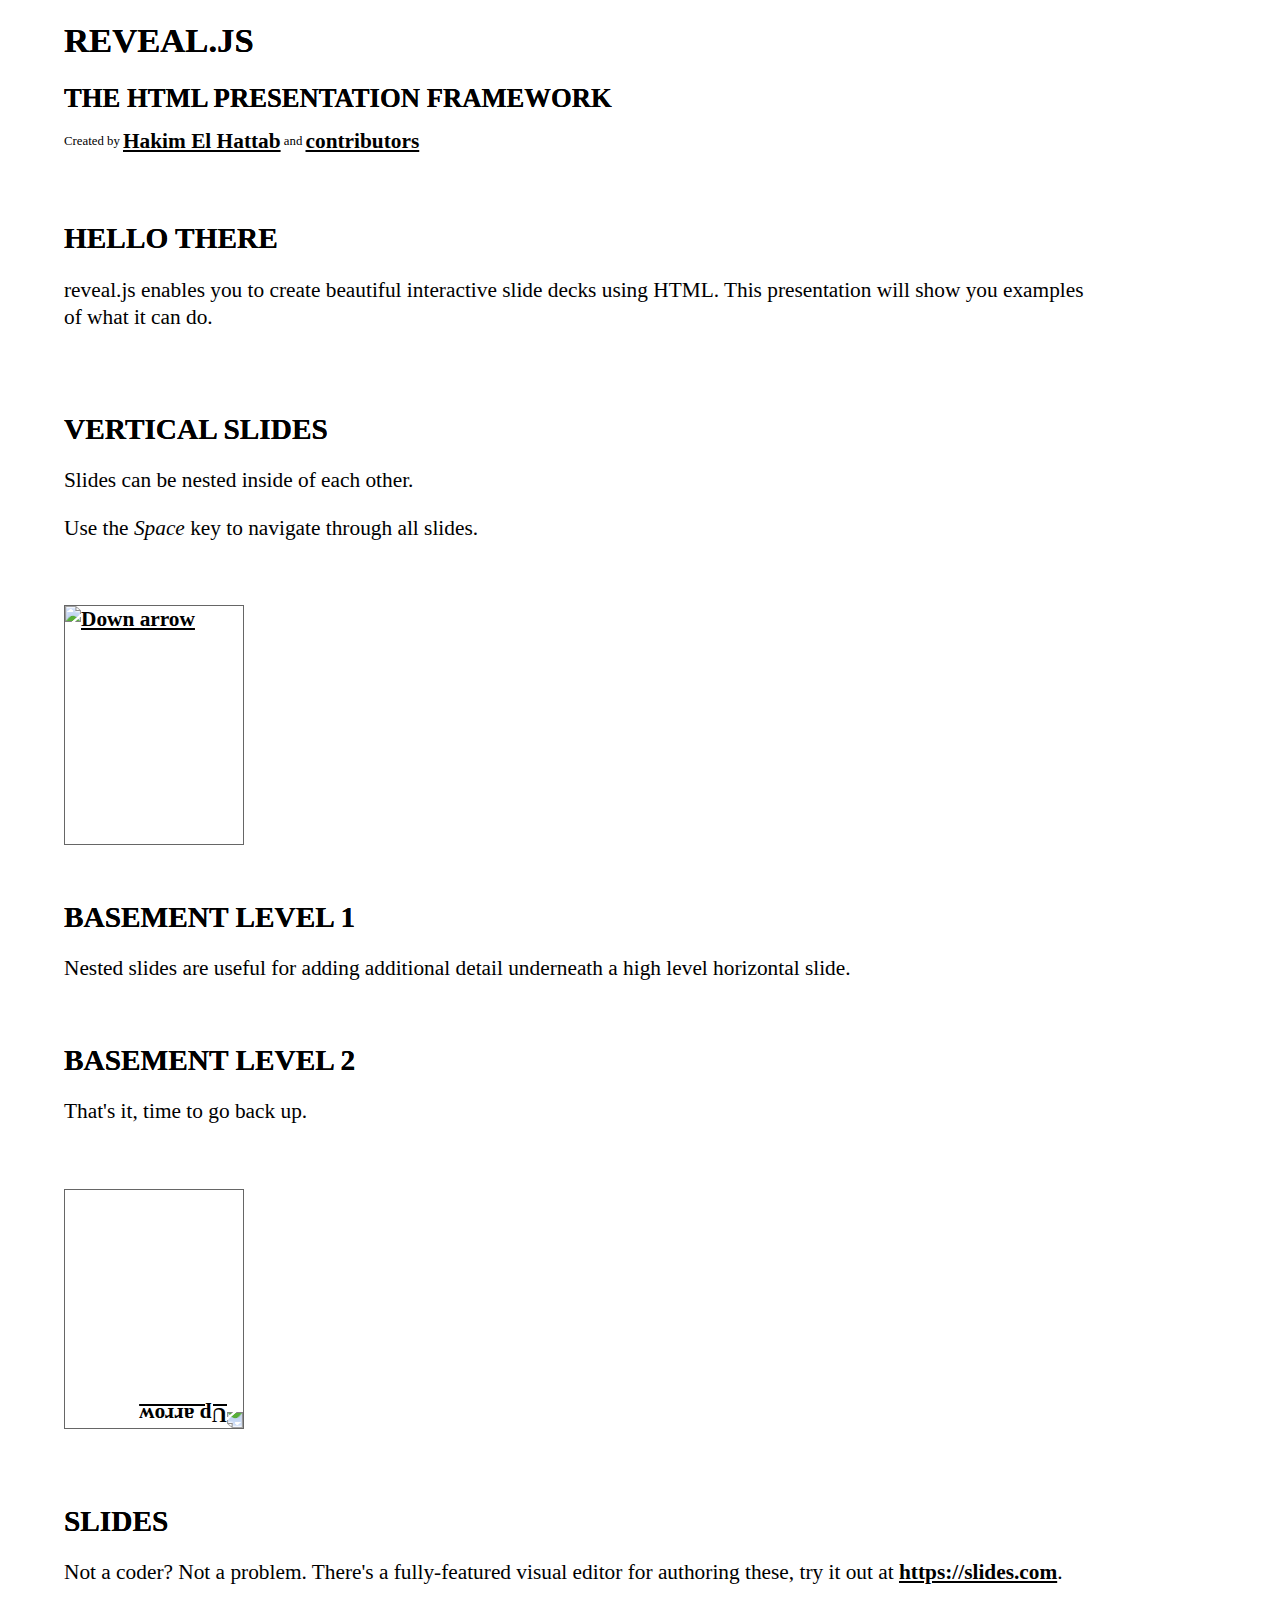
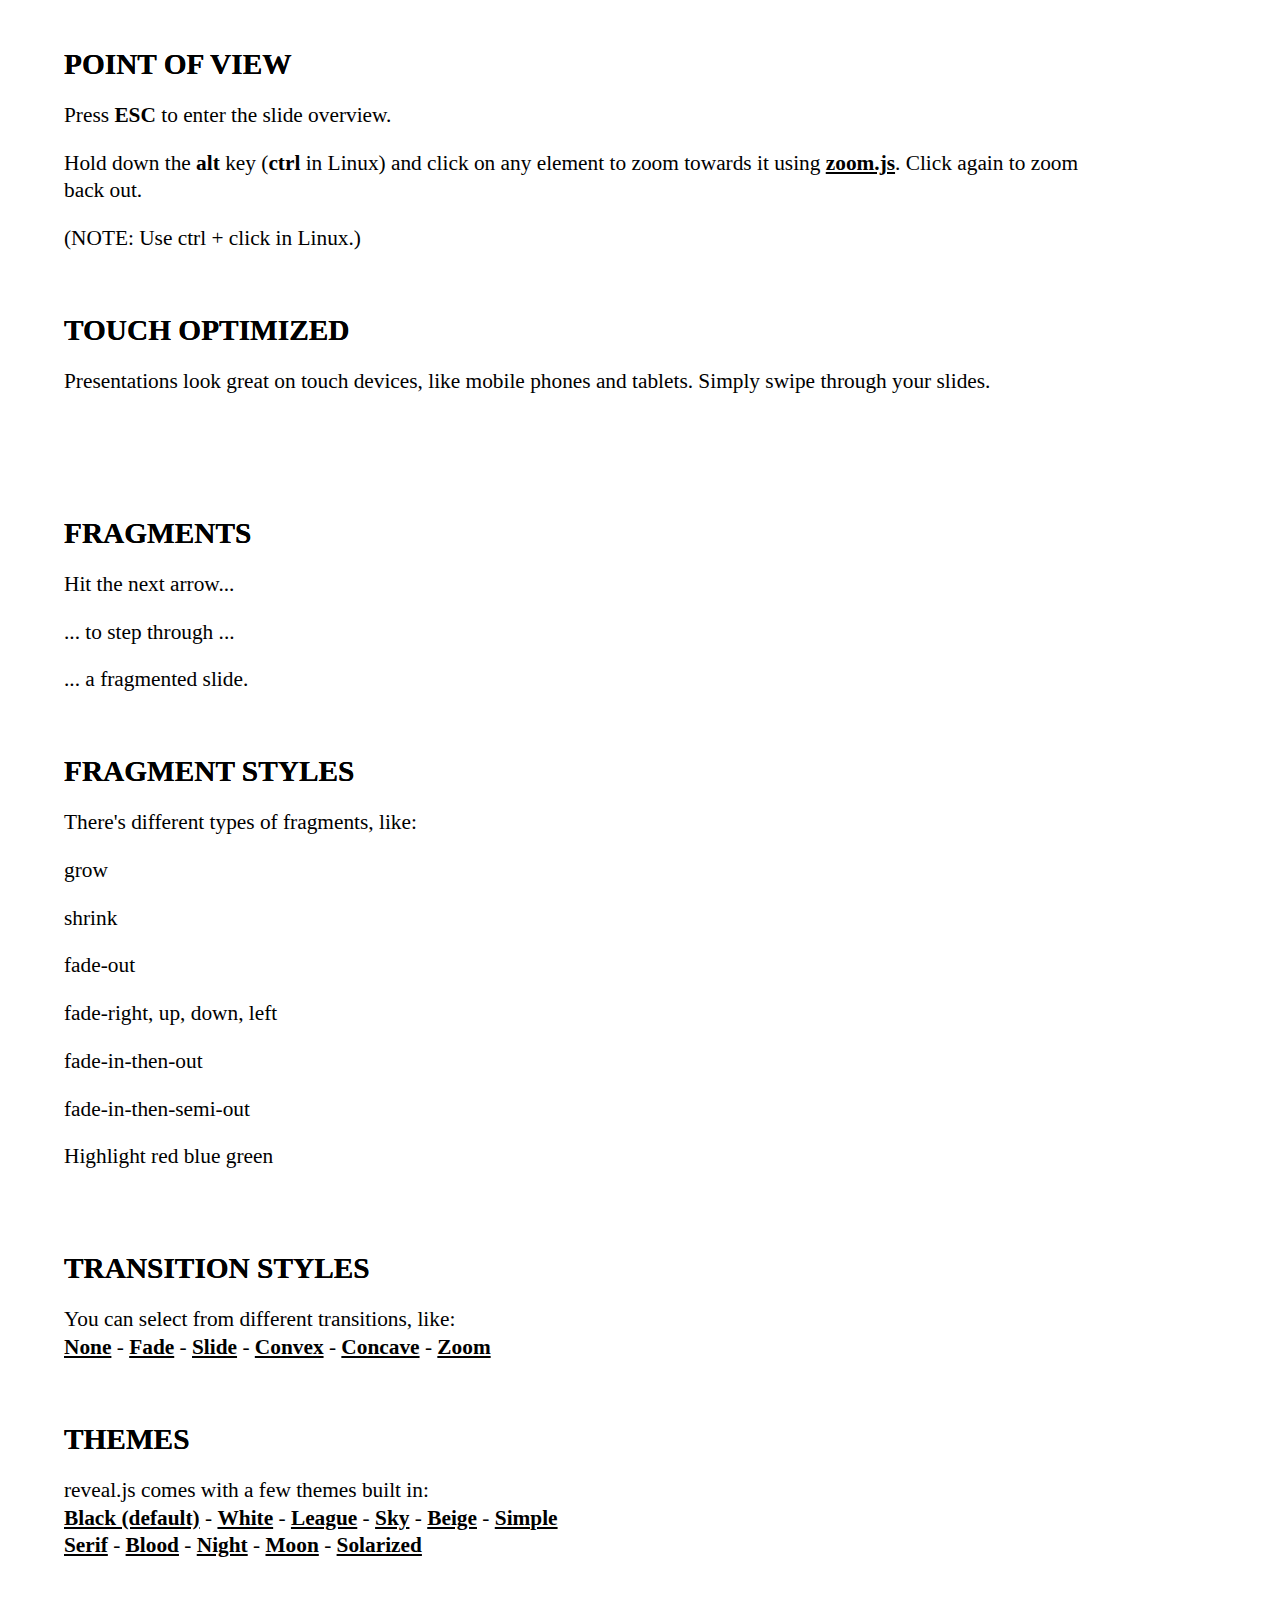
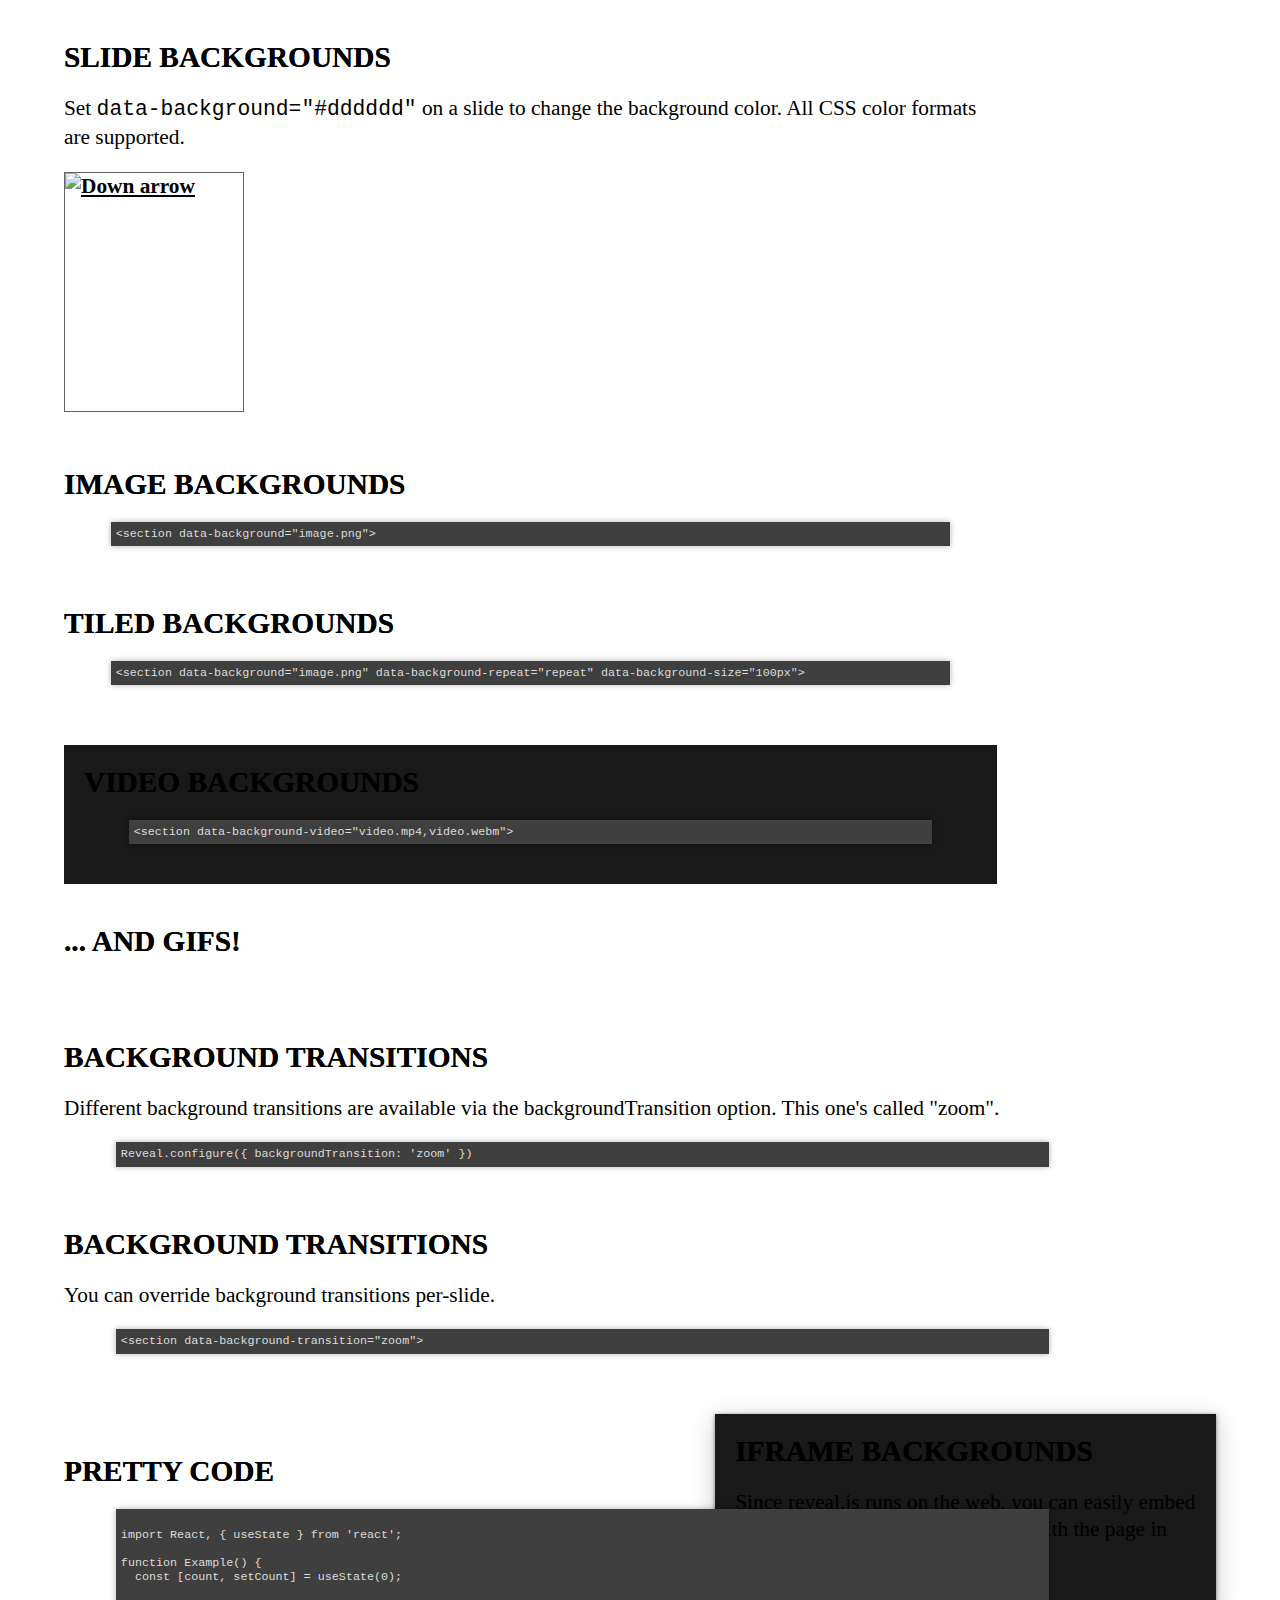
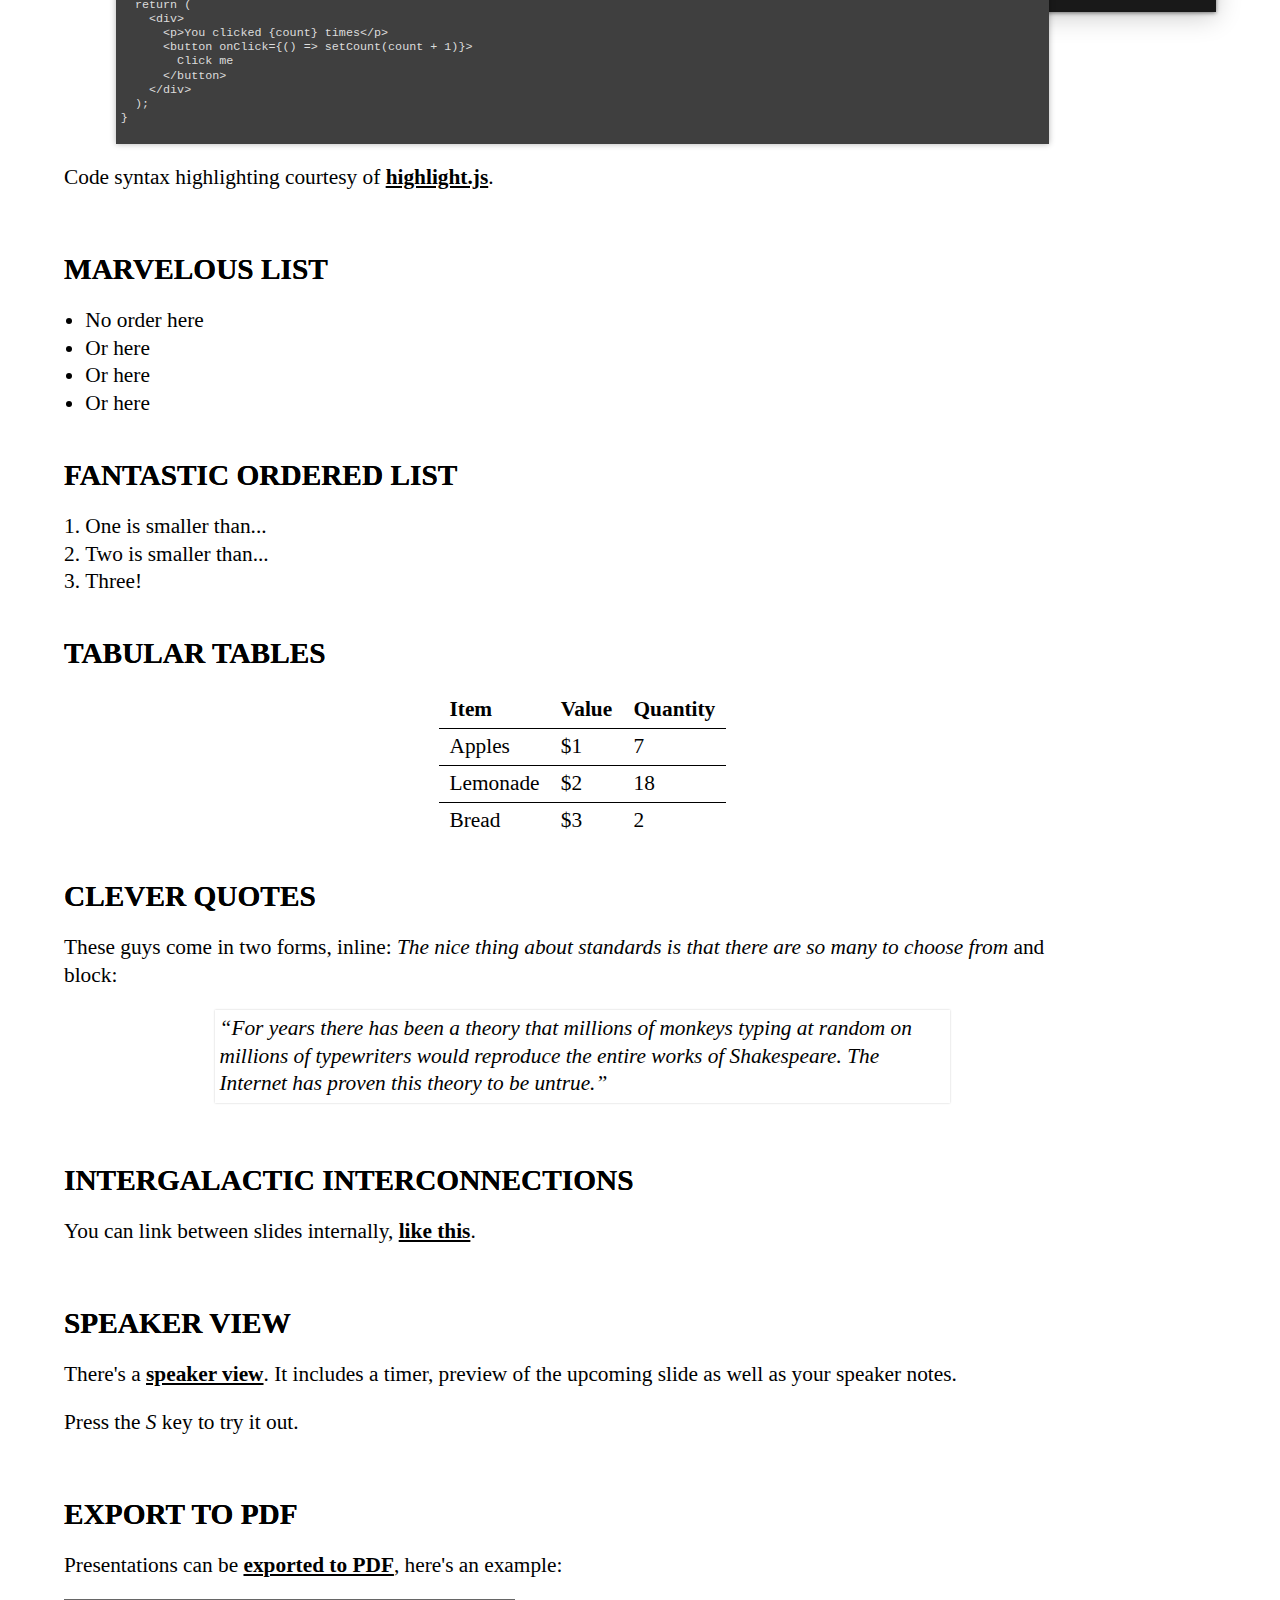
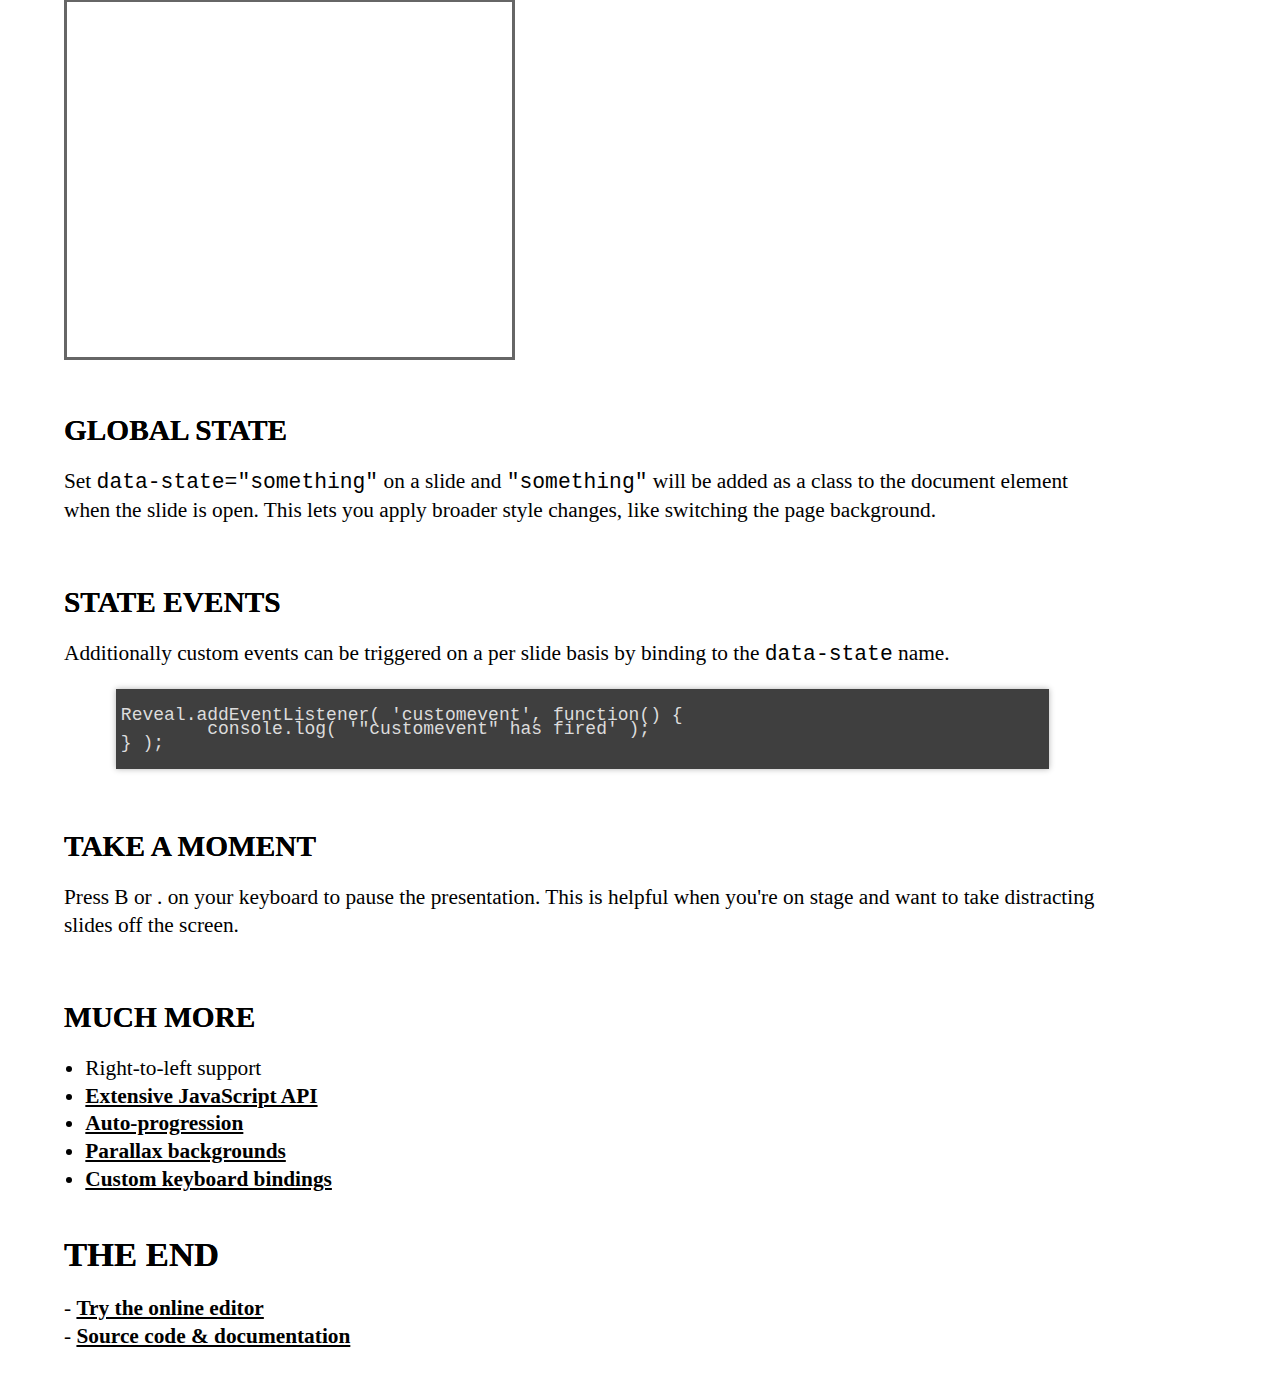
<file: demo.html>
<!doctype html>
<html lang="en">

	<head>
		<meta charset="utf-8">

		<title>reveal.js – The HTML Presentation Framework</title>

		<meta name="description" content="A framework for easily creating beautiful presentations using HTML">
		<meta name="author" content="Hakim El Hattab">

		<meta name="apple-mobile-web-app-capable" content="yes">
		<meta name="apple-mobile-web-app-status-bar-style" content="black-translucent">

		<meta name="viewport" content="width=device-width, initial-scale=1.0">

		<link rel="stylesheet" href="css/reset.css">
		<link rel="stylesheet" href="css/reveal.css">
		<link rel="stylesheet" href="css/theme/black.css" id="theme">

		<!-- Theme used for syntax highlighting of code -->
		<link rel="stylesheet" href="lib/css/monokai.css">

		<!-- Printing and PDF exports -->
		<script>
			var link = document.createElement( 'link' );
			link.rel = 'stylesheet';
			link.type = 'text/css';
			link.href = window.location.search.match( /print-pdf/gi ) ? 'css/print/pdf.css' : 'css/print/paper.css';
			document.getElementsByTagName( 'head' )[0].appendChild( link );
		</script>

		<!--[if lt IE 9]>
		<script src="lib/js/html5shiv.js"></script>
		<![endif]-->
	</head>

	<body>

		<div class="reveal">

			<!-- Any section element inside of this container is displayed as a slide -->
			<div class="slides">
				<section>
					<h1>Reveal.js</h1>
					<h3>The HTML Presentation Framework</h3>
					<p>
						<small>Created by <a href="http://hakim.se">Hakim El Hattab</a> and <a href="https://github.com/hakimel/reveal.js/graphs/contributors">contributors</a></small>
					</p>
				</section>

				<section>
					<h2>Hello There</h2>
					<p>
						reveal.js enables you to create beautiful interactive slide decks using HTML. This presentation will show you examples of what it can do.
					</p>
				</section>

				<!-- Example of nested vertical slides -->
				<section>
					<section>
						<h2>Vertical Slides</h2>
						<p>Slides can be nested inside of each other.</p>
						<p>Use the <em>Space</em> key to navigate through all slides.</p>
						<br>
						<a href="#" class="navigate-down">
							<img width="178" height="238" data-src="https://s3.amazonaws.com/hakim-static/reveal-js/arrow.png" alt="Down arrow">
						</a>
					</section>
					<section>
						<h2>Basement Level 1</h2>
						<p>Nested slides are useful for adding additional detail underneath a high level horizontal slide.</p>
					</section>
					<section>
						<h2>Basement Level 2</h2>
						<p>That's it, time to go back up.</p>
						<br>
						<a href="#/2">
							<img width="178" height="238" data-src="https://s3.amazonaws.com/hakim-static/reveal-js/arrow.png" alt="Up arrow" style="transform: rotate(180deg); -webkit-transform: rotate(180deg);">
						</a>
					</section>
				</section>

				<section>
					<h2>Slides</h2>
					<p>
						Not a coder? Not a problem. There's a fully-featured visual editor for authoring these, try it out at <a href="https://slides.com" target="_blank">https://slides.com</a>.
					</p>
				</section>

				<section>
					<h2>Point of View</h2>
					<p>
						Press <strong>ESC</strong> to enter the slide overview.
					</p>
					<p>
						Hold down the <strong>alt</strong> key (<strong>ctrl</strong> in Linux) and click on any element to zoom towards it using <a href="http://lab.hakim.se/zoom-js">zoom.js</a>. Click again to zoom back out.
					</p>
					<p>
						(NOTE: Use ctrl + click in Linux.)
					</p>
				</section>

				<section>
					<h2>Touch Optimized</h2>
					<p>
						Presentations look great on touch devices, like mobile phones and tablets. Simply swipe through your slides.
					</p>
				</section>

				<section data-markdown>
					<script type="text/template">
						## Markdown support

						Write content using inline or external Markdown.
						Instructions and more info available in the [readme](https://github.com/hakimel/reveal.js#markdown).

						```
						<section data-markdown>
						  ## Markdown support

						  Write content using inline or external Markdown.
						  Instructions and more info available in the [readme](https://github.com/hakimel/reveal.js#markdown).
						</section>
						```
					</script>
				</section>

				<section>
					<section id="fragments">
						<h2>Fragments</h2>
						<p>Hit the next arrow...</p>
						<p class="fragment">... to step through ...</p>
						<p><span class="fragment">... a</span> <span class="fragment">fragmented</span> <span class="fragment">slide.</span></p>

						<aside class="notes">
							This slide has fragments which are also stepped through in the notes window.
						</aside>
					</section>
					<section>
						<h2>Fragment Styles</h2>
						<p>There's different types of fragments, like:</p>
						<p class="fragment grow">grow</p>
						<p class="fragment shrink">shrink</p>
						<p class="fragment fade-out">fade-out</p>
						<p>
							<span style="display: inline-block;" class="fragment fade-right">fade-right, </span>
							<span style="display: inline-block;" class="fragment fade-up">up, </span>
							<span style="display: inline-block;" class="fragment fade-down">down, </span>
							<span style="display: inline-block;" class="fragment fade-left">left</span>
						</p>
						<p class="fragment fade-in-then-out">fade-in-then-out</p>
						<p class="fragment fade-in-then-semi-out">fade-in-then-semi-out</p>
						<p>Highlight <span class="fragment highlight-red">red</span> <span class="fragment highlight-blue">blue</span> <span class="fragment highlight-green">green</span></p>
					</section>
				</section>

				<section id="transitions">
					<h2>Transition Styles</h2>
					<p>
						You can select from different transitions, like: <br>
						<a href="?transition=none#/transitions">None</a> -
						<a href="?transition=fade#/transitions">Fade</a> -
						<a href="?transition=slide#/transitions">Slide</a> -
						<a href="?transition=convex#/transitions">Convex</a> -
						<a href="?transition=concave#/transitions">Concave</a> -
						<a href="?transition=zoom#/transitions">Zoom</a>
					</p>
				</section>

				<section id="themes">
					<h2>Themes</h2>
					<p>
						reveal.js comes with a few themes built in: <br>
						<!-- Hacks to swap themes after the page has loaded. Not flexible and only intended for the reveal.js demo deck. -->
						<a href="#" onclick="document.getElementById('theme').setAttribute('href','css/theme/black.css'); return false;">Black (default)</a> -
						<a href="#" onclick="document.getElementById('theme').setAttribute('href','css/theme/white.css'); return false;">White</a> -
						<a href="#" onclick="document.getElementById('theme').setAttribute('href','css/theme/league.css'); return false;">League</a> -
						<a href="#" onclick="document.getElementById('theme').setAttribute('href','css/theme/sky.css'); return false;">Sky</a> -
						<a href="#" onclick="document.getElementById('theme').setAttribute('href','css/theme/beige.css'); return false;">Beige</a> -
						<a href="#" onclick="document.getElementById('theme').setAttribute('href','css/theme/simple.css'); return false;">Simple</a> <br>
						<a href="#" onclick="document.getElementById('theme').setAttribute('href','css/theme/serif.css'); return false;">Serif</a> -
						<a href="#" onclick="document.getElementById('theme').setAttribute('href','css/theme/blood.css'); return false;">Blood</a> -
						<a href="#" onclick="document.getElementById('theme').setAttribute('href','css/theme/night.css'); return false;">Night</a> -
						<a href="#" onclick="document.getElementById('theme').setAttribute('href','css/theme/moon.css'); return false;">Moon</a> -
						<a href="#" onclick="document.getElementById('theme').setAttribute('href','css/theme/solarized.css'); return false;">Solarized</a>
					</p>
				</section>

				<section>
					<section data-background="#dddddd">
						<h2>Slide Backgrounds</h2>
						<p>
							Set <code>data-background="#dddddd"</code> on a slide to change the background color. All CSS color formats are supported.
						</p>
						<a href="#" class="navigate-down">
							<img width="178" height="238" data-src="https://s3.amazonaws.com/hakim-static/reveal-js/arrow.png" alt="Down arrow">
						</a>
					</section>
					<section data-background="https://s3.amazonaws.com/hakim-static/reveal-js/image-placeholder.png">
						<h2>Image Backgrounds</h2>
						<pre><code class="hljs html">&lt;section data-background="image.png"&gt;</code></pre>
					</section>
					<section data-background="https://s3.amazonaws.com/hakim-static/reveal-js/image-placeholder.png" data-background-repeat="repeat" data-background-size="100px">
						<h2>Tiled Backgrounds</h2>
						<pre><code class="hljs html" style="word-wrap: break-word;">&lt;section data-background="image.png" data-background-repeat="repeat" data-background-size="100px"&gt;</code></pre>
					</section>
					<section data-background-video="https://s3.amazonaws.com/static.slid.es/site/homepage/v1/homepage-video-editor.mp4,https://s3.amazonaws.com/static.slid.es/site/homepage/v1/homepage-video-editor.webm" data-background-color="#000000">
						<div style="background-color: rgba(0, 0, 0, 0.9); color: #fff; padding: 20px;">
							<h2>Video Backgrounds</h2>
							<pre><code class="hljs html" style="word-wrap: break-word;">&lt;section data-background-video="video.mp4,video.webm"&gt;</code></pre>
						</div>
					</section>
					<section data-background="http://i.giphy.com/90F8aUepslB84.gif">
						<h2>... and GIFs!</h2>
					</section>
				</section>

				<section data-transition="slide" data-background="#4d7e65" data-background-transition="zoom">
					<h2>Background Transitions</h2>
					<p>
						Different background transitions are available via the backgroundTransition option. This one's called "zoom".
					</p>
					<pre><code class="hljs javascript">Reveal.configure({ backgroundTransition: 'zoom' })</code></pre>
				</section>

				<section data-transition="slide" data-background="#b5533c" data-background-transition="zoom">
					<h2>Background Transitions</h2>
					<p>
						You can override background transitions per-slide.
					</p>
					<pre><code class="hljs html" style="word-wrap: break-word;">&lt;section data-background-transition="zoom"&gt;</code></pre>
				</section>

				<section data-background-iframe="https://hakim.se" data-background-interactive>
					<div style="position: absolute; width: 40%; right: 0; box-shadow: 0 1px 4px rgba(0,0,0,0.5), 0 5px 25px rgba(0,0,0,0.2); background-color: rgba(0, 0, 0, 0.9); color: #fff; padding: 20px; font-size: 20px; text-align: left;">
						<h2>Iframe Backgrounds</h2>
						<p>Since reveal.js runs on the web, you can easily embed other web content. Try interacting with the page in the background.</p>
					</div>
				</section>

				<section>
					<h2>Pretty Code</h2>
					<pre><code class="hljs" data-trim data-line-numbers="4|9|4,8-11">
import React, { useState } from 'react';

function Example() {
  const [count, setCount] = useState(0);

  return (
    &lt;div&gt;
      &lt;p&gt;You clicked {count} times&lt;/p&gt;
      &lt;button onClick={() =&gt; setCount(count + 1)}&gt;
        Click me
      &lt;/button&gt;
    &lt;/div&gt;
  );
}
					</code></pre>
					<p>Code syntax highlighting courtesy of <a href="http://softwaremaniacs.org/soft/highlight/en/description/">highlight.js</a>.</p>
				</section>

				<section>
					<h2>Marvelous List</h2>
					<ul>
						<li>No order here</li>
						<li>Or here</li>
						<li>Or here</li>
						<li>Or here</li>
					</ul>
				</section>

				<section>
					<h2>Fantastic Ordered List</h2>
					<ol>
						<li>One is smaller than...</li>
						<li>Two is smaller than...</li>
						<li>Three!</li>
					</ol>
				</section>

				<section>
					<h2>Tabular Tables</h2>
					<table>
						<thead>
							<tr>
								<th>Item</th>
								<th>Value</th>
								<th>Quantity</th>
							</tr>
						</thead>
						<tbody>
							<tr>
								<td>Apples</td>
								<td>$1</td>
								<td>7</td>
							</tr>
							<tr>
								<td>Lemonade</td>
								<td>$2</td>
								<td>18</td>
							</tr>
							<tr>
								<td>Bread</td>
								<td>$3</td>
								<td>2</td>
							</tr>
						</tbody>
					</table>
				</section>

				<section>
					<h2>Clever Quotes</h2>
					<p>
						These guys come in two forms, inline: <q cite="http://searchservervirtualization.techtarget.com/definition/Our-Favorite-Technology-Quotations">The nice thing about standards is that there are so many to choose from</q> and block:
					</p>
					<blockquote cite="http://searchservervirtualization.techtarget.com/definition/Our-Favorite-Technology-Quotations">
						&ldquo;For years there has been a theory that millions of monkeys typing at random on millions of typewriters would
						reproduce the entire works of Shakespeare. The Internet has proven this theory to be untrue.&rdquo;
					</blockquote>
				</section>

				<section>
					<h2>Intergalactic Interconnections</h2>
					<p>
						You can link between slides internally,
						<a href="#/2/3">like this</a>.
					</p>
				</section>

				<section>
					<h2>Speaker View</h2>
					<p>There's a <a href="https://github.com/hakimel/reveal.js#speaker-notes">speaker view</a>. It includes a timer, preview of the upcoming slide as well as your speaker notes.</p>
					<p>Press the <em>S</em> key to try it out.</p>

					<aside class="notes">
						Oh hey, these are some notes. They'll be hidden in your presentation, but you can see them if you open the speaker notes window (hit 's' on your keyboard).
					</aside>
				</section>

				<section>
					<h2>Export to PDF</h2>
					<p>Presentations can be <a href="https://github.com/hakimel/reveal.js#pdf-export">exported to PDF</a>, here's an example:</p>
					<iframe data-src="https://www.slideshare.net/slideshow/embed_code/42840540" width="445" height="355" frameborder="0" marginwidth="0" marginheight="0" scrolling="no" style="border:3px solid #666; margin-bottom:5px; max-width: 100%;" allowfullscreen> </iframe>
				</section>

				<section>
					<h2>Global State</h2>
					<p>
						Set <code>data-state="something"</code> on a slide and <code>"something"</code>
						will be added as a class to the document element when the slide is open. This lets you
						apply broader style changes, like switching the page background.
					</p>
				</section>

				<section data-state="customevent">
					<h2>State Events</h2>
					<p>
						Additionally custom events can be triggered on a per slide basis by binding to the <code>data-state</code> name.
					</p>
					<pre><code class="javascript" data-trim contenteditable style="font-size: 18px;">
Reveal.addEventListener( 'customevent', function() {
	console.log( '"customevent" has fired' );
} );
					</code></pre>
				</section>

				<section>
					<h2>Take a Moment</h2>
					<p>
						Press B or . on your keyboard to pause the presentation. This is helpful when you're on stage and want to take distracting slides off the screen.
					</p>
				</section>

				<section>
					<h2>Much more</h2>
					<ul>
						<li>Right-to-left support</li>
						<li><a href="https://github.com/hakimel/reveal.js#api">Extensive JavaScript API</a></li>
						<li><a href="https://github.com/hakimel/reveal.js#auto-sliding">Auto-progression</a></li>
						<li><a href="https://github.com/hakimel/reveal.js#parallax-background">Parallax backgrounds</a></li>
						<li><a href="https://github.com/hakimel/reveal.js#keyboard-bindings">Custom keyboard bindings</a></li>
					</ul>
				</section>

				<section style="text-align: left;">
					<h1>THE END</h1>
					<p>
						- <a href="https://slides.com">Try the online editor</a> <br>
						- <a href="https://github.com/hakimel/reveal.js">Source code &amp; documentation</a>
					</p>
				</section>

			</div>

		</div>

		<script src="js/reveal.js"></script>

		<script>

			// More info https://github.com/hakimel/reveal.js#configuration
			Reveal.initialize({
				controls: true,
				progress: true,
				center: true,
				hash: true,

				transition: 'slide', // none/fade/slide/convex/concave/zoom

				// More info https://github.com/hakimel/reveal.js#dependencies
				dependencies: [
					{ src: 'plugin/markdown/marked.js', condition: function() { return !!document.querySelector( '[data-markdown]' ); } },
					{ src: 'plugin/markdown/markdown.js', condition: function() { return !!document.querySelector( '[data-markdown]' ); } },
					{ src: 'plugin/highlight/highlight.js' },
					{ src: 'plugin/search/search.js', async: true },
					{ src: 'plugin/zoom-js/zoom.js', async: true },
					{ src: 'plugin/notes/notes.js', async: true }
				]
			});

		</script>

	</body>
</html>
</file>
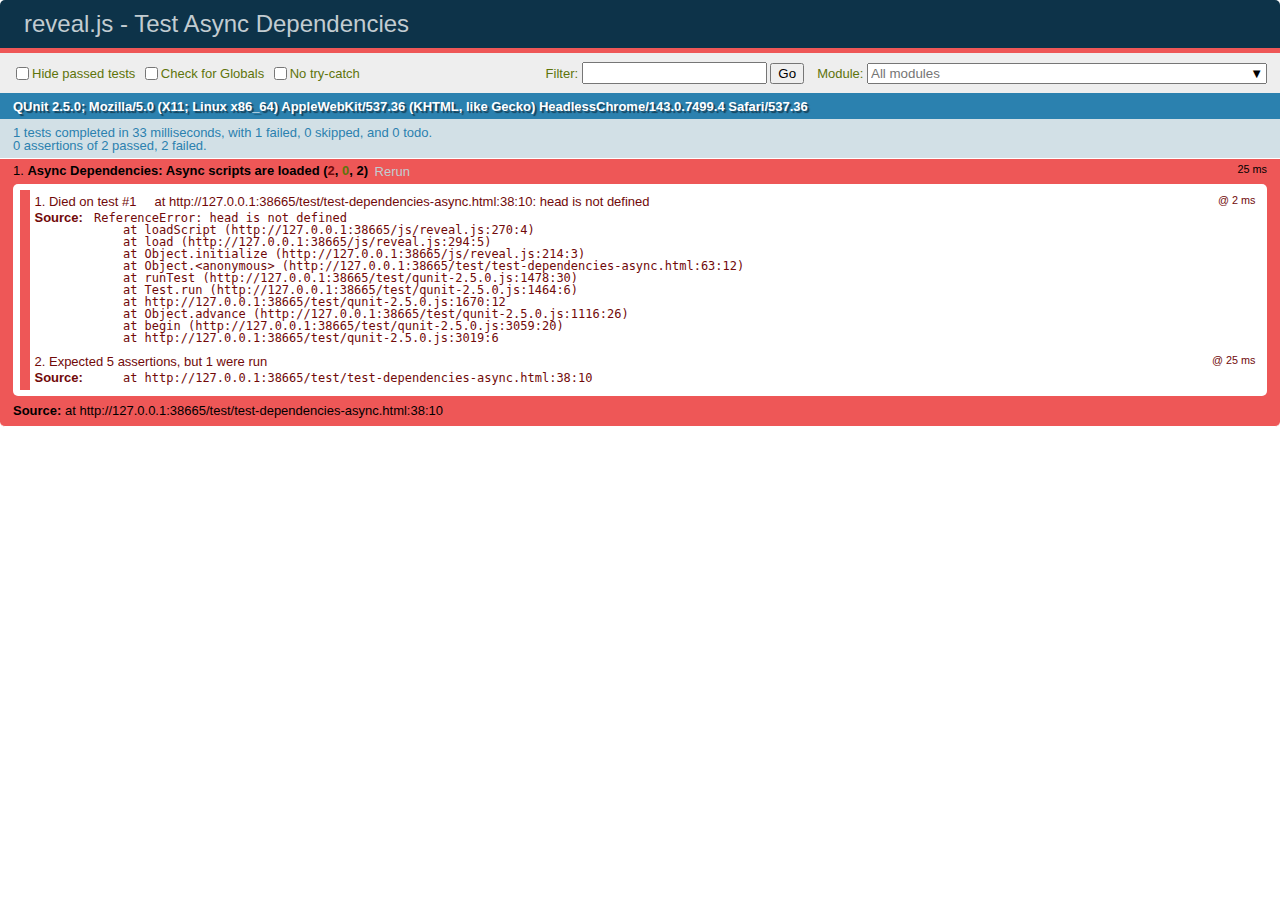
<file: test/test-dependencies-async.html>
<!doctype html>
<html lang="en">

	<head>
		<meta charset="utf-8">

		<title>reveal.js - Test Async Dependencies</title>

		<link rel="stylesheet" href="../css/reveal.css">
		<link rel="stylesheet" href="qunit-2.5.0.css">
	</head>

	<body style="overflow: auto;">

		<div id="qunit"></div>
		<div id="qunit-fixture"></div>

		<div class="reveal" style="display: none;">

			<div class="slides">

				<section>Slide content</section>

			</div>

		</div>

		<script src="../js/reveal.js"></script>
		<script src="qunit-2.5.0.js"></script>

		<script>
			var	externalScriptSequence = '';
			var scriptCount = 0;

			QUnit.config.autostart = false;
			QUnit.module( 'Async Dependencies' );

			QUnit.test( 'Async scripts are loaded', function( assert ) {
				assert.expect( 5 );
				var done = assert.async( 5 );

				function callback( event ) {
					if( externalScriptSequence.length === 1 ) {
						assert.ok( externalScriptSequence === 'A', 'first callback was sync script' );
						done();
					}
					else {
						assert.ok( true, 'async script loaded' );
						done();
					}

					if( externalScriptSequence.length === 4 ) {
						assert.ok( 	externalScriptSequence.indexOf( 'A' ) !== -1 &&
									externalScriptSequence.indexOf( 'B' ) !== -1 &&
									externalScriptSequence.indexOf( 'C' ) !== -1 &&
									externalScriptSequence.indexOf( 'D' ) !== -1, 'four unique scripts were loaded' );
						done();
					}

					scriptCount ++;
				}

				Reveal.initialize({
					dependencies: [
						{ src: 'assets/external-script-a.js', async: false, callback: callback },
						{ src: 'assets/external-script-b.js', async: true, callback: callback },
						{ src: 'assets/external-script-c.js', async: true, callback: callback },
						{ src: 'assets/external-script-d.js', async: true, callback: callback }
					]
				});
			});

			QUnit.start();

		</script>

	</body>
</html>
</file>
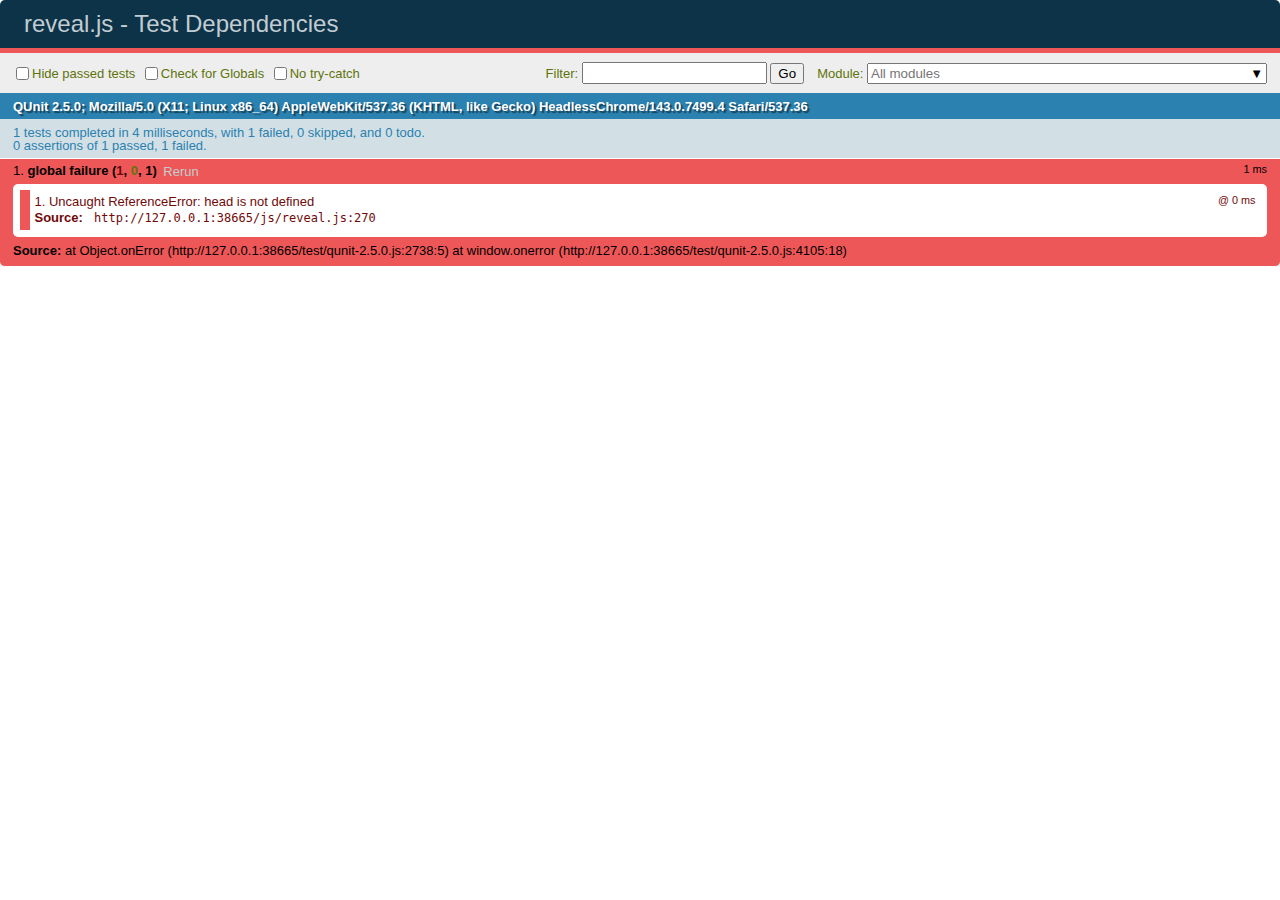
<file: test/test-dependencies.html>
<!doctype html>
<html lang="en">

	<head>
		<meta charset="utf-8">

		<title>reveal.js - Test Dependencies</title>

		<link rel="stylesheet" href="../css/reveal.css">
		<link rel="stylesheet" href="qunit-2.5.0.css">
	</head>

	<body style="overflow: auto;">

		<div id="qunit"></div>
		<div id="qunit-fixture"></div>

		<div class="reveal" style="display: none;">

			<div class="slides">

				<section>Slide content</section>

			</div>

		</div>

		<script src="../js/reveal.js"></script>
		<script src="qunit-2.5.0.js"></script>

		<script>
			window.externalScriptSequence = '';

			Reveal.addEventListener( 'ready', function() {

				QUnit.module( 'Dependencies' );

				QUnit.test( 'Load synchronous scripts', function( assert ) {
					assert.strictEqual( window.externalScriptSequence, 'ABC', 'Loaded and executed in order' );
				});

			} );

			Reveal.initialize({
				dependencies: [
					{ src: 'assets/external-script-a.js' },
					{ src: 'assets/external-script-b.js' },
					{ src: 'assets/external-script-c.js' }
				]
			});
		</script>

	</body>
</html>
</file>
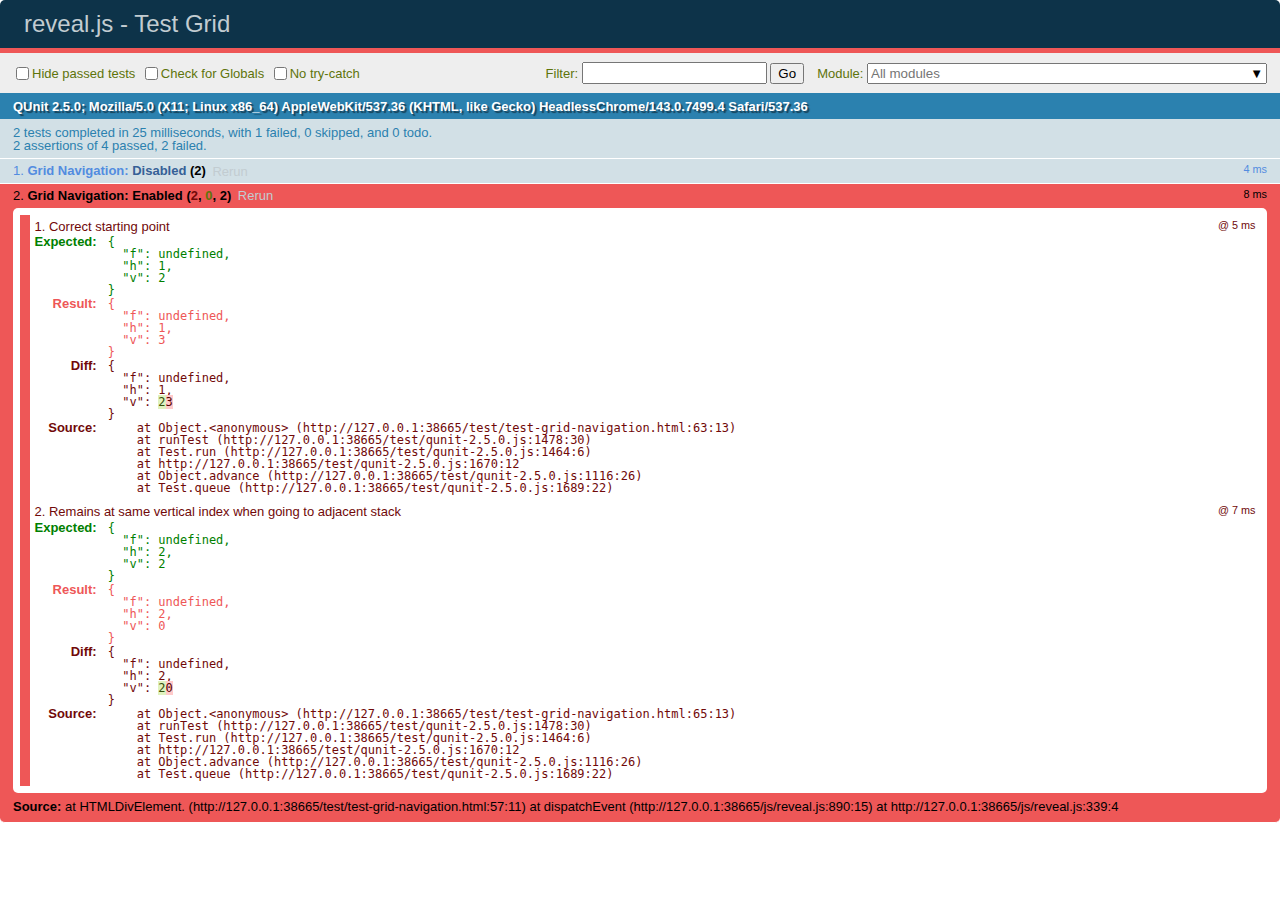
<file: test/test-grid-navigation.html>
<!doctype html>
<html lang="en">

	<head>
		<meta charset="utf-8">

		<title>reveal.js - Test Grid</title>

		<link rel="stylesheet" href="../css/reveal.css">
		<link rel="stylesheet" href="qunit-2.5.0.css">
	</head>

	<body style="overflow: auto;">

		<div id="qunit"></div>
		<div id="qunit-fixture"></div>

		<div class="reveal" style="display: none;">

			<div class="slides">

				<section>0</section>
				<section>
					<section>1.1</section>
					<section>1.2</section>
					<section>1.3</section>
					<section>1.4</section>
				</section>
				<section>
					<section>2.1</section>
					<section>2.2</section>
					<section>2.3</section>
					<section>2.4</section>
				</section>

			</div>

		</div>

		<script src="../js/reveal.js"></script>
		<script src="qunit-2.5.0.js"></script>

		<script>
			Reveal.addEventListener( 'ready', function() {

				QUnit.module( 'Grid Navigation' );

				QUnit.test( 'Disabled', function( assert ) {
					Reveal.right();
					Reveal.down();
					Reveal.down();
					assert.deepEqual( Reveal.getIndices(), { h: 1, v: 2, f: undefined }, 'Correct starting point' );
					Reveal.right();
					assert.deepEqual( Reveal.getIndices(), { h: 2, v: 0, f: undefined }, 'Moves to top when going to adjacent stack' );
				});

				QUnit.test( 'Enabled', function( assert ) {
					Reveal.configure({ navigationMode: 'grid' });
					Reveal.slide( 0, 0 );
					Reveal.right();
					Reveal.down();
					Reveal.down();
					assert.deepEqual( Reveal.getIndices(), { h: 1, v: 2, f: undefined }, 'Correct starting point' );
					Reveal.right();
					assert.deepEqual( Reveal.getIndices(), { h: 2, v: 2, f: undefined }, 'Remains at same vertical index when going to adjacent stack' );
				});

			} );

			Reveal.initialize();
		</script>

	</body>
</html>
</file>
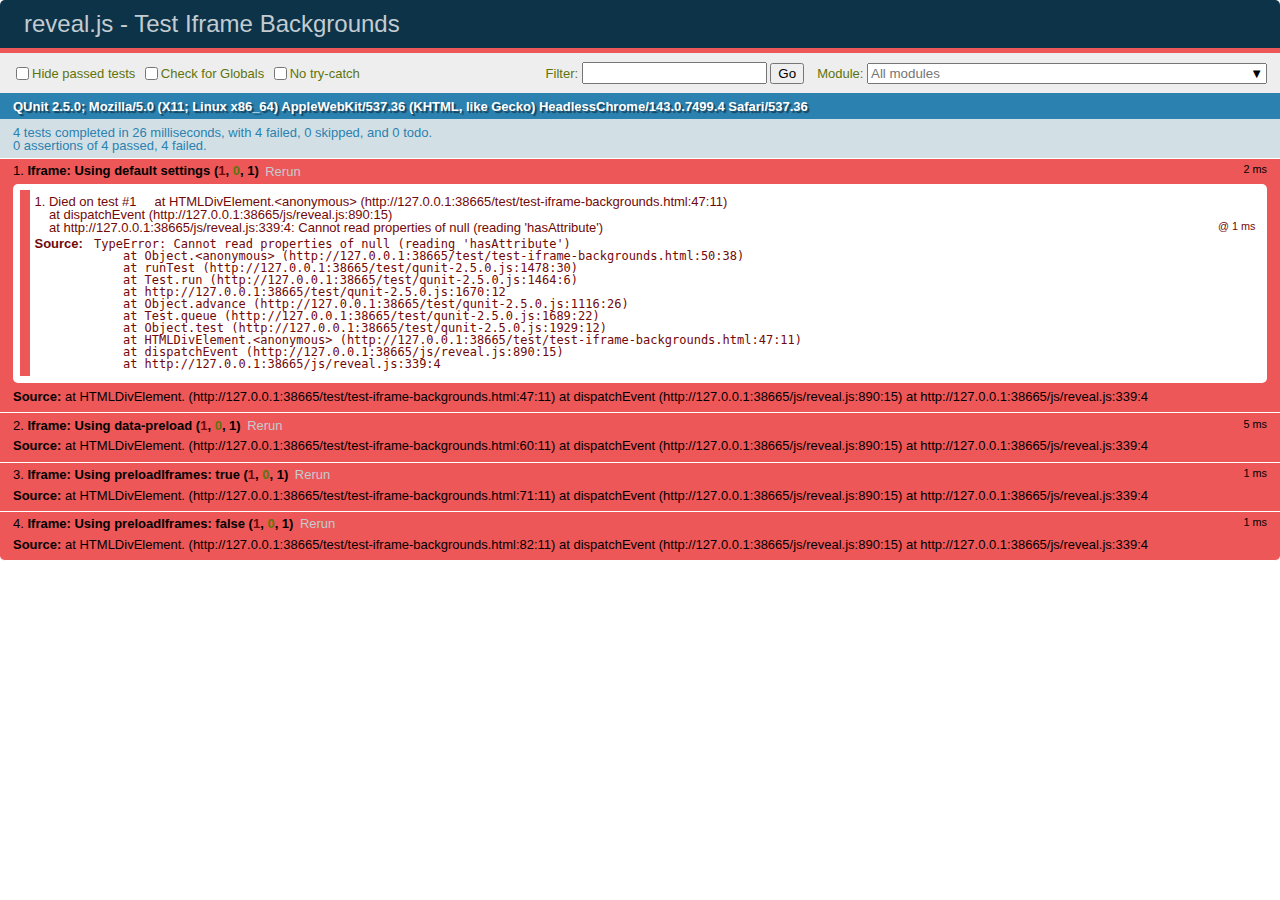
<file: test/test-iframe-backgrounds.html>
<!doctype html>
<html lang="en">

	<head>
		<meta charset="utf-8">

		<title>reveal.js - Test Iframe Backgrounds</title>

		<link rel="stylesheet" href="../css/reveal.css">
		<link rel="stylesheet" href="qunit-2.5.0.css">
	</head>

	<body style="overflow: auto;">

		<div id="qunit"></div>
		<div id="qunit-fixture"></div>

		<div class="reveal" style="display: none;">

			<div class="slides">

				<section data-background-iframe="#1">1</section>
				<section data-background-iframe="#2">2</section>
				<section data-background-iframe="#3" data-preload>3</section>
				<section data-background-iframe="#4">4</section>
				<section data-background-iframe="#5">5</section>
				<section data-background-iframe="#6">6</section>

			</div>

		</div>

		<script src="../js/reveal.js"></script>
		<script src="qunit-2.5.0.js"></script>

		<script>


			Reveal.addEventListener( 'ready', function() {

				function getIframe( index ) {
					return document.querySelectorAll( '.slide-background' )[index].querySelector( 'iframe' );
				}

				QUnit.module( 'Iframe' );

				QUnit.test( 'Using default settings', function( assert ) {

					Reveal.slide(0);
					assert.strictEqual( getIframe(1).hasAttribute( 'src' ), false, 'not preloaded when within viewDistance' );

					Reveal.slide(1);
					assert.strictEqual( getIframe(1).hasAttribute( 'src' ), true, 'loaded when slide becomes visible' );

					Reveal.slide(0);
					assert.strictEqual( getIframe(1).hasAttribute( 'src' ), false, 'unloaded when slide becomes invisible' );

				});

				QUnit.test( 'Using data-preload', function( assert ) {

					Reveal.slide(1);
					assert.strictEqual( getIframe(2).hasAttribute( 'src' ), true, 'preloaded within viewDistance' );
					assert.strictEqual( getIframe(1).hasAttribute( 'src' ), true, 'loaded when slide becomes visible' );

					Reveal.slide(0);
					assert.strictEqual( getIframe(3).hasAttribute( 'src' ), false, 'unloads outside of viewDistance' );

				});

				QUnit.test( 'Using preloadIframes: true', function( assert ) {

					Reveal.configure({ preloadIframes: true });

					Reveal.slide(1);
					assert.strictEqual( getIframe(0).hasAttribute( 'src' ), true, 'preloaded within viewDistance' );
					assert.strictEqual( getIframe(1).hasAttribute( 'src' ), true, 'preloaded within viewDistance' );
					assert.strictEqual( getIframe(2).hasAttribute( 'src' ), true, 'preloaded within viewDistance' );

				});

				QUnit.test( 'Using preloadIframes: false', function( assert ) {

					Reveal.configure({ preloadIframes: false });

					Reveal.slide(0);
					assert.strictEqual( getIframe(1).hasAttribute( 'src' ), false, 'not preloaded within viewDistance' );
					assert.strictEqual( getIframe(2).hasAttribute( 'src' ), false, 'not preloaded within viewDistance' );

					Reveal.slide(1);
					assert.strictEqual( getIframe(1).hasAttribute( 'src' ), true, 'loaded when slide becomes visible' );


				});

			} );

			Reveal.initialize({
				viewDistance: 3
			});
		</script>

	</body>
</html>
</file>
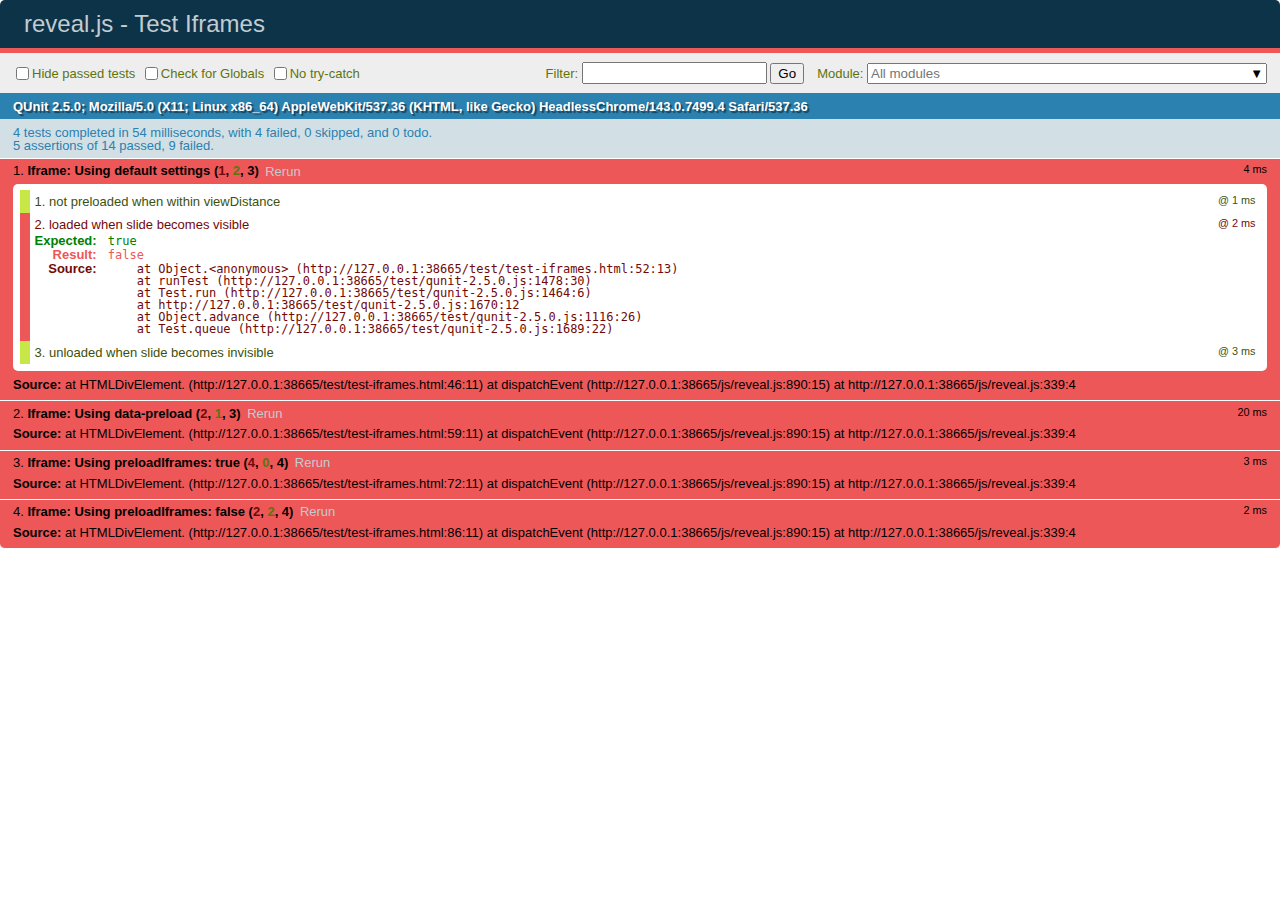
<file: test/test-iframes.html>
<!doctype html>
<html lang="en">

	<head>
		<meta charset="utf-8">

		<title>reveal.js - Test Iframes</title>

		<link rel="stylesheet" href="../css/reveal.css">
		<link rel="stylesheet" href="qunit-2.5.0.css">
	</head>

	<body style="overflow: auto;">

		<div id="qunit"></div>
		<div id="qunit-fixture"></div>

		<div class="reveal" style="display: none;">

			<div class="slides">

				<section>1</section>
				<section>2</section>
				<section>
					<iframe class="default-iframe" data-src="#"></iframe>
					<iframe class="preload-iframe" data-src="#" data-preload></iframe>
				</section>

			</div>

		</div>

		<script src="../js/reveal.js"></script>
		<script src="qunit-2.5.0.js"></script>

		<script>


			Reveal.addEventListener( 'ready', function() {

				var defaultIframe = document.querySelector( '.default-iframe' ),
					preloadIframe = document.querySelector( '.preload-iframe' );

				QUnit.module( 'Iframe' );

				QUnit.test( 'Using default settings', function( assert ) {

					Reveal.slide(1);
					assert.strictEqual( defaultIframe.hasAttribute( 'src' ), false, 'not preloaded when within viewDistance' );

					Reveal.slide(2);
					assert.strictEqual( defaultIframe.hasAttribute( 'src' ), true, 'loaded when slide becomes visible' );

					Reveal.slide(1);
					assert.strictEqual( defaultIframe.hasAttribute( 'src' ), false, 'unloaded when slide becomes invisible' );

				});

				QUnit.test( 'Using data-preload', function( assert ) {

					Reveal.slide(1);
					assert.strictEqual( preloadIframe.hasAttribute( 'src' ), true, 'preloaded within viewDistance' );

					Reveal.slide(2);
					assert.strictEqual( preloadIframe.hasAttribute( 'src' ), true, 'loaded when slide becoems visible' );

					Reveal.slide(0);
					assert.strictEqual( preloadIframe.hasAttribute( 'src' ), false, 'unloads outside of viewDistance' );

				});

				QUnit.test( 'Using preloadIframes: true', function( assert ) {

					Reveal.configure({ preloadIframes: true });

					Reveal.slide(1);
					assert.strictEqual( defaultIframe.hasAttribute( 'src' ), true, 'preloaded within viewDistance' );
					assert.strictEqual( preloadIframe.hasAttribute( 'src' ), true, 'preloaded within viewDistance' );

					Reveal.slide(2);
					assert.strictEqual( defaultIframe.hasAttribute( 'src' ), true, 'loaded when slide becomes visible' );
					assert.strictEqual( preloadIframe.hasAttribute( 'src' ), true, 'loaded when slide becomes visible' );

				});

				QUnit.test( 'Using preloadIframes: false', function( assert ) {

					Reveal.configure({ preloadIframes: false });

					Reveal.slide(0);
					assert.strictEqual( defaultIframe.hasAttribute( 'src' ), false, 'not preloaded within viewDistance' );
					assert.strictEqual( preloadIframe.hasAttribute( 'src' ), false, 'not preloaded within viewDistance' );

					Reveal.slide(2);
					assert.strictEqual( defaultIframe.hasAttribute( 'src' ), true, 'loaded when slide becomes visible' );
					assert.strictEqual( preloadIframe.hasAttribute( 'src' ), true, 'loaded when slide becomes visible' );

				});

			} );

			Reveal.initialize({
				viewDistance: 2
			});
		</script>

	</body>
</html>
</file>
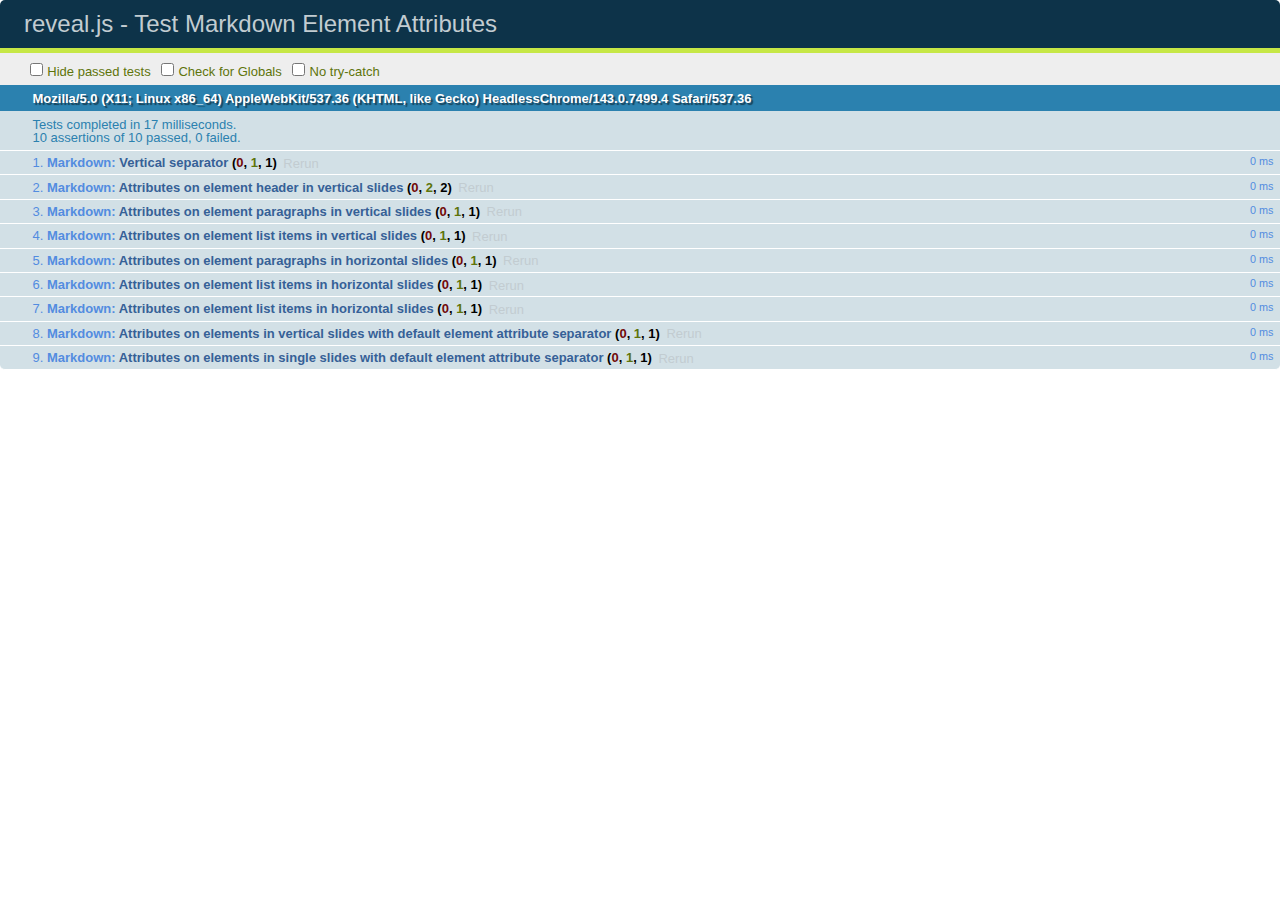
<file: test/test-markdown-element-attributes.html>
<!doctype html>
<html lang="en">

	<head>
		<meta charset="utf-8">

		<title>reveal.js - Test Markdown Element Attributes</title>

		<link rel="stylesheet" href="../css/reveal.min.css">
		<link rel="stylesheet" href="qunit-1.12.0.css">
	</head>

	<body style="overflow: auto;">

		<div id="qunit"></div>
		<div id="qunit-fixture"></div>

		<div class="reveal" style="display: none;">

			<div class="slides">

				<!-- <section data-markdown="example.md" data-separator="^\n\n\n" data-vertical="^\n\n"></section> -->

				<!-- Slides are separated by newline + three dashes + newline, vertical slides identical but two dashes -->
				<section data-markdown data-separator="^\n---\n$" data-vertical="^\n--\n$" data-element-attributes="{_\s*?([^}]+?)}">>
					<script type="text/template">
						## Slide 1.1
						<!-- {_class="fragment fade-out" data-fragment-index="1"} -->

						--

						## Slide 1.2
						<!-- {_class="fragment shrink"} -->

						Paragraph 1
						<!-- {_class="fragment grow"} -->

						Paragraph 2
						<!-- {_class="fragment grow"} -->

						- list item 1 <!-- {_class="fragment roll-in"} -->
						- list item 2 <!-- {_class="fragment roll-in"} -->
						- list item 3 <!-- {_class="fragment roll-in"} -->


						---

						## Slide 2


						Paragraph 1.2  
						multi-line <!-- {_class="fragment highlight-red"} -->

						Paragraph 2.2 <!-- {_class="fragment highlight-red"} -->

						Paragraph 2.3 <!-- {_class="fragment highlight-red"} -->

						Paragraph 2.4 <!-- {_class="fragment highlight-red"} -->

						- list item 1 <!-- {_class="fragment highlight-green"} -->
						- list item 2<!-- {_class="fragment highlight-green"} -->
						- list item 3<!-- {_class="fragment highlight-green"} -->
						- list item 4
						<!-- {_class="fragment highlight-green"} -->
						- list item 5<!-- {_class="fragment highlight-green"} -->

						Test

						![Example Picture](examples/assets/image2.png)
						<!-- {_class="reveal stretch"} -->

					</script>
				</section>



				<section 	data-markdown data-separator="^\n\n\n"
									data-vertical="^\n\n"
									data-notes="^Note:"
									data-charset="utf-8">
					<script type="text/template">
						# Test attributes in Markdown with default separator
						## Slide 1 Def <!-- .element: class="fragment highlight-red" data-fragment-index="1" -->


						## Slide 2 Def
						<!-- .element: class="fragment highlight-red" -->

					</script>
				</section>

				<section data-markdown>
				  <script type="text/template">
					## Hello world
					A paragraph
					<!-- .element: class="fragment highlight-blue" -->
				  </script>
				</section>

				<section data-markdown>
				  <script type="text/template">
					## Hello world

					Multiple  
					Line
					<!-- .element: class="fragment highlight-blue" -->
				  </script>
				</section>

				<section data-markdown>
				  <script type="text/template">
					## Hello world

					Test<!-- .element: class="fragment highlight-blue" -->

					More Test
				  </script>
				</section>


			</div>

		</div>

		<script src="../lib/js/head.min.js"></script>
		<script src="../js/reveal.min.js"></script>
		<script src="../plugin/markdown/marked.js"></script>
		<script src="../plugin/markdown/markdown.js"></script>
		<script src="qunit-1.12.0.js"></script>

		<script src="test-markdown-element-attributes.js"></script>

	</body>
</html>
</file>
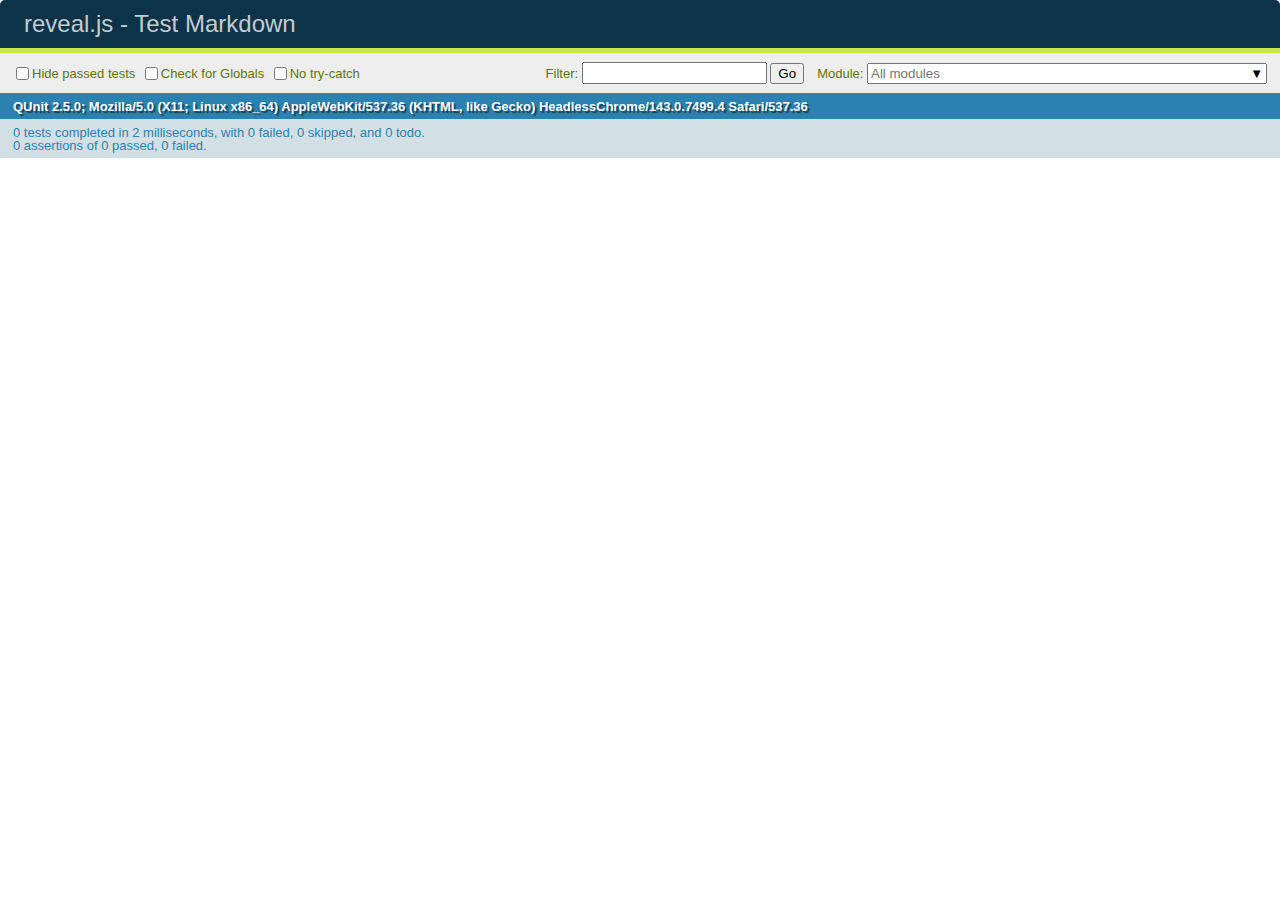
<file: test/test-markdown-external.html>
<!doctype html>
<html lang="en">

	<head>
		<meta charset="utf-8">

		<title>reveal.js - Test Markdown</title>

		<link rel="stylesheet" href="../css/reveal.css">
		<link rel="stylesheet" href="qunit-2.5.0.css">
	</head>

	<body style="overflow: auto;">

		<div id="qunit"></div>
		<div id="qunit-fixture"></div>

		<div class="reveal" style="display: none;">

			<div class="slides">
				<!-- <section data-markdown="simple.md" data-separator="^\r?\n\r?\n\r?\n" data-separator-vertical="^\r?\n\r?\n"></section> -->
			</div>

		</div>

		<script src="../js/reveal.js"></script>
		<script src="../plugin/highlight/highlight.js"></script>
		<script src="../plugin/markdown/marked.js"></script>
		<script src="../plugin/markdown/markdown.js"></script>
		<script src="qunit-2.5.0.js"></script>

		<!-- <script src="test-markdown-external.js"></script> -->

		<!-- Test disabled 28/2/2019 by Hakim – Markdown plugin needs to be updated to load extenal files asycnhronously -->

	</body>
</html>
</file>
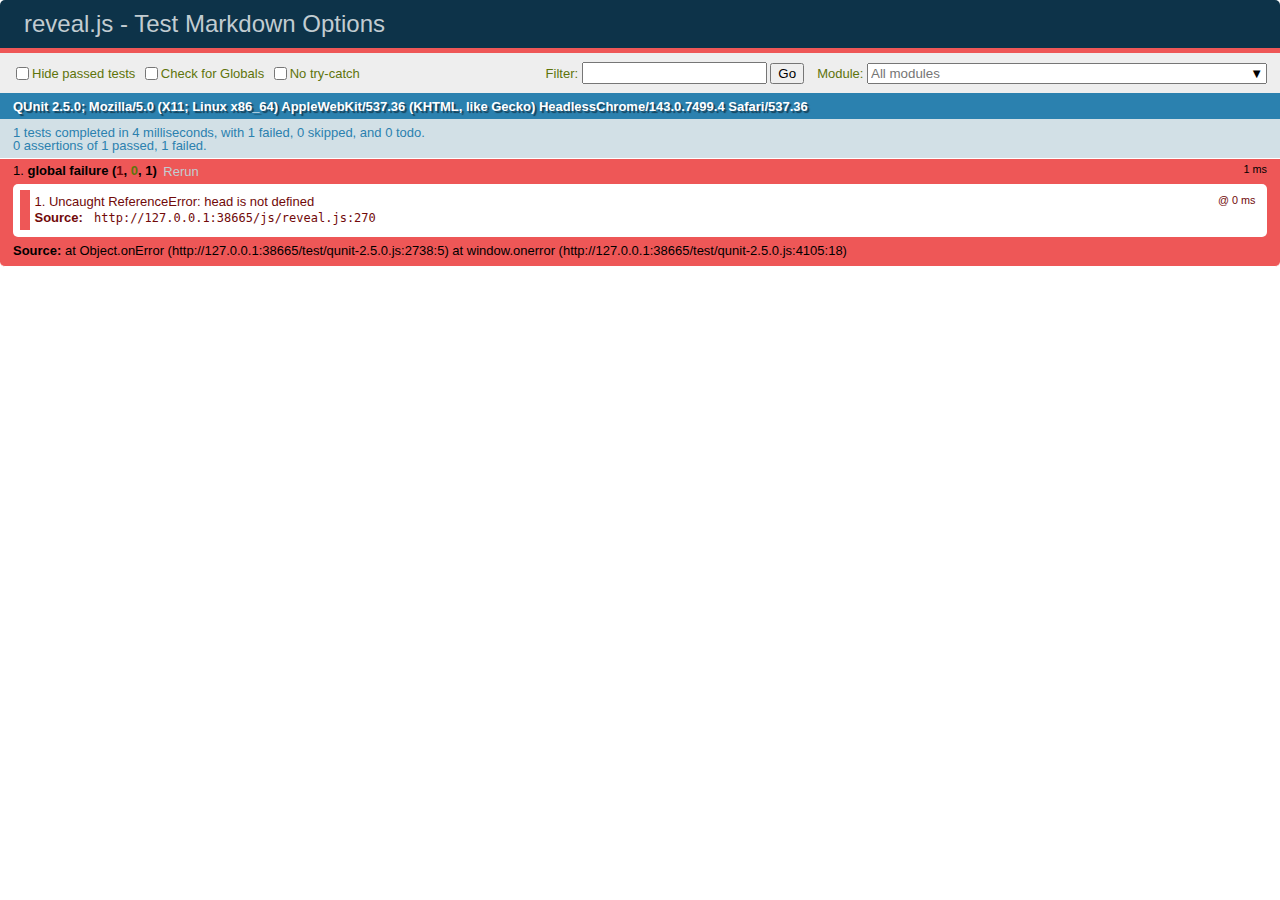
<file: test/test-markdown-options.html>
<!doctype html>
<html lang="en">

	<head>
		<meta charset="utf-8">

		<title>reveal.js - Test Markdown Options</title>

		<link rel="stylesheet" href="../css/reveal.css">
		<link rel="stylesheet" href="qunit-2.5.0.css">
	</head>

	<body style="overflow: auto;">

		<div id="qunit"></div>
		<div id="qunit-fixture"></div>

		<div class="reveal" style="display: none;">

			<div class="slides">

				<section data-markdown>
					<script type="text/template">
						## Testing Markdown Options

						This "slide" should contain 'smart' quotes.
					</script>
				</section>

			</div>

		</div>

		<script src="../js/reveal.js"></script>
		<script src="qunit-2.5.0.js"></script>

		<script src="test-markdown-options.js"></script>

	</body>
</html>
</file>
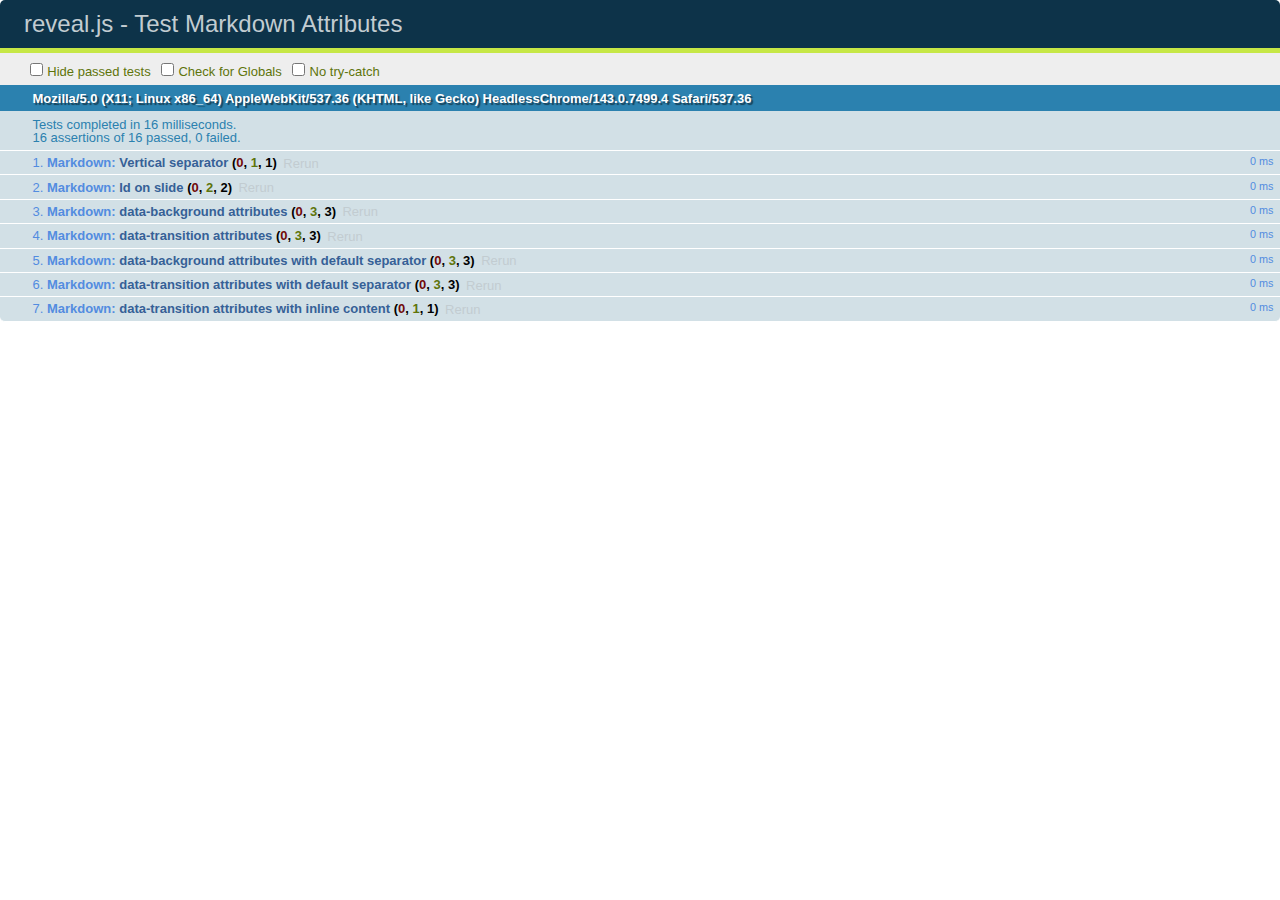
<file: test/test-markdown-slide-attributes.html>
<!doctype html>
<html lang="en">

	<head>
		<meta charset="utf-8">

		<title>reveal.js - Test Markdown Attributes</title>

		<link rel="stylesheet" href="../css/reveal.min.css">
		<link rel="stylesheet" href="qunit-1.12.0.css">
	</head>

	<body style="overflow: auto;">

		<div id="qunit"></div>
		<div id="qunit-fixture"></div>

		<div class="reveal" style="display: none;">

			<div class="slides">

				<!-- <section data-markdown="example.md" data-separator="^\n\n\n" data-vertical="^\n\n"></section> -->

				<!-- Slides are separated by three lines, vertical slides by two lines, attributes are one any line starting with (spaces and) two dashes -->
				<section 	data-markdown data-separator="^\n\n\n"
									data-vertical="^\n\n"
									data-notes="^Note:"
									data-attributes="--\s(.*?)$"
									data-charset="utf-8">
					<script type="text/template">
						# Test attributes in Markdown
						## Slide 1



						## Slide 2
						<!-- -- id="slide2" data-transition="zoom" data-background="#A0C66B" -->


						## Slide 2.1
						<!-- -- data-background="#ff0000" data-transition="fade" -->


						## Slide 2.2
						[Link to Slide2](#/slide2)



						## Slide 3
						<!-- -- data-transition="zoom" data-background="#C6916B" -->



						## Slide 4
					</script>
				</section>

				<section 	data-markdown data-separator="^\n\n\n"
									data-vertical="^\n\n"
									data-notes="^Note:"
									data-charset="utf-8">
					<script type="text/template">
						# Test attributes in Markdown with default separator
						## Slide 1 Def



						## Slide 2 Def
						<!-- .slide: id="slide2def" data-transition="concave" data-background="#A7C66B" -->


						## Slide 2.1 Def
						<!-- .slide: data-background="#f70000" data-transition="page" -->


						## Slide 2.2 Def
						[Link to Slide2](#/slide2def)



						## Slide 3 Def
						<!-- .slide: data-transition="concave" data-background="#C7916B" -->



						## Slide 4
					</script>
				</section>

				<section data-markdown>
					<script type="text/template">
						<!-- .slide: data-background="#ff0000" -->
						## Hello world
					</script>
				</section>

				<section data-markdown>
					<script type="text/template">
						## Hello world
						<!-- .slide: data-background="#ff0000" -->
					</script>
				</section>

				<section data-markdown>
					<script type="text/template">
						## Hello world

						Test
						<!-- .slide: data-background="#ff0000" -->

						More Test
					</script>
				</section>

			</div>

		</div>

		<script src="../lib/js/head.min.js"></script>
		<script src="../js/reveal.min.js"></script>
		<script src="../plugin/markdown/marked.js"></script>
		<script src="../plugin/markdown/markdown.js"></script>
		<script src="qunit-1.12.0.js"></script>

		<script src="test-markdown-slide-attributes.js"></script>

	</body>
</html>
</file>
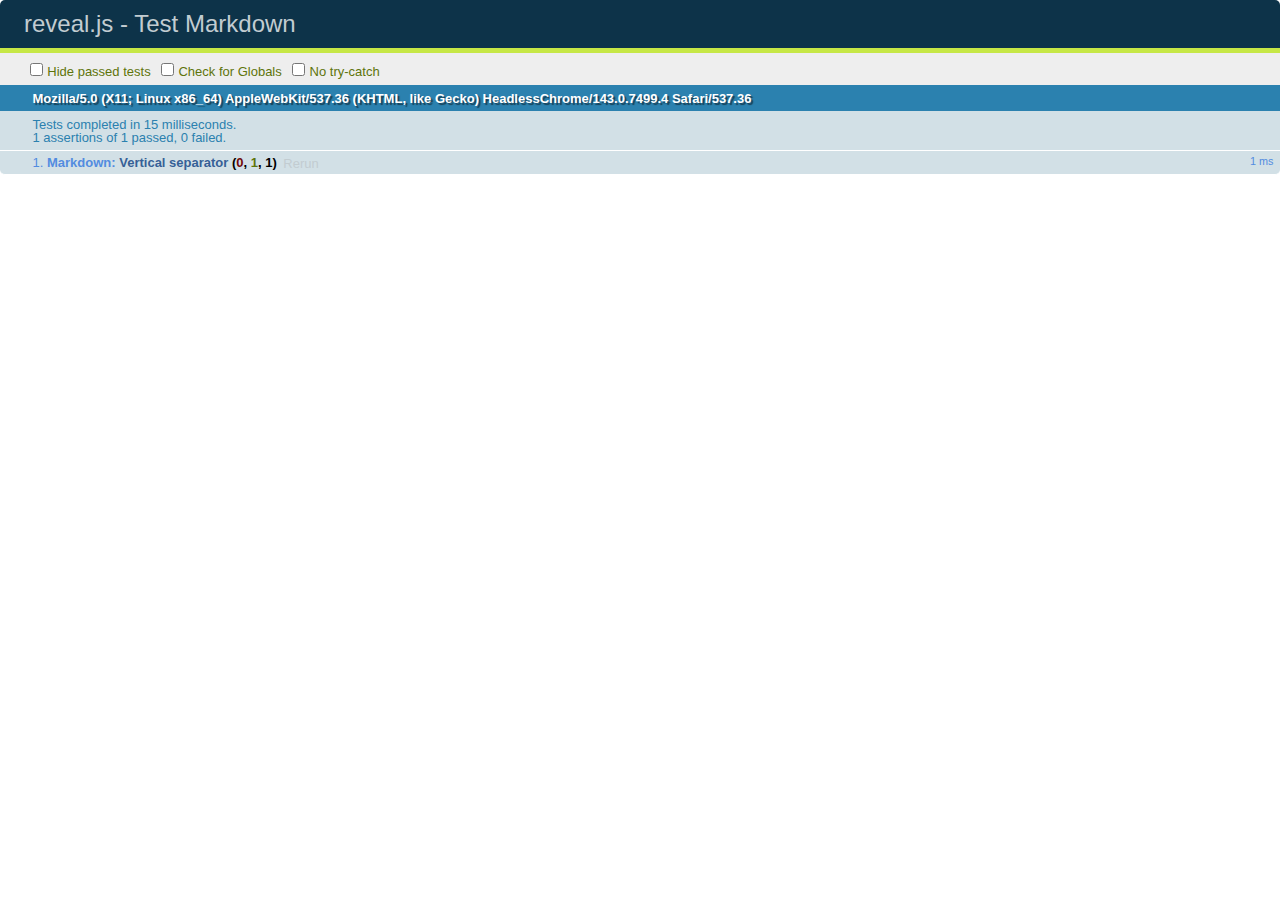
<file: test/test-markdown.html>
<!doctype html>
<html lang="en">

	<head>
		<meta charset="utf-8">

		<title>reveal.js - Test Markdown</title>

		<link rel="stylesheet" href="../css/reveal.min.css">
		<link rel="stylesheet" href="qunit-1.12.0.css">
	</head>

	<body style="overflow: auto;">

		<div id="qunit"></div>
  		<div id="qunit-fixture"></div>

		<div class="reveal" style="display: none;">

			<div class="slides">

				<!-- <section data-markdown="example.md" data-separator="^\n\n\n" data-vertical="^\n\n"></section> -->

				<!-- Slides are separated by newline + three dashes + newline, vertical slides identical but two dashes -->
				<section data-markdown data-separator="^\n---\n$" data-vertical="^\n--\n$">
					<script type="text/template">
						## Slide 1.1

						--

						## Slide 1.2

						---

						## Slide 2
					</script>
				</section>

			</div>

		</div>

		<script src="../lib/js/head.min.js"></script>
		<script src="../js/reveal.min.js"></script>
		<script src="../plugin/markdown/marked.js"></script>
		<script src="../plugin/markdown/markdown.js"></script>
		<script src="qunit-1.12.0.js"></script>

		<script src="test-markdown.js"></script>

	</body>
</html>
</file>
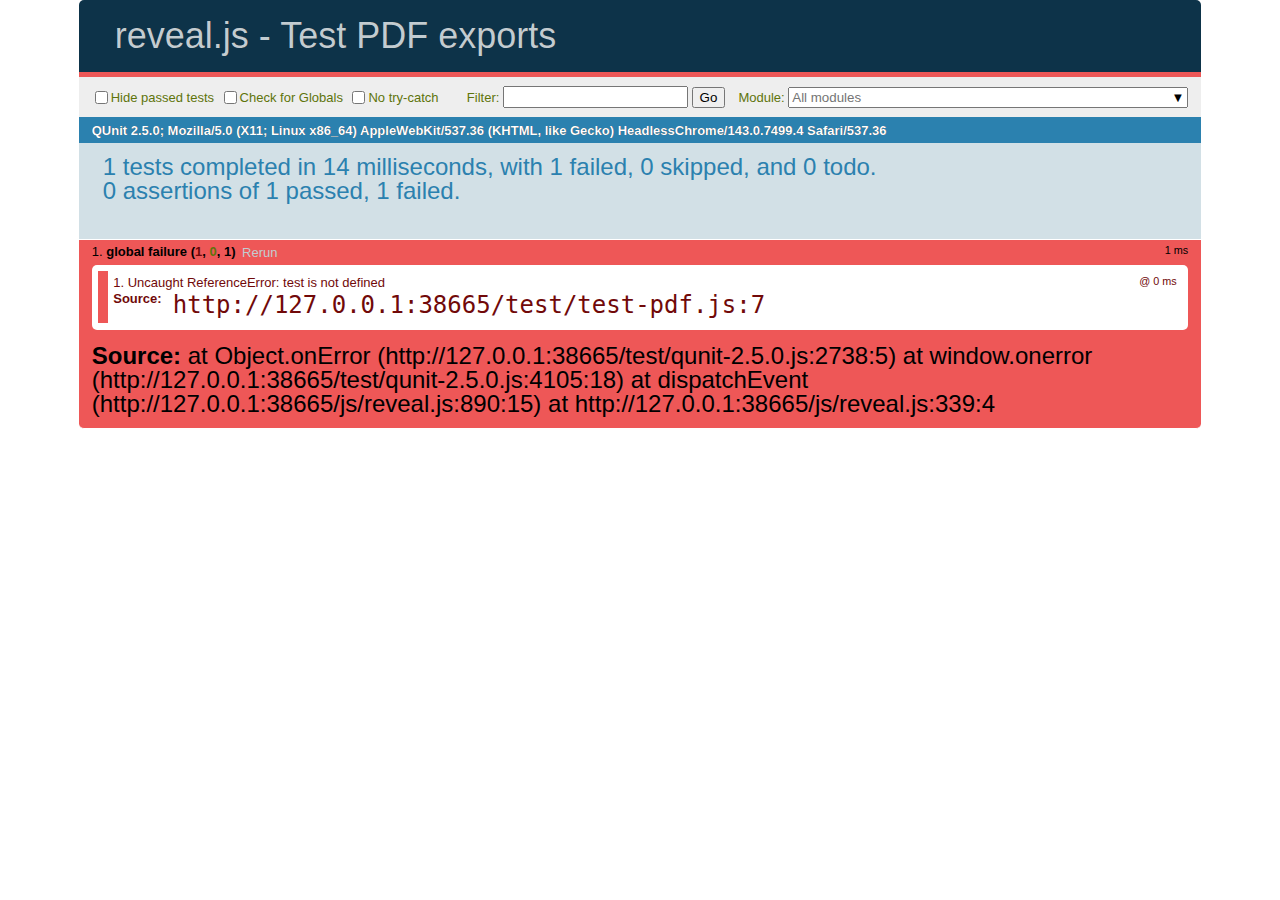
<file: test/test-pdf.html>
<!doctype html>
<html lang="en">

	<head>
		<meta charset="utf-8">

		<title>reveal.js - Test PDF exports</title>

		<link rel="stylesheet" href="../css/reveal.css">
		<link rel="stylesheet" href="../css/print/pdf.css">
		<link rel="stylesheet" href="qunit-2.5.0.css">
	</head>

	<body style="overflow: auto;">

		<div id="qunit"></div>
  		<div id="qunit-fixture"></div>

		<div class="reveal" style="display: none;">

			<div class="slides">

				<section>
					<h1>1</h1>
					<img data-src="">
				</section>

				<section>
					<section>
						<h1>2.1</h1>
					</section>
					<section>
						<h1>2.2</h1>
					</section>
					<section>
						<h1>2.3</h1>
					</section>
				</section>

				<section id="fragment-slides">
					<section>
						<h1>3.1</h1>
						<ul>
							<li class="fragment">4.1</li>
							<li class="fragment">4.2</li>
							<li class="fragment">4.3</li>
						</ul>
					</section>

					<section>
						<h1>3.2</h1>
						<ul>
							<li class="fragment" data-fragment-index="0">4.1</li>
							<li class="fragment" data-fragment-index="0">4.2</li>
						</ul>
					</section>

					<section>
						<h1>3.3</h1>
						<ul>
							<li class="fragment" data-fragment-index="1">3.3.1</li>
							<li class="fragment" data-fragment-index="4">3.3.2</li>
							<li class="fragment" data-fragment-index="4">3.3.3</li>
						</ul>
					</section>
				</section>

				<section>
					<h1>4</h1>
				</section>

			</div>

		</div>

		<script src="../js/reveal.js"></script>
		<script src="qunit-2.5.0.js"></script>

		<script src="test-pdf.js"></script>

	</body>
</html>
</file>
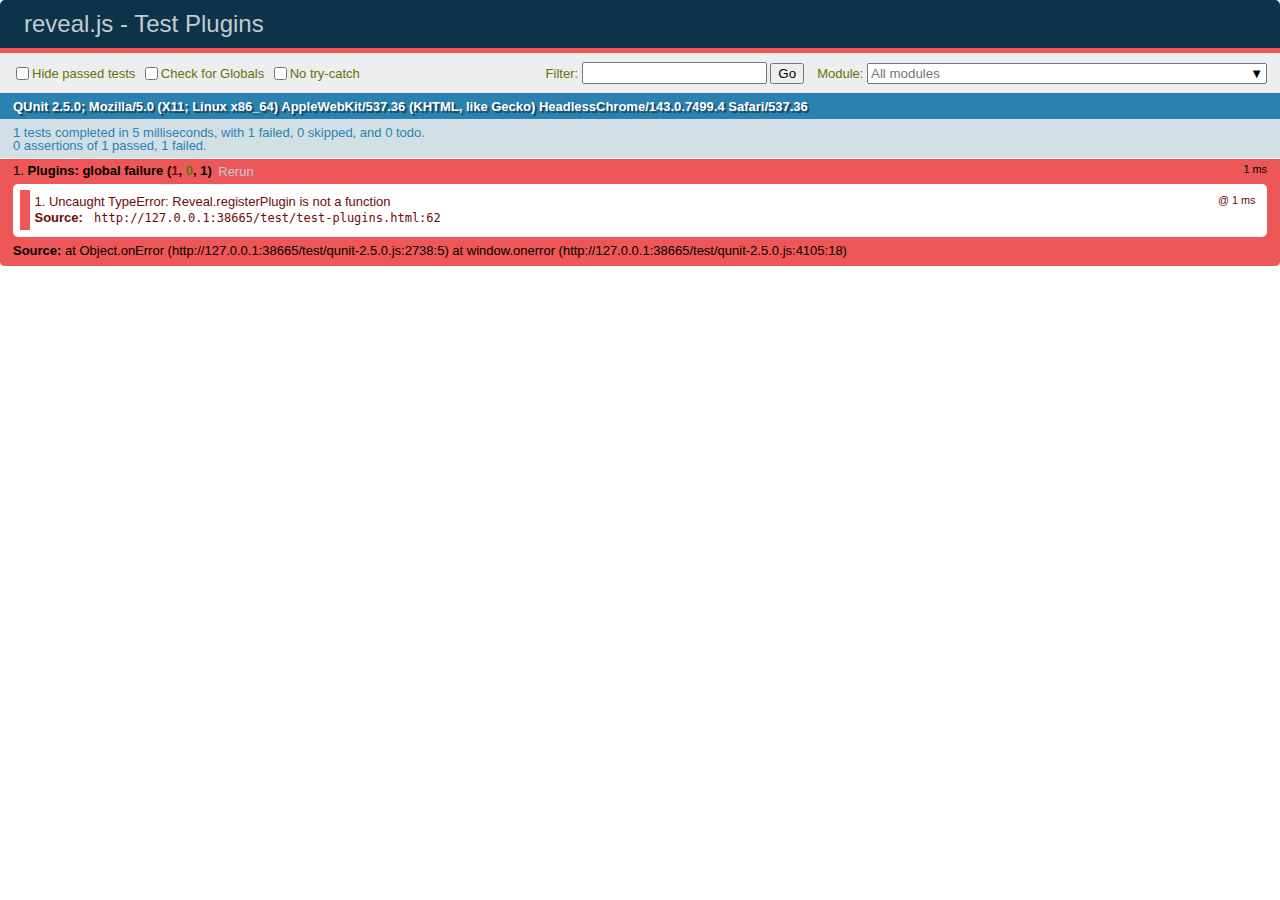
<file: test/test-plugins.html>
<!doctype html>
<html lang="en">

	<head>
		<meta charset="utf-8">

		<title>reveal.js - Test Plugins</title>

		<link rel="stylesheet" href="../css/reveal.css">
		<link rel="stylesheet" href="qunit-2.5.0.css">
	</head>

	<body style="overflow: auto;">

		<div id="qunit"></div>
		<div id="qunit-fixture"></div>

		<div class="reveal" style="display: none;">

			<div class="slides">

				<section>Slide content</section>

			</div>

		</div>

		<script src="../js/reveal.js"></script>
		<script src="qunit-2.5.0.js"></script>

		<script>

			QUnit.module( 'Plugins' );

			var initCounter = { PluginB: 0, PluginC: 0, PluginD: 0 };

			// Plugin with no init method
			var PluginA = {};

			// Plugin with init method
			var PluginB = { init: function() {
				initCounter['PluginB'] += 1;
			} };

			// Async plugin with init method
			var PluginC = { init: function() {
				return new Promise(function( resolve ) {
					setTimeout( () => {
						initCounter['PluginC'] += 1;
						resolve();
					}, 1000 );
				});
			} };

			// Plugin initialized after reveal.js is ready
			var PluginD = { init: function() {
				initCounter['PluginD'] += 1;
			} };

			var PluginE = {};

			Reveal.registerPlugin( 'PluginA', PluginA );
			Reveal.registerPlugin( 'PluginB', PluginB );
			Reveal.registerPlugin( 'PluginC', PluginC );

			Reveal.initialize();

			QUnit.test( 'Can initialize synchronously', function( assert ) {
				assert.strictEqual( initCounter['PluginB'], 1 );

				Reveal.registerPlugin( 'PluginB', PluginB );

				assert.strictEqual( initCounter['PluginB'], 1, 'prevents duplicate registration' );
			});

			QUnit.test( 'Can initialize asynchronously', function( assert ) {
				assert.expect( 3 );
				var done = assert.async( 2 );

				assert.strictEqual( initCounter['PluginC'], 0, 'async plugin not immediately initialized' );

				Reveal.addEventListener( 'ready', function() {
					assert.strictEqual( initCounter['PluginC'], 1, 'finsihed initializing when reveal.js dispatches "ready"' );
					done();

					Reveal.registerPlugin( 'PluginD', PluginD );
					assert.strictEqual( initCounter['PluginD'], 1, 'plugin registered after reveal.js is ready still initiailizes' );
					done();
				});
			} );

			QUnit.test( 'Can check if plugin is registered', function( assert ) {
				assert.strictEqual( Reveal.hasPlugin( 'PluginA' ), true );
				assert.strictEqual( Reveal.hasPlugin( 'PluginE' ), false );
				Reveal.registerPlugin( 'PluginE', PluginE );
				assert.strictEqual( Reveal.hasPlugin( 'PluginE' ), true );
			} );

			QUnit.test( 'Can retrieve plugin instance', function( assert ) {
				assert.strictEqual( Reveal.getPlugin( 'PluginB' ), PluginB );
			} );
		</script>

	</body>
</html>
</file>
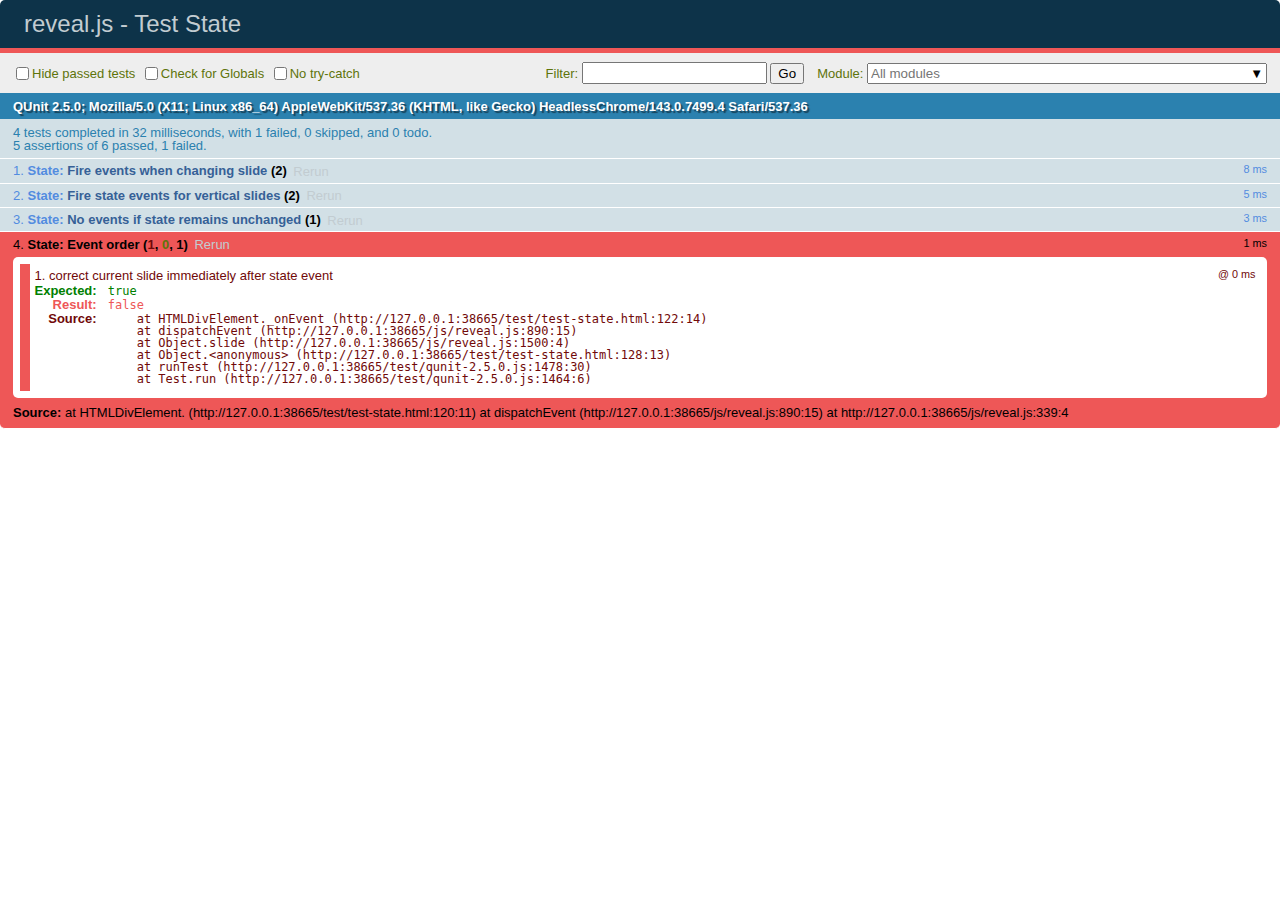
<file: test/test-state.html>
<!doctype html>
<html lang="en">

	<head>
		<meta charset="utf-8">

		<title>reveal.js - Test State</title>

		<link rel="stylesheet" href="../css/reveal.css">
		<link rel="stylesheet" href="qunit-2.5.0.css">
	</head>

	<body style="overflow: auto;">

		<div id="qunit"></div>
		<div id="qunit-fixture"></div>

		<div class="reveal" style="display: none;">

			<div class="slides">

				<section>No state</section>
				<section id="slide2" data-state="state1">State 1</section>
				<section data-state="state1">State 1</section>
				<section data-state="state2">State 2</section>
				<section>
					<section>No state</section>
					<section data-state="state1">State 1</section>
					<section data-state="state3">State 3</section>
					<section>No state</section>
				</section>
				<section>No state</section>

			</div>

		</div>

		<script src="../js/reveal.js"></script>
		<script src="qunit-2.5.0.js"></script>

		<script>


			Reveal.addEventListener( 'ready', function() {

				QUnit.module( 'State' );

				QUnit.test( 'Fire events when changing slide', function( assert ) {
					assert.expect( 2 );
					var state1 = assert.async();
					var state2 = assert.async();

					var _onState1 = function( event ) {
						assert.ok( true, 'state1 fired' );
						state1();
					}

					var _onState2 = function( event ) {
						assert.ok( true, 'state2 fired' );
						state2();
					}

					Reveal.addEventListener( 'state1', _onState1 );
					Reveal.addEventListener( 'state2', _onState2 );

					Reveal.slide( 1 );
					Reveal.slide( 3 );

					Reveal.removeEventListener( 'state1', _onState1 );
					Reveal.removeEventListener( 'state2', _onState2 );
				});

				QUnit.test( 'Fire state events for vertical slides', function( assert ) {
					assert.expect( 2 );
					var done = assert.async( 2 );

					var _onState1 = function( event ) {
						assert.ok( true, 'state1 fired' );
						done();
					}

					var _onState3 = function( event ) {
						assert.ok( true, 'state3 fired' );
						done();
					}

					Reveal.addEventListener( 'state1', _onState1 );
					Reveal.addEventListener( 'state3', _onState3 );

					Reveal.slide( 0 );
					Reveal.slide( 4, 1 );
					Reveal.slide( 4, 2 );

					Reveal.removeEventListener( 'state1', _onState1 );
					Reveal.removeEventListener( 'state3', _onState3 );
				});

				QUnit.test( 'No events if state remains unchanged', function( assert ) {
					var stateChanges = 0;

					var _onEvent = function( event ) {
						stateChanges += 1;
					}

					Reveal.addEventListener( 'state1', _onEvent );

					Reveal.slide( 0 );      // no state
					Reveal.slide( 1 );      // state1
					Reveal.slide( 2 );      // state1
					Reveal.prev();          // state1
					Reveal.next();          // state1
					Reveal.slide( 4, 1 );   // state1
					Reveal.slide( 0 );      // no state

					Reveal.removeEventListener( 'state1', _onEvent );

					assert.strictEqual( stateChanges, 1, 'no event was fired when going to slide with same state' );
				});

				QUnit.test( 'Event order', function( assert ) {
					var _onEvent = function( event ) {
						assert.ok( Reveal.getCurrentSlide() == document.querySelector( '#slide2' ), 'correct current slide immediately after state event' );
					}

					Reveal.addEventListener( 'state1', _onEvent );

					Reveal.slide( 0 );
					Reveal.slide( 1 );

					Reveal.removeEventListener( 'state1', _onEvent );
				});

			} );

			Reveal.initialize();
		</script>

	</body>
</html>
</file>
<file: css/reveal.css>
@charset "UTF-8";

/*!
 * reveal.js
 * http://lab.hakim.se/reveal-js
 * MIT licensed
 *
 * Copyright (C) 2013 Hakim El Hattab, http://hakim.se
 */


/*********************************************
 * RESET STYLES
 *********************************************/

html, body, .reveal div, .reveal span, .reveal applet, .reveal object, .reveal iframe,
.reveal h1, .reveal h2, .reveal h3, .reveal h4, .reveal h5, .reveal h6, .reveal p, .reveal blockquote, .reveal pre,
.reveal a, .reveal abbr, .reveal acronym, .reveal address, .reveal big, .reveal cite, .reveal code,
.reveal del, .reveal dfn, .reveal em, .reveal img, .reveal ins, .reveal kbd, .reveal q, .reveal s, .reveal samp,
.reveal small, .reveal strike, .reveal strong, .reveal sub, .reveal sup, .reveal tt, .reveal var,
.reveal b, .reveal u, .reveal i, .reveal center,
.reveal dl, .reveal dt, .reveal dd, .reveal ol, .reveal ul, .reveal li,
.reveal fieldset, .reveal form, .reveal label, .reveal legend,
.reveal table, .reveal caption, .reveal tbody, .reveal tfoot, .reveal thead, .reveal tr, .reveal th, .reveal td,
.reveal article, .reveal aside, .reveal canvas, .reveal details, .reveal embed,
.reveal figure, .reveal figcaption, .reveal footer, .reveal header, .reveal hgroup,
.reveal menu, .reveal nav, .reveal output, .reveal ruby, .reveal section, .reveal summary,
.reveal time, .reveal mark, .reveal audio, video {
	margin: 0;
	padding: 0;
	border: 0;
	font-size: 100%;
	font: inherit;
	vertical-align: baseline;
}

.reveal article, .reveal aside, .reveal details, .reveal figcaption, .reveal figure,
.reveal footer, .reveal header, .reveal hgroup, .reveal menu, .reveal nav, .reveal section {
	display: block;
}


/*********************************************
 * GLOBAL STYLES
 *********************************************/

html,
body {
	width: 100%;
	height: 100%;
	overflow: hidden;
}

body {
	position: relative;
	line-height: 1;
}

::selection {
	background: #FF5E99;
	color: #fff;
	text-shadow: none;
}


/*********************************************
 * HEADERS
 *********************************************/

.reveal h1,
.reveal h2,
.reveal h3,
.reveal h4,
.reveal h5,
.reveal h6 {
	-webkit-hyphens: auto;
	   -moz-hyphens: auto;
	        hyphens: auto;

	word-wrap: break-word;
	line-height: 1;
}

.reveal h1 { font-size: 3.77em; }
.reveal h2 { font-size: 2.11em;	}
.reveal h3 { font-size: 1.55em;	}
.reveal h4 { font-size: 1em;	}


/*********************************************
 * VIEW FRAGMENTS
 *********************************************/

.reveal .slides section .fragment {
	opacity: 0;

	-webkit-transition: all .2s ease;
	   -moz-transition: all .2s ease;
	    -ms-transition: all .2s ease;
	     -o-transition: all .2s ease;
	        transition: all .2s ease;
}
	.reveal .slides section .fragment.visible {
		opacity: 1;
	}

.reveal .slides section .fragment.grow {
	opacity: 1;
}
	.reveal .slides section .fragment.grow.visible {
		-webkit-transform: scale( 1.3 );
		   -moz-transform: scale( 1.3 );
		    -ms-transform: scale( 1.3 );
		     -o-transform: scale( 1.3 );
		        transform: scale( 1.3 );
	}

.reveal .slides section .fragment.shrink {
	opacity: 1;
}
	.reveal .slides section .fragment.shrink.visible {
		-webkit-transform: scale( 0.7 );
		   -moz-transform: scale( 0.7 );
		    -ms-transform: scale( 0.7 );
		     -o-transform: scale( 0.7 );
		        transform: scale( 0.7 );
	}

.reveal .slides section .fragment.zoom-in {
	opacity: 0;

	-webkit-transform: scale( 0.1 );
	   -moz-transform: scale( 0.1 );
	    -ms-transform: scale( 0.1 );
	     -o-transform: scale( 0.1 );
	        transform: scale( 0.1 );
}

	.reveal .slides section .fragment.zoom-in.visible {
		opacity: 1;

		-webkit-transform: scale( 1 );
		   -moz-transform: scale( 1 );
		    -ms-transform: scale( 1 );
		     -o-transform: scale( 1 );
		        transform: scale( 1 );
	}

.reveal .slides section .fragment.roll-in {
	opacity: 0;

	-webkit-transform: rotateX( 90deg );
	   -moz-transform: rotateX( 90deg );
	    -ms-transform: rotateX( 90deg );
	     -o-transform: rotateX( 90deg );
	        transform: rotateX( 90deg );
}
	.reveal .slides section .fragment.roll-in.visible {
		opacity: 1;

		-webkit-transform: rotateX( 0 );
		   -moz-transform: rotateX( 0 );
		    -ms-transform: rotateX( 0 );
		     -o-transform: rotateX( 0 );
		        transform: rotateX( 0 );
	}

.reveal .slides section .fragment.fade-out {
	opacity: 1;
}
	.reveal .slides section .fragment.fade-out.visible {
		opacity: 0;
	}

.reveal .slides section .fragment.semi-fade-out {
	opacity: 1;
}
	.reveal .slides section .fragment.semi-fade-out.visible {
		opacity: 0.5;
	}

.reveal .slides section .fragment.current-visible {
	opacity:0;
}

.reveal .slides section .fragment.current-visible.current-fragment {
	opacity:1;
}

.reveal .slides section .fragment.highlight-red,
.reveal .slides section .fragment.highlight-current-red,
.reveal .slides section .fragment.highlight-green,
.reveal .slides section .fragment.highlight-current-green,
.reveal .slides section .fragment.highlight-blue,
.reveal .slides section .fragment.highlight-current-blue {
	opacity: 1;
}
	.reveal .slides section .fragment.highlight-red.visible {
		color: #ff2c2d
	}
	.reveal .slides section .fragment.highlight-green.visible {
		color: #17ff2e;
	}
	.reveal .slides section .fragment.highlight-blue.visible {
		color: #1b91ff;
	}

.reveal .slides section .fragment.highlight-current-red.current-fragment {
	color: #ff2c2d
}
.reveal .slides section .fragment.highlight-current-green.current-fragment {
	color: #17ff2e;
}
.reveal .slides section .fragment.highlight-current-blue.current-fragment {
	color: #1b91ff;
}


/*********************************************
 * DEFAULT ELEMENT STYLES
 *********************************************/

/* Fixes issue in Chrome where italic fonts did not appear when printing to PDF */
.reveal:after {
  content: '';
  font-style: italic;
}

.reveal iframe {
	z-index: 1;
}

/* Ensure certain elements are never larger than the slide itself */
.reveal img,
.reveal video,
.reveal iframe {
	max-width: 95%;
	max-height: 95%;
}

/** Prevents layering issues in certain browser/transition combinations */
.reveal a {
	position: relative;
}

.reveal strong,
.reveal b {
	font-weight: bold;
}

.reveal em,
.reveal i {
	font-style: italic;
}

.reveal ol,
.reveal ul {
	display: inline-block;

	text-align: left;
	margin: 0 0 0 1em;
}

.reveal ol {
	list-style-type: decimal;
}

.reveal ul {
	list-style-type: disc;
}

.reveal ul ul {
	list-style-type: square;
}

.reveal ul ul ul {
	list-style-type: circle;
}

.reveal ul ul,
.reveal ul ol,
.reveal ol ol,
.reveal ol ul {
	display: block;
	margin-left: 40px;
}

.reveal p {
	margin-bottom: 10px;
	line-height: 1.2em;
}

.reveal q,
.reveal blockquote {
	quotes: none;
}

.reveal blockquote {
	display: block;
	position: relative;
	width: 70%;
	margin: 5px auto;
	padding: 5px;

	font-style: italic;
	background: rgba(255, 255, 255, 0.05);
	box-shadow: 0px 0px 2px rgba(0,0,0,0.2);
}
	.reveal blockquote p:first-child,
	.reveal blockquote p:last-child {
		display: inline-block;
	}

.reveal q {
	font-style: italic;
}

.reveal pre {
	display: block;
	position: relative;
	width: 90%;
	margin: 15px auto;

	text-align: left;
	font-size: 0.55em;
	font-family: monospace;
	line-height: 1.2em;

	word-wrap: break-word;

	box-shadow: 0px 0px 6px rgba(0,0,0,0.3);
}
.reveal code {
	font-family: monospace;
}
.reveal pre code {
	padding: 5px;
	overflow: auto;
	max-height: 400px;
	word-wrap: normal;
}
.reveal pre.stretch code {
	height: 100%;
	max-height: 100%;

	-webkit-box-sizing: border-box;
	   -moz-box-sizing: border-box;
	        box-sizing: border-box;
}

.reveal table th,
.reveal table td {
	text-align: left;
	padding-right: .3em;
}

.reveal table th {
	font-weight: bold;
}

.reveal sup {
	vertical-align: super;
}
.reveal sub {
	vertical-align: sub;
}

.reveal small {
	display: inline-block;
	font-size: 0.6em;
	line-height: 1.2em;
	vertical-align: top;
}

.reveal small * {
	vertical-align: top;
}

.reveal .stretch {
	max-width: none;
	max-height: none;
}


/*********************************************
 * CONTROLS
 *********************************************/

.reveal .controls {
	display: none;
	position: fixed;
	width: 110px;
	height: 110px;
	z-index: 30;
	right: 10px;
	bottom: 10px;
}

.reveal .controls div {
	position: absolute;
	opacity: 0.05;
	width: 0;
	height: 0;
	border: 12px solid transparent;

	-moz-transform: scale(.9999);

	-webkit-transition: all 0.2s ease;
	   -moz-transition: all 0.2s ease;
	    -ms-transition: all 0.2s ease;
	     -o-transition: all 0.2s ease;
	        transition: all 0.2s ease;
}

.reveal .controls div.enabled {
	opacity: 0.7;
	cursor: pointer;
}

.reveal .controls div.enabled:active {
	margin-top: 1px;
}

	.reveal .controls div.navigate-left {
		top: 42px;

		border-right-width: 22px;
		border-right-color: #eee;
	}
		.reveal .controls div.navigate-left.fragmented {
			opacity: 0.3;
		}

	.reveal .controls div.navigate-right {
		left: 74px;
		top: 42px;

		border-left-width: 22px;
		border-left-color: #eee;
	}
		.reveal .controls div.navigate-right.fragmented {
			opacity: 0.3;
		}

	.reveal .controls div.navigate-up {
		left: 42px;

		border-bottom-width: 22px;
		border-bottom-color: #eee;
	}
		.reveal .controls div.navigate-up.fragmented {
			opacity: 0.3;
		}

	.reveal .controls div.navigate-down {
		left: 42px;
		top: 74px;

		border-top-width: 22px;
		border-top-color: #eee;
	}
		.reveal .controls div.navigate-down.fragmented {
			opacity: 0.3;
		}


/*********************************************
 * PROGRESS BAR
 *********************************************/

.reveal .progress {
	position: fixed;
	display: none;
	height: 3px;
	width: 100%;
	bottom: 0;
	left: 0;
	z-index: 10;
}
	.reveal .progress:after {
		content: '';
		display: 'block';
		position: absolute;
		height: 20px;
		width: 100%;
		top: -20px;
	}
	.reveal .progress span {
		display: block;
		height: 100%;
		width: 0px;

		-webkit-transition: width 800ms cubic-bezier(0.260, 0.860, 0.440, 0.985);
		   -moz-transition: width 800ms cubic-bezier(0.260, 0.860, 0.440, 0.985);
		    -ms-transition: width 800ms cubic-bezier(0.260, 0.860, 0.440, 0.985);
		     -o-transition: width 800ms cubic-bezier(0.260, 0.860, 0.440, 0.985);
		        transition: width 800ms cubic-bezier(0.260, 0.860, 0.440, 0.985);
	}

/*********************************************
 * SLIDE NUMBER
 *********************************************/

.reveal .slide-number {
	position: fixed;
	display: block;
	right: 15px;
	bottom: 15px;
	opacity: 0.5;
	z-index: 31;
	font-size: 12px;
}

/*********************************************
 * SLIDES
 *********************************************/

.reveal {
	position: relative;
	width: 100%;
	height: 100%;

	-ms-touch-action: none;
}

.reveal .slides {
	position: absolute;
	width: 100%;
	height: 100%;
	left: 50%;
	top: 50%;

	overflow: visible;
	z-index: 1;
	text-align: center;

	-webkit-transition: -webkit-perspective .4s ease;
	   -moz-transition: -moz-perspective .4s ease;
	    -ms-transition: -ms-perspective .4s ease;
	     -o-transition: -o-perspective .4s ease;
	        transition: perspective .4s ease;

	-webkit-perspective: 600px;
	   -moz-perspective: 600px;
	    -ms-perspective: 600px;
	        perspective: 600px;

	-webkit-perspective-origin: 0px -100px;
	   -moz-perspective-origin: 0px -100px;
	    -ms-perspective-origin: 0px -100px;
	        perspective-origin: 0px -100px;
}

.reveal .slides>section {
	-ms-perspective: 600px;
}

.reveal .slides>section,
.reveal .slides>section>section {
	display: none;
	position: absolute;
	width: 100%;
	padding: 20px 0px;

	z-index: 10;
	line-height: 1.2em;
	font-weight: inherit;

	-webkit-transform-style: preserve-3d;
	   -moz-transform-style: preserve-3d;
	    -ms-transform-style: preserve-3d;
	        transform-style: preserve-3d;

	-webkit-transition: -webkit-transform-origin 800ms cubic-bezier(0.260, 0.860, 0.440, 0.985),
						-webkit-transform 800ms cubic-bezier(0.260, 0.860, 0.440, 0.985),
						visibility 800ms cubic-bezier(0.260, 0.860, 0.440, 0.985),
						opacity 800ms cubic-bezier(0.260, 0.860, 0.440, 0.985);
	   -moz-transition: -moz-transform-origin 800ms cubic-bezier(0.260, 0.860, 0.440, 0.985),
						-moz-transform 800ms cubic-bezier(0.260, 0.860, 0.440, 0.985),
						visibility 800ms cubic-bezier(0.260, 0.860, 0.440, 0.985),
						opacity 800ms cubic-bezier(0.260, 0.860, 0.440, 0.985);
	    -ms-transition: -ms-transform-origin 800ms cubic-bezier(0.260, 0.860, 0.440, 0.985),
						-ms-transform 800ms cubic-bezier(0.260, 0.860, 0.440, 0.985),
						visibility 800ms cubic-bezier(0.260, 0.860, 0.440, 0.985),
						opacity 800ms cubic-bezier(0.260, 0.860, 0.440, 0.985);
	     -o-transition: -o-transform-origin 800ms cubic-bezier(0.260, 0.860, 0.440, 0.985),
						-o-transform 800ms cubic-bezier(0.260, 0.860, 0.440, 0.985),
						visibility 800ms cubic-bezier(0.260, 0.860, 0.440, 0.985),
						opacity 800ms cubic-bezier(0.260, 0.860, 0.440, 0.985);
	        transition: transform-origin 800ms cubic-bezier(0.260, 0.860, 0.440, 0.985),
						transform 800ms cubic-bezier(0.260, 0.860, 0.440, 0.985),
						visibility 800ms cubic-bezier(0.260, 0.860, 0.440, 0.985),
						opacity 800ms cubic-bezier(0.260, 0.860, 0.440, 0.985);
}

/* Global transition speed settings */
.reveal[data-transition-speed="fast"] .slides section {
	-webkit-transition-duration: 400ms;
	   -moz-transition-duration: 400ms;
	    -ms-transition-duration: 400ms;
	        transition-duration: 400ms;
}
.reveal[data-transition-speed="slow"] .slides section {
	-webkit-transition-duration: 1200ms;
	   -moz-transition-duration: 1200ms;
	    -ms-transition-duration: 1200ms;
	        transition-duration: 1200ms;
}

/* Slide-specific transition speed overrides */
.reveal .slides section[data-transition-speed="fast"] {
	-webkit-transition-duration: 400ms;
	   -moz-transition-duration: 400ms;
	    -ms-transition-duration: 400ms;
	        transition-duration: 400ms;
}
.reveal .slides section[data-transition-speed="slow"] {
	-webkit-transition-duration: 1200ms;
	   -moz-transition-duration: 1200ms;
	    -ms-transition-duration: 1200ms;
	        transition-duration: 1200ms;
}

.reveal .slides>section {
	left: -50%;
	top: -50%;
}

.reveal .slides>section.stack {
	padding-top: 0;
	padding-bottom: 0;
}

.reveal .slides>section.present,
.reveal .slides>section>section.present {
	display: block;
	z-index: 11;
	opacity: 1;
}

.reveal.center,
.reveal.center .slides,
.reveal.center .slides section {
	min-height: auto !important;
}

/* Don't allow interaction with invisible slides */
.reveal .slides>section.future,
.reveal .slides>section>section.future,
.reveal .slides>section.past,
.reveal .slides>section>section.past {
	pointer-events: none;
}

.reveal.overview .slides>section,
.reveal.overview .slides>section>section {
	pointer-events: auto;
}



/*********************************************
 * DEFAULT TRANSITION
 *********************************************/

.reveal .slides>section[data-transition=default].past,
.reveal .slides>section.past {
	display: block;
	opacity: 0;

	-webkit-transform: translate3d(-100%, 0, 0) rotateY(-90deg) translate3d(-100%, 0, 0);
	   -moz-transform: translate3d(-100%, 0, 0) rotateY(-90deg) translate3d(-100%, 0, 0);
	    -ms-transform: translate3d(-100%, 0, 0) rotateY(-90deg) translate3d(-100%, 0, 0);
	        transform: translate3d(-100%, 0, 0) rotateY(-90deg) translate3d(-100%, 0, 0);
}
.reveal .slides>section[data-transition=default].future,
.reveal .slides>section.future {
	display: block;
	opacity: 0;

	-webkit-transform: translate3d(100%, 0, 0) rotateY(90deg) translate3d(100%, 0, 0);
	   -moz-transform: translate3d(100%, 0, 0) rotateY(90deg) translate3d(100%, 0, 0);
	    -ms-transform: translate3d(100%, 0, 0) rotateY(90deg) translate3d(100%, 0, 0);
	        transform: translate3d(100%, 0, 0) rotateY(90deg) translate3d(100%, 0, 0);
}

.reveal .slides>section>section[data-transition=default].past,
.reveal .slides>section>section.past {
	display: block;
	opacity: 0;

	-webkit-transform: translate3d(0, -300px, 0) rotateX(70deg) translate3d(0, -300px, 0);
	   -moz-transform: translate3d(0, -300px, 0) rotateX(70deg) translate3d(0, -300px, 0);
	    -ms-transform: translate3d(0, -300px, 0) rotateX(70deg) translate3d(0, -300px, 0);
	        transform: translate3d(0, -300px, 0) rotateX(70deg) translate3d(0, -300px, 0);
}
.reveal .slides>section>section[data-transition=default].future,
.reveal .slides>section>section.future {
	display: block;
	opacity: 0;

	-webkit-transform: translate3d(0, 300px, 0) rotateX(-70deg) translate3d(0, 300px, 0);
	   -moz-transform: translate3d(0, 300px, 0) rotateX(-70deg) translate3d(0, 300px, 0);
	    -ms-transform: translate3d(0, 300px, 0) rotateX(-70deg) translate3d(0, 300px, 0);
	        transform: translate3d(0, 300px, 0) rotateX(-70deg) translate3d(0, 300px, 0);
}


/*********************************************
 * CONCAVE TRANSITION
 *********************************************/

.reveal .slides>section[data-transition=concave].past,
.reveal.concave  .slides>section.past {
	-webkit-transform: translate3d(-100%, 0, 0) rotateY(90deg) translate3d(-100%, 0, 0);
	   -moz-transform: translate3d(-100%, 0, 0) rotateY(90deg) translate3d(-100%, 0, 0);
	    -ms-transform: translate3d(-100%, 0, 0) rotateY(90deg) translate3d(-100%, 0, 0);
	        transform: translate3d(-100%, 0, 0) rotateY(90deg) translate3d(-100%, 0, 0);
}
.reveal .slides>section[data-transition=concave].future,
.reveal.concave .slides>section.future {
	-webkit-transform: translate3d(100%, 0, 0) rotateY(-90deg) translate3d(100%, 0, 0);
	   -moz-transform: translate3d(100%, 0, 0) rotateY(-90deg) translate3d(100%, 0, 0);
	    -ms-transform: translate3d(100%, 0, 0) rotateY(-90deg) translate3d(100%, 0, 0);
	        transform: translate3d(100%, 0, 0) rotateY(-90deg) translate3d(100%, 0, 0);
}

.reveal .slides>section>section[data-transition=concave].past,
.reveal.concave .slides>section>section.past {
	-webkit-transform: translate3d(0, -80%, 0) rotateX(-70deg) translate3d(0, -80%, 0);
	   -moz-transform: translate3d(0, -80%, 0) rotateX(-70deg) translate3d(0, -80%, 0);
	    -ms-transform: translate3d(0, -80%, 0) rotateX(-70deg) translate3d(0, -80%, 0);
	        transform: translate3d(0, -80%, 0) rotateX(-70deg) translate3d(0, -80%, 0);
}
.reveal .slides>section>section[data-transition=concave].future,
.reveal.concave .slides>section>section.future {
	-webkit-transform: translate3d(0, 80%, 0) rotateX(70deg) translate3d(0, 80%, 0);
	   -moz-transform: translate3d(0, 80%, 0) rotateX(70deg) translate3d(0, 80%, 0);
	    -ms-transform: translate3d(0, 80%, 0) rotateX(70deg) translate3d(0, 80%, 0);
	        transform: translate3d(0, 80%, 0) rotateX(70deg) translate3d(0, 80%, 0);
}


/*********************************************
 * ZOOM TRANSITION
 *********************************************/

.reveal .slides>section[data-transition=zoom],
.reveal.zoom .slides>section {
	-webkit-transition-timing-function: ease;
	   -moz-transition-timing-function: ease;
	    -ms-transition-timing-function: ease;
	     -o-transition-timing-function: ease;
	        transition-timing-function: ease;
}

.reveal .slides>section[data-transition=zoom].past,
.reveal.zoom .slides>section.past {
	opacity: 0;
	visibility: hidden;

	-webkit-transform: scale(16);
	   -moz-transform: scale(16);
	    -ms-transform: scale(16);
	     -o-transform: scale(16);
	        transform: scale(16);
}
.reveal .slides>section[data-transition=zoom].future,
.reveal.zoom .slides>section.future {
	opacity: 0;
	visibility: hidden;

	-webkit-transform: scale(0.2);
	   -moz-transform: scale(0.2);
	    -ms-transform: scale(0.2);
	     -o-transform: scale(0.2);
	        transform: scale(0.2);
}

.reveal .slides>section>section[data-transition=zoom].past,
.reveal.zoom .slides>section>section.past {
	-webkit-transform: translate(0, -150%);
	   -moz-transform: translate(0, -150%);
	    -ms-transform: translate(0, -150%);
	     -o-transform: translate(0, -150%);
	        transform: translate(0, -150%);
}
.reveal .slides>section>section[data-transition=zoom].future,
.reveal.zoom .slides>section>section.future {
	-webkit-transform: translate(0, 150%);
	   -moz-transform: translate(0, 150%);
	    -ms-transform: translate(0, 150%);
	     -o-transform: translate(0, 150%);
	        transform: translate(0, 150%);
}


/*********************************************
 * LINEAR TRANSITION
 *********************************************/

.reveal.linear section {
	-webkit-backface-visibility: hidden;
	   -moz-backface-visibility: hidden;
	    -ms-backface-visibility: hidden;
	        backface-visibility: hidden;
}

.reveal .slides>section[data-transition=linear].past,
.reveal.linear .slides>section.past {
	-webkit-transform: translate(-150%, 0);
	   -moz-transform: translate(-150%, 0);
	    -ms-transform: translate(-150%, 0);
	     -o-transform: translate(-150%, 0);
	        transform: translate(-150%, 0);
}
.reveal .slides>section[data-transition=linear].future,
.reveal.linear .slides>section.future {
	-webkit-transform: translate(150%, 0);
	   -moz-transform: translate(150%, 0);
	    -ms-transform: translate(150%, 0);
	     -o-transform: translate(150%, 0);
	        transform: translate(150%, 0);
}

.reveal .slides>section>section[data-transition=linear].past,
.reveal.linear .slides>section>section.past {
	-webkit-transform: translate(0, -150%);
	   -moz-transform: translate(0, -150%);
	    -ms-transform: translate(0, -150%);
	     -o-transform: translate(0, -150%);
	        transform: translate(0, -150%);
}
.reveal .slides>section>section[data-transition=linear].future,
.reveal.linear .slides>section>section.future {
	-webkit-transform: translate(0, 150%);
	   -moz-transform: translate(0, 150%);
	    -ms-transform: translate(0, 150%);
	     -o-transform: translate(0, 150%);
	        transform: translate(0, 150%);
}


/*********************************************
 * CUBE TRANSITION
 *********************************************/

.reveal.cube .slides {
	-webkit-perspective: 1300px;
	   -moz-perspective: 1300px;
	    -ms-perspective: 1300px;
	        perspective: 1300px;
}

.reveal.cube .slides section {
	padding: 30px;
	min-height: 700px;

	-webkit-backface-visibility: hidden;
	   -moz-backface-visibility: hidden;
	    -ms-backface-visibility: hidden;
	        backface-visibility: hidden;

	-webkit-box-sizing: border-box;
	   -moz-box-sizing: border-box;
	        box-sizing: border-box;
}
	.reveal.center.cube .slides section {
		min-height: auto;
	}
	.reveal.cube .slides section:not(.stack):before {
		content: '';
		position: absolute;
		display: block;
		width: 100%;
		height: 100%;
		left: 0;
		top: 0;
		background: rgba(0,0,0,0.1);
		border-radius: 4px;

		-webkit-transform: translateZ( -20px );
		   -moz-transform: translateZ( -20px );
		    -ms-transform: translateZ( -20px );
		     -o-transform: translateZ( -20px );
		        transform: translateZ( -20px );
	}
	.reveal.cube .slides section:not(.stack):after {
		content: '';
		position: absolute;
		display: block;
		width: 90%;
		height: 30px;
		left: 5%;
		bottom: 0;
		background: none;
		z-index: 1;

		border-radius: 4px;
		box-shadow: 0px 95px 25px rgba(0,0,0,0.2);

		-webkit-transform: translateZ(-90px) rotateX( 65deg );
		   -moz-transform: translateZ(-90px) rotateX( 65deg );
		    -ms-transform: translateZ(-90px) rotateX( 65deg );
		     -o-transform: translateZ(-90px) rotateX( 65deg );
		        transform: translateZ(-90px) rotateX( 65deg );
	}

.reveal.cube .slides>section.stack {
	padding: 0;
	background: none;
}

.reveal.cube .slides>section.past {
	-webkit-transform-origin: 100% 0%;
	   -moz-transform-origin: 100% 0%;
	    -ms-transform-origin: 100% 0%;
	        transform-origin: 100% 0%;

	-webkit-transform: translate3d(-100%, 0, 0) rotateY(-90deg);
	   -moz-transform: translate3d(-100%, 0, 0) rotateY(-90deg);
	    -ms-transform: translate3d(-100%, 0, 0) rotateY(-90deg);
	        transform: translate3d(-100%, 0, 0) rotateY(-90deg);
}

.reveal.cube .slides>section.future {
	-webkit-transform-origin: 0% 0%;
	   -moz-transform-origin: 0% 0%;
	    -ms-transform-origin: 0% 0%;
	        transform-origin: 0% 0%;

	-webkit-transform: translate3d(100%, 0, 0) rotateY(90deg);
	   -moz-transform: translate3d(100%, 0, 0) rotateY(90deg);
	    -ms-transform: translate3d(100%, 0, 0) rotateY(90deg);
	        transform: translate3d(100%, 0, 0) rotateY(90deg);
}

.reveal.cube .slides>section>section.past {
	-webkit-transform-origin: 0% 100%;
	   -moz-transform-origin: 0% 100%;
	    -ms-transform-origin: 0% 100%;
	        transform-origin: 0% 100%;

	-webkit-transform: translate3d(0, -100%, 0) rotateX(90deg);
	   -moz-transform: translate3d(0, -100%, 0) rotateX(90deg);
	    -ms-transform: translate3d(0, -100%, 0) rotateX(90deg);
	        transform: translate3d(0, -100%, 0) rotateX(90deg);
}

.reveal.cube .slides>section>section.future {
	-webkit-transform-origin: 0% 0%;
	   -moz-transform-origin: 0% 0%;
	    -ms-transform-origin: 0% 0%;
	        transform-origin: 0% 0%;

	-webkit-transform: translate3d(0, 100%, 0) rotateX(-90deg);
	   -moz-transform: translate3d(0, 100%, 0) rotateX(-90deg);
	    -ms-transform: translate3d(0, 100%, 0) rotateX(-90deg);
	        transform: translate3d(0, 100%, 0) rotateX(-90deg);
}


/*********************************************
 * PAGE TRANSITION
 *********************************************/

.reveal.page .slides {
	-webkit-perspective-origin: 0% 50%;
	   -moz-perspective-origin: 0% 50%;
	    -ms-perspective-origin: 0% 50%;
	        perspective-origin: 0% 50%;

	-webkit-perspective: 3000px;
	   -moz-perspective: 3000px;
	    -ms-perspective: 3000px;
	        perspective: 3000px;
}

.reveal.page .slides section {
	padding: 30px;
	min-height: 700px;

	-webkit-box-sizing: border-box;
	   -moz-box-sizing: border-box;
	        box-sizing: border-box;
}
	.reveal.page .slides section.past {
		z-index: 12;
	}
	.reveal.page .slides section:not(.stack):before {
		content: '';
		position: absolute;
		display: block;
		width: 100%;
		height: 100%;
		left: 0;
		top: 0;
		background: rgba(0,0,0,0.1);

		-webkit-transform: translateZ( -20px );
		   -moz-transform: translateZ( -20px );
		    -ms-transform: translateZ( -20px );
		     -o-transform: translateZ( -20px );
		        transform: translateZ( -20px );
	}
	.reveal.page .slides section:not(.stack):after {
		content: '';
		position: absolute;
		display: block;
		width: 90%;
		height: 30px;
		left: 5%;
		bottom: 0;
		background: none;
		z-index: 1;

		border-radius: 4px;
		box-shadow: 0px 95px 25px rgba(0,0,0,0.2);

		-webkit-transform: translateZ(-90px) rotateX( 65deg );
	}

.reveal.page .slides>section.stack {
	padding: 0;
	background: none;
}

.reveal.page .slides>section.past {
	-webkit-transform-origin: 0% 0%;
	   -moz-transform-origin: 0% 0%;
	    -ms-transform-origin: 0% 0%;
	        transform-origin: 0% 0%;

	-webkit-transform: translate3d(-40%, 0, 0) rotateY(-80deg);
	   -moz-transform: translate3d(-40%, 0, 0) rotateY(-80deg);
	    -ms-transform: translate3d(-40%, 0, 0) rotateY(-80deg);
	        transform: translate3d(-40%, 0, 0) rotateY(-80deg);
}

.reveal.page .slides>section.future {
	-webkit-transform-origin: 100% 0%;
	   -moz-transform-origin: 100% 0%;
	    -ms-transform-origin: 100% 0%;
	        transform-origin: 100% 0%;

	-webkit-transform: translate3d(0, 0, 0);
	   -moz-transform: translate3d(0, 0, 0);
	    -ms-transform: translate3d(0, 0, 0);
	        transform: translate3d(0, 0, 0);
}

.reveal.page .slides>section>section.past {
	-webkit-transform-origin: 0% 0%;
	   -moz-transform-origin: 0% 0%;
	    -ms-transform-origin: 0% 0%;
	        transform-origin: 0% 0%;

	-webkit-transform: translate3d(0, -40%, 0) rotateX(80deg);
	   -moz-transform: translate3d(0, -40%, 0) rotateX(80deg);
	    -ms-transform: translate3d(0, -40%, 0) rotateX(80deg);
	        transform: translate3d(0, -40%, 0) rotateX(80deg);
}

.reveal.page .slides>section>section.future {
	-webkit-transform-origin: 0% 100%;
	   -moz-transform-origin: 0% 100%;
	    -ms-transform-origin: 0% 100%;
	        transform-origin: 0% 100%;

	-webkit-transform: translate3d(0, 0, 0);
	   -moz-transform: translate3d(0, 0, 0);
	    -ms-transform: translate3d(0, 0, 0);
	        transform: translate3d(0, 0, 0);
}


/*********************************************
 * FADE TRANSITION
 *********************************************/

.reveal .slides section[data-transition=fade],
.reveal.fade .slides section,
.reveal.fade .slides>section>section {
    -webkit-transform: none;
	   -moz-transform: none;
	    -ms-transform: none;
	     -o-transform: none;
	        transform: none;

	-webkit-transition: opacity 0.5s;
	   -moz-transition: opacity 0.5s;
	    -ms-transition: opacity 0.5s;
	     -o-transition: opacity 0.5s;
	        transition: opacity 0.5s;
}


.reveal.fade.overview .slides section,
.reveal.fade.overview .slides>section>section,
.reveal.fade.overview-deactivating .slides section,
.reveal.fade.overview-deactivating .slides>section>section {
	-webkit-transition: none;
	   -moz-transition: none;
	    -ms-transition: none;
	     -o-transition: none;
	        transition: none;
}


/*********************************************
 * NO TRANSITION
 *********************************************/

.reveal .slides section[data-transition=none],
.reveal.none .slides section {
	-webkit-transform: none;
	   -moz-transform: none;
	    -ms-transform: none;
	     -o-transform: none;
	        transform: none;

	-webkit-transition: none;
	   -moz-transition: none;
	    -ms-transition: none;
	     -o-transition: none;
	        transition: none;
}


/*********************************************
 * OVERVIEW
 *********************************************/

.reveal.overview .slides {
	-webkit-perspective-origin: 0% 0%;
	   -moz-perspective-origin: 0% 0%;
	    -ms-perspective-origin: 0% 0%;
	        perspective-origin: 0% 0%;

	-webkit-perspective: 700px;
	   -moz-perspective: 700px;
	    -ms-perspective: 700px;
	        perspective: 700px;
}

.reveal.overview .slides section {
	height: 600px;
	top: -300px !important;
	overflow: hidden;
	opacity: 1 !important;
	visibility: visible !important;
	cursor: pointer;
	background: rgba(0,0,0,0.1);
}
.reveal.overview .slides section .fragment {
	opacity: 1;
}
.reveal.overview .slides section:after,
.reveal.overview .slides section:before {
	display: none !important;
}
.reveal.overview .slides section>section {
	opacity: 1;
	cursor: pointer;
}
	.reveal.overview .slides section:hover {
		background: rgba(0,0,0,0.3);
	}
	.reveal.overview .slides section.present {
		background: rgba(0,0,0,0.3);
	}
.reveal.overview .slides>section.stack {
	padding: 0;
	top: 0 !important;
	background: none;
	overflow: visible;
}


/*********************************************
 * PAUSED MODE
 *********************************************/

.reveal .pause-overlay {
	position: absolute;
	top: 0;
	left: 0;
	width: 100%;
	height: 100%;
	background: black;
	visibility: hidden;
	opacity: 0;
	z-index: 100;

	-webkit-transition: all 1s ease;
	   -moz-transition: all 1s ease;
	    -ms-transition: all 1s ease;
	     -o-transition: all 1s ease;
	        transition: all 1s ease;
}
.reveal.paused .pause-overlay {
	visibility: visible;
	opacity: 1;
}


/*********************************************
 * FALLBACK
 *********************************************/

.no-transforms {
	overflow-y: auto;
}

.no-transforms .reveal .slides {
	position: relative;
	width: 80%;
	height: auto !important;
	top: 0;
	left: 50%;
	margin: 0;
	text-align: center;
}

.no-transforms .reveal .controls,
.no-transforms .reveal .progress {
	display: none !important;
}

.no-transforms .reveal .slides section {
	display: block !important;
	opacity: 1 !important;
	position: relative !important;
	height: auto;
	min-height: auto;
	top: 0;
	left: -50%;
	margin: 70px 0;

	-webkit-transform: none;
	   -moz-transform: none;
	    -ms-transform: none;
	     -o-transform: none;
	        transform: none;
}

.no-transforms .reveal .slides section section {
	left: 0;
}

.reveal .no-transition,
.reveal .no-transition * {
	-webkit-transition: none !important;
	   -moz-transition: none !important;
	    -ms-transition: none !important;
	     -o-transition: none !important;
	        transition: none !important;
}


/*********************************************
 * BACKGROUND STATES [DEPRECATED]
 *********************************************/

.reveal .state-background {
	position: absolute;
	width: 100%;
	height: 100%;
	background: rgba( 0, 0, 0, 0 );

	-webkit-transition: background 800ms ease;
	   -moz-transition: background 800ms ease;
	    -ms-transition: background 800ms ease;
	     -o-transition: background 800ms ease;
	        transition: background 800ms ease;
}
.alert .reveal .state-background {
	background: rgba( 200, 50, 30, 0.6 );
}
.soothe .reveal .state-background {
	background: rgba( 50, 200, 90, 0.4 );
}
.blackout .reveal .state-background {
	background: rgba( 0, 0, 0, 0.6 );
}
.whiteout .reveal .state-background {
	background: rgba( 255, 255, 255, 0.6 );
}
.cobalt .reveal .state-background {
	background: rgba( 22, 152, 213, 0.6 );
}
.mint .reveal .state-background {
	background: rgba( 22, 213, 75, 0.6 );
}
.submerge .reveal .state-background {
	background: rgba( 12, 25, 77, 0.6);
}
.lila .reveal .state-background {
	background: rgba( 180, 50, 140, 0.6 );
}
.sunset .reveal .state-background {
	background: rgba( 255, 122, 0, 0.6 );
}


/*********************************************
 * PER-SLIDE BACKGROUNDS
 *********************************************/

.reveal>.backgrounds {
	position: absolute;
	width: 100%;
	height: 100%;

	-webkit-perspective: 600px;
	   -moz-perspective: 600px;
	    -ms-perspective: 600px;
	        perspective: 600px;
}
	.reveal .slide-background {
		position: absolute;
		width: 100%;
		height: 100%;
		opacity: 0;
		visibility: hidden;

		background-color: rgba( 0, 0, 0, 0 );
		background-position: 50% 50%;
		background-repeat: no-repeat;
		background-size: cover;

		-webkit-transition: all 800ms cubic-bezier(0.260, 0.860, 0.440, 0.985);
		   -moz-transition: all 800ms cubic-bezier(0.260, 0.860, 0.440, 0.985);
		    -ms-transition: all 800ms cubic-bezier(0.260, 0.860, 0.440, 0.985);
		     -o-transition: all 800ms cubic-bezier(0.260, 0.860, 0.440, 0.985);
		        transition: all 800ms cubic-bezier(0.260, 0.860, 0.440, 0.985);
	}
	.reveal .slide-background.present {
		opacity: 1;
		visibility: visible;
	}

	.print-pdf .reveal .slide-background {
		opacity: 1 !important;
		visibility: visible !important;
	}

/* Immediate transition style */
.reveal[data-background-transition=none]>.backgrounds .slide-background,
.reveal>.backgrounds .slide-background[data-background-transition=none] {
	-webkit-transition: none;
	   -moz-transition: none;
	    -ms-transition: none;
	     -o-transition: none;
	        transition: none;
}

/* 2D slide */
.reveal[data-background-transition=slide]>.backgrounds .slide-background,
.reveal>.backgrounds .slide-background[data-background-transition=slide] {
	opacity: 1;

	-webkit-backface-visibility: hidden;
	   -moz-backface-visibility: hidden;
	    -ms-backface-visibility: hidden;
	        backface-visibility: hidden;
}
	.reveal[data-background-transition=slide]>.backgrounds .slide-background.past,
	.reveal>.backgrounds .slide-background.past[data-background-transition=slide] {
		-webkit-transform: translate(-100%, 0);
		   -moz-transform: translate(-100%, 0);
		    -ms-transform: translate(-100%, 0);
		     -o-transform: translate(-100%, 0);
		        transform: translate(-100%, 0);
	}
	.reveal[data-background-transition=slide]>.backgrounds .slide-background.future,
	.reveal>.backgrounds .slide-background.future[data-background-transition=slide] {
		-webkit-transform: translate(100%, 0);
		   -moz-transform: translate(100%, 0);
		    -ms-transform: translate(100%, 0);
		     -o-transform: translate(100%, 0);
		        transform: translate(100%, 0);
	}

	.reveal[data-background-transition=slide]>.backgrounds .slide-background>.slide-background.past,
	.reveal>.backgrounds .slide-background>.slide-background.past[data-background-transition=slide] {
		-webkit-transform: translate(0, -100%);
		   -moz-transform: translate(0, -100%);
		    -ms-transform: translate(0, -100%);
		     -o-transform: translate(0, -100%);
		        transform: translate(0, -100%);
	}
	.reveal[data-background-transition=slide]>.backgrounds .slide-background>.slide-background.future,
	.reveal>.backgrounds .slide-background>.slide-background.future[data-background-transition=slide] {
		-webkit-transform: translate(0, 100%);
		   -moz-transform: translate(0, 100%);
		    -ms-transform: translate(0, 100%);
		     -o-transform: translate(0, 100%);
		        transform: translate(0, 100%);
	}


/* Convex */
.reveal[data-background-transition=convex]>.backgrounds .slide-background.past,
.reveal>.backgrounds .slide-background.past[data-background-transition=convex] {
	opacity: 0;

	-webkit-transform: translate3d(-100%, 0, 0) rotateY(-90deg) translate3d(-100%, 0, 0);
	   -moz-transform: translate3d(-100%, 0, 0) rotateY(-90deg) translate3d(-100%, 0, 0);
	    -ms-transform: translate3d(-100%, 0, 0) rotateY(-90deg) translate3d(-100%, 0, 0);
	        transform: translate3d(-100%, 0, 0) rotateY(-90deg) translate3d(-100%, 0, 0);
}
.reveal[data-background-transition=convex]>.backgrounds .slide-background.future,
.reveal>.backgrounds .slide-background.future[data-background-transition=convex] {
	opacity: 0;

	-webkit-transform: translate3d(100%, 0, 0) rotateY(90deg) translate3d(100%, 0, 0);
	   -moz-transform: translate3d(100%, 0, 0) rotateY(90deg) translate3d(100%, 0, 0);
	    -ms-transform: translate3d(100%, 0, 0) rotateY(90deg) translate3d(100%, 0, 0);
	        transform: translate3d(100%, 0, 0) rotateY(90deg) translate3d(100%, 0, 0);
}

.reveal[data-background-transition=convex]>.backgrounds .slide-background>.slide-background.past,
.reveal>.backgrounds .slide-background>.slide-background.past[data-background-transition=convex] {
	opacity: 0;

	-webkit-transform: translate3d(0, -100%, 0) rotateX(90deg) translate3d(0, -100%, 0);
	   -moz-transform: translate3d(0, -100%, 0) rotateX(90deg) translate3d(0, -100%, 0);
	    -ms-transform: translate3d(0, -100%, 0) rotateX(90deg) translate3d(0, -100%, 0);
	        transform: translate3d(0, -100%, 0) rotateX(90deg) translate3d(0, -100%, 0);
}
.reveal[data-background-transition=convex]>.backgrounds .slide-background>.slide-background.future,
.reveal>.backgrounds .slide-background>.slide-background.future[data-background-transition=convex] {
	opacity: 0;

	-webkit-transform: translate3d(0, 100%, 0) rotateX(-90deg) translate3d(0, 100%, 0);
	   -moz-transform: translate3d(0, 100%, 0) rotateX(-90deg) translate3d(0, 100%, 0);
	    -ms-transform: translate3d(0, 100%, 0) rotateX(-90deg) translate3d(0, 100%, 0);
	        transform: translate3d(0, 100%, 0) rotateX(-90deg) translate3d(0, 100%, 0);
}


/* Concave */
.reveal[data-background-transition=concave]>.backgrounds .slide-background.past,
.reveal>.backgrounds .slide-background.past[data-background-transition=concave] {
	opacity: 0;

	-webkit-transform: translate3d(-100%, 0, 0) rotateY(90deg) translate3d(-100%, 0, 0);
	   -moz-transform: translate3d(-100%, 0, 0) rotateY(90deg) translate3d(-100%, 0, 0);
	    -ms-transform: translate3d(-100%, 0, 0) rotateY(90deg) translate3d(-100%, 0, 0);
	        transform: translate3d(-100%, 0, 0) rotateY(90deg) translate3d(-100%, 0, 0);
}
.reveal[data-background-transition=concave]>.backgrounds .slide-background.future,
.reveal>.backgrounds .slide-background.future[data-background-transition=concave] {
	opacity: 0;

	-webkit-transform: translate3d(100%, 0, 0) rotateY(-90deg) translate3d(100%, 0, 0);
	   -moz-transform: translate3d(100%, 0, 0) rotateY(-90deg) translate3d(100%, 0, 0);
	    -ms-transform: translate3d(100%, 0, 0) rotateY(-90deg) translate3d(100%, 0, 0);
	        transform: translate3d(100%, 0, 0) rotateY(-90deg) translate3d(100%, 0, 0);
}

.reveal[data-background-transition=concave]>.backgrounds .slide-background>.slide-background.past,
.reveal>.backgrounds .slide-background>.slide-background.past[data-background-transition=concave] {
	opacity: 0;

	-webkit-transform: translate3d(0, -100%, 0) rotateX(-90deg) translate3d(0, -100%, 0);
	   -moz-transform: translate3d(0, -100%, 0) rotateX(-90deg) translate3d(0, -100%, 0);
	    -ms-transform: translate3d(0, -100%, 0) rotateX(-90deg) translate3d(0, -100%, 0);
	        transform: translate3d(0, -100%, 0) rotateX(-90deg) translate3d(0, -100%, 0);
}
.reveal[data-background-transition=concave]>.backgrounds .slide-background>.slide-background.future,
.reveal>.backgrounds .slide-background>.slide-background.future[data-background-transition=concave] {
	opacity: 0;

	-webkit-transform: translate3d(0, 100%, 0) rotateX(90deg) translate3d(0, 100%, 0);
	   -moz-transform: translate3d(0, 100%, 0) rotateX(90deg) translate3d(0, 100%, 0);
	    -ms-transform: translate3d(0, 100%, 0) rotateX(90deg) translate3d(0, 100%, 0);
	        transform: translate3d(0, 100%, 0) rotateX(90deg) translate3d(0, 100%, 0);
}

/* Zoom */
.reveal[data-background-transition=zoom]>.backgrounds .slide-background,
.reveal>.backgrounds .slide-background[data-background-transition=zoom] {
	-webkit-transition-timing-function: ease;
	   -moz-transition-timing-function: ease;
	    -ms-transition-timing-function: ease;
	     -o-transition-timing-function: ease;
	        transition-timing-function: ease;
}

.reveal[data-background-transition=zoom]>.backgrounds .slide-background.past,
.reveal>.backgrounds .slide-background.past[data-background-transition=zoom] {
	opacity: 0;
	visibility: hidden;

	-webkit-transform: scale(16);
	   -moz-transform: scale(16);
	    -ms-transform: scale(16);
	     -o-transform: scale(16);
	        transform: scale(16);
}
.reveal[data-background-transition=zoom]>.backgrounds .slide-background.future,
.reveal>.backgrounds .slide-background.future[data-background-transition=zoom] {
	opacity: 0;
	visibility: hidden;

	-webkit-transform: scale(0.2);
	   -moz-transform: scale(0.2);
	    -ms-transform: scale(0.2);
	     -o-transform: scale(0.2);
	        transform: scale(0.2);
}

.reveal[data-background-transition=zoom]>.backgrounds .slide-background>.slide-background.past,
.reveal>.backgrounds .slide-background>.slide-background.past[data-background-transition=zoom] {
	opacity: 0;
		visibility: hidden;

		-webkit-transform: scale(16);
		   -moz-transform: scale(16);
		    -ms-transform: scale(16);
		     -o-transform: scale(16);
		        transform: scale(16);
}
.reveal[data-background-transition=zoom]>.backgrounds .slide-background>.slide-background.future,
.reveal>.backgrounds .slide-background>.slide-background.future[data-background-transition=zoom] {
	opacity: 0;
	visibility: hidden;

	-webkit-transform: scale(0.2);
	   -moz-transform: scale(0.2);
	    -ms-transform: scale(0.2);
	     -o-transform: scale(0.2);
	        transform: scale(0.2);
}


/* Global transition speed settings */
.reveal[data-transition-speed="fast"]>.backgrounds .slide-background {
	-webkit-transition-duration: 400ms;
	   -moz-transition-duration: 400ms;
	    -ms-transition-duration: 400ms;
	        transition-duration: 400ms;
}
.reveal[data-transition-speed="slow"]>.backgrounds .slide-background {
	-webkit-transition-duration: 1200ms;
	   -moz-transition-duration: 1200ms;
	    -ms-transition-duration: 1200ms;
	        transition-duration: 1200ms;
}


/*********************************************
 * RTL SUPPORT
 *********************************************/

.reveal.rtl .slides,
.reveal.rtl .slides h1,
.reveal.rtl .slides h2,
.reveal.rtl .slides h3,
.reveal.rtl .slides h4,
.reveal.rtl .slides h5,
.reveal.rtl .slides h6 {
	direction: rtl;
	font-family: sans-serif;
}

.reveal.rtl pre,
.reveal.rtl code {
	direction: ltr;
}

.reveal.rtl ol,
.reveal.rtl ul {
	text-align: right;
}

.reveal.rtl .progress span {
	float: right
}

/*********************************************
 * PARALLAX BACKGROUND
 *********************************************/

.reveal.has-parallax-background .backgrounds {
	-webkit-transition: all 0.8s ease;
	   -moz-transition: all 0.8s ease;
	    -ms-transition: all 0.8s ease;
	        transition: all 0.8s ease;
}

/* Global transition speed settings */
.reveal.has-parallax-background[data-transition-speed="fast"] .backgrounds {
	-webkit-transition-duration: 400ms;
	   -moz-transition-duration: 400ms;
	    -ms-transition-duration: 400ms;
	        transition-duration: 400ms;
}
.reveal.has-parallax-background[data-transition-speed="slow"] .backgrounds {
	-webkit-transition-duration: 1200ms;
	   -moz-transition-duration: 1200ms;
	    -ms-transition-duration: 1200ms;
	        transition-duration: 1200ms;
}


/*********************************************
 * LINK PREVIEW OVERLAY
 *********************************************/

 .reveal .preview-link-overlay {
 	position: absolute;
 	top: 0;
 	left: 0;
 	width: 100%;
 	height: 100%;
 	z-index: 1000;
 	background: rgba( 0, 0, 0, 0.9 );
 	opacity: 0;
 	visibility: hidden;

 	-webkit-transition: all 0.3s ease;
 	   -moz-transition: all 0.3s ease;
 	    -ms-transition: all 0.3s ease;
 	        transition: all 0.3s ease;
 }
 	.reveal .preview-link-overlay.visible {
 		opacity: 1;
 		visibility: visible;
 	}

 	.reveal .preview-link-overlay .spinner {
 		position: absolute;
 		display: block;
 		top: 50%;
 		left: 50%;
 		width: 32px;
 		height: 32px;
 		margin: -16px 0 0 -16px;
 		z-index: 10;
 		background-image: url([data-uri]%2F%2F%2F6%2Bvr8nJybW1tcDAwOjo6Nvb26ioqKOjo7Ozs%2FLy8vz8%2FAAAAAAAAAAAACH%2FC05FVFNDQVBFMi4wAwEAAAAh%2FhpDcmVhdGVkIHdpdGggYWpheGxvYWQuaW5mbwAh%[base64]%2FV%2FnmOM82XiHRLYKhKP1oZmADdEAAAh%2BQQJCgAAACwAAAAAIAAgAAAE6hDISWlZpOrNp1lGNRSdRpDUolIGw5RUYhhHukqFu8DsrEyqnWThGvAmhVlteBvojpTDDBUEIFwMFBRAmBkSgOrBFZogCASwBDEY%2FCZSg7GSE0gSCjQBMVG023xWBhklAnoEdhQEfyNqMIcKjhRsjEdnezB%2BA4k8gTwJhFuiW4dokXiloUepBAp5qaKpp6%2BHo7aWW54wl7obvEe0kRuoplCGepwSx2jJvqHEmGt6whJpGpfJCHmOoNHKaHx61WiSR92E4lbFoq%2BB6QDtuetcaBPnW6%2BO7wDHpIiK9SaVK5GgV543tzjgGcghAgAh%[base64]%2B%2BG%2Bw48edZPK%2BM6hLJpQg484enXIdQFSS1u6UhksENEQAAIfkECQoAAAAsAAAAACAAIAAABOcQyEmpGKLqzWcZRVUQnZYg1aBSh2GUVEIQ2aQOE%2BG%2BcD4ntpWkZQj1JIiZIogDFFyHI0UxQwFugMSOFIPJftfVAEoZLBbcLEFhlQiqGp1Vd140AUklUN3eCA51C1EWMzMCezCBBmkxVIVHBWd3HHl9JQOIJSdSnJ0TDKChCwUJjoWMPaGqDKannasMo6WnM562R5YluZRwur0wpgqZE7NKUm%2BFNRPIhjBJxKZteWuIBMN4zRMIVIhffcgojwCF117i4nlLnY5ztRLsnOk%2BaV%2BoJY7V7m76PdkS4trKcdg0Zc0tTcKkRAAAIfkECQoAAAAsAAAAACAAIAAABO4QyEkpKqjqzScpRaVkXZWQEximw1BSCUEIlDohrft6cpKCk5xid5MNJTaAIkekKGQkWyKHkvhKsR7ARmitkAYDYRIbUQRQjWBwJRzChi9CRlBcY1UN4g0%[base64]%[base64]%2BE71SRQeyqUToLA7VxF0JDyIQh%2FMVVPMt1ECZlfcjZJ9mIKoaTl1MRIl5o4CUKXOwmyrCInCKqcWtvadL2SYhyASyNDJ0uIiRMDjI0Fd30%2FiI2UA5GSS5UDj2l6NoqgOgN4gksEBgYFf0FDqKgHnyZ9OX8HrgYHdHpcHQULXAS2qKpENRg7eAMLC7kTBaixUYFkKAzWAAnLC7FLVxLWDBLKCwaKTULgEwbLA4hJtOkSBNqITT3xEgfLpBtzE%2FjiuL04RGEBgwWhShRgQExHBAAh%2BQQJCgAAACwAAAAAIAAgAAAE7xDISWlSqerNpyJKhWRdlSAVoVLCWk6JKlAqAavhO9UkUHsqlE6CwO1cRdCQ8iEIfzFVTzLdRAmZX3I2SfZiCqGk5dTESJeaOAlClzsJsqwiJwiqnFrb2nS9kmIcgEsjQydLiIlHehhpejaIjzh9eomSjZR%[base64]%2BE71SRQeyqUToLA7VxF0JDyIQh%[base64]%2BE71SRQeyqUToLA7VxF0JDyIQh%2FMVVPMt1ECZlfcjZJ9mIKoaTl1MRIl5o4CUKXOwmyrCInCKqcWtvadL2SYhyASyNDJ0uIiUd6GAULDJCRiXo1CpGXDJOUjY%2BYip9DhToJA4RBLwMLCwVDfRgbBAaqqoZ1XBMHswsHtxtFaH1iqaoGNgAIxRpbFAgfPQSqpbgGBqUD1wBXeCYp1AYZ19JJOYgH1KwA4UBvQwXUBxPqVD9L3sbp2BNk2xvvFPJd%2BMFCN6HAAIKgNggY0KtEBAAh%[base64]%2BvsYMDAzZQPC9VCNkDWUhGkuE5PxJNwiUK4UfLzOlD4WvzAHaoG9nxPi5d%2BjYUqfAhhykOFwJWiAAAIfkECQoAAAAsAAAAACAAIAAABPAQyElpUqnqzaciSoVkXVUMFaFSwlpOCcMYlErAavhOMnNLNo8KsZsMZItJEIDIFSkLGQoQTNhIsFehRww2CQLKF0tYGKYSg%2BygsZIuNqJksKgbfgIGepNo2cIUB3V1B3IvNiBYNQaDSTtfhhx0CwVPI0UJe0%2Bbm4g5VgcGoqOcnjmjqDSdnhgEoamcsZuXO1aWQy8KAwOAuTYYGwi7w5h%2BKr0SJ8MFihpNbx%2B4Erq7BYBuzsdiH1jCAzoSfl0rVirNbRXlBBlLX%2BBP0XJLAPGzTkAuAOqb0WT5AH7OcdCm5B8TgRwSRKIHQtaLCwg1RAAAOwAAAAAAAAAAAA%3D%3D);

 		visibility: visible;
 		opacity: 0.6;

 		-webkit-transition: all 0.3s ease;
 		   -moz-transition: all 0.3s ease;
 		    -ms-transition: all 0.3s ease;
 		        transition: all 0.3s ease;
 	}

 	.reveal .preview-link-overlay header {
 		position: absolute;
 		left: 0;
 		top: 0;
 		width: 100%;
 		height: 40px;
 		z-index: 2;
 		border-bottom: 1px solid #222;
 	}
 		.reveal .preview-link-overlay header a {
 			display: inline-block;
 			width: 40px;
 			height: 40px;
 			padding: 0 10px;
 			float: right;
 			opacity: 0.6;

 			box-sizing: border-box;
 		}
 			.reveal .preview-link-overlay header a:hover {
 				opacity: 1;
 			}
 			.reveal .preview-link-overlay header a .icon {
 				display: inline-block;
 				width: 20px;
 				height: 20px;

 				background-position: 50% 50%;
 				background-size: 100%;
 				background-repeat: no-repeat;
 			}
 			.reveal .preview-link-overlay header a.close .icon {
 				background-image: url([data-uri]);
 			}
 			.reveal .preview-link-overlay header a.external .icon {
 				background-image: url([data-uri]);
 			}

 	.reveal .preview-link-overlay .viewport {
 		position: absolute;
 		top: 40px;
 		right: 0;
 		bottom: 0;
 		left: 0;
 	}

 	.reveal .preview-link-overlay .viewport iframe {
 		width: 100%;
 		height: 100%;
 		max-width: 100%;
 		max-height: 100%;
 		border: 0;

 		opacity: 0;
 		visibility: hidden;

 		-webkit-transition: all 0.3s ease;
 		   -moz-transition: all 0.3s ease;
 		    -ms-transition: all 0.3s ease;
 		        transition: all 0.3s ease;
 	}

 	.reveal .preview-link-overlay.loaded .viewport iframe {
 		opacity: 1;
 		visibility: visible;
 	}

 	.reveal .preview-link-overlay.loaded .spinner {
 		opacity: 0;
 		visibility: hidden;

 		-webkit-transform: scale(0.2);
 		   -moz-transform: scale(0.2);
 		    -ms-transform: scale(0.2);
 		        transform: scale(0.2);
 	}



/*********************************************
 * PLAYBACK COMPONENT
 *********************************************/

.reveal .playback {
	position: fixed;
	left: 15px;
	bottom: 15px;
	z-index: 30;
	cursor: pointer;

	-webkit-transition: all 400ms ease;
	   -moz-transition: all 400ms ease;
	    -ms-transition: all 400ms ease;
	        transition: all 400ms ease;
}

.reveal.overview .playback {
	opacity: 0;
	visibility: hidden;
}


/*********************************************
 * ROLLING LINKS
 *********************************************/

.reveal .roll {
	display: inline-block;
	line-height: 1.2;
	overflow: hidden;

	vertical-align: top;

	-webkit-perspective: 400px;
	   -moz-perspective: 400px;
	    -ms-perspective: 400px;
	        perspective: 400px;

	-webkit-perspective-origin: 50% 50%;
	   -moz-perspective-origin: 50% 50%;
	    -ms-perspective-origin: 50% 50%;
	        perspective-origin: 50% 50%;
}
	.reveal .roll:hover {
		background: none;
		text-shadow: none;
	}
.reveal .roll span {
	display: block;
	position: relative;
	padding: 0 2px;

	pointer-events: none;

	-webkit-transition: all 400ms ease;
	   -moz-transition: all 400ms ease;
	    -ms-transition: all 400ms ease;
	        transition: all 400ms ease;

	-webkit-transform-origin: 50% 0%;
	   -moz-transform-origin: 50% 0%;
	    -ms-transform-origin: 50% 0%;
	        transform-origin: 50% 0%;

	-webkit-transform-style: preserve-3d;
	   -moz-transform-style: preserve-3d;
	    -ms-transform-style: preserve-3d;
	        transform-style: preserve-3d;

	-webkit-backface-visibility: hidden;
	   -moz-backface-visibility: hidden;
	        backface-visibility: hidden;
}
	.reveal .roll:hover span {
	    background: rgba(0,0,0,0.5);

	    -webkit-transform: translate3d( 0px, 0px, -45px ) rotateX( 90deg );
	       -moz-transform: translate3d( 0px, 0px, -45px ) rotateX( 90deg );
	        -ms-transform: translate3d( 0px, 0px, -45px ) rotateX( 90deg );
	            transform: translate3d( 0px, 0px, -45px ) rotateX( 90deg );
	}
.reveal .roll span:after {
	content: attr(data-title);

	display: block;
	position: absolute;
	left: 0;
	top: 0;
	padding: 0 2px;

	-webkit-backface-visibility: hidden;
	   -moz-backface-visibility: hidden;
	        backface-visibility: hidden;

	-webkit-transform-origin: 50% 0%;
	   -moz-transform-origin: 50% 0%;
	    -ms-transform-origin: 50% 0%;
	        transform-origin: 50% 0%;

	-webkit-transform: translate3d( 0px, 110%, 0px ) rotateX( -90deg );
	   -moz-transform: translate3d( 0px, 110%, 0px ) rotateX( -90deg );
	    -ms-transform: translate3d( 0px, 110%, 0px ) rotateX( -90deg );
	        transform: translate3d( 0px, 110%, 0px ) rotateX( -90deg );
}


/*********************************************
 * SPEAKER NOTES
 *********************************************/

.reveal aside.notes {
	display: none;
}


/*********************************************
 * ZOOM PLUGIN
 *********************************************/

.zoomed .reveal *,
.zoomed .reveal *:before,
.zoomed .reveal *:after {
	-webkit-transform: none !important;
	   -moz-transform: none !important;
	    -ms-transform: none !important;
	        transform: none !important;

	-webkit-backface-visibility: visible !important;
	   -moz-backface-visibility: visible !important;
	    -ms-backface-visibility: visible !important;
	        backface-visibility: visible !important;
}

.zoomed .reveal .progress,
.zoomed .reveal .controls {
	opacity: 0;
}

.zoomed .reveal .roll span {
	background: none;
}

.zoomed .reveal .roll span:after {
	visibility: hidden;
}
</file>
<file: css/theme/black.css>
@import url(../../lib/font/source-sans-pro/source-sans-pro.css);
/**
 * Black theme for reveal.js. This is the opposite of the 'white' theme.
 *
 * Copyright (C) 2015 Hakim El Hattab, http://hakim.se
 */
section.has-light-background, section.has-light-background h1, section.has-light-background h2, section.has-light-background h3, section.has-light-background h4, section.has-light-background h5, section.has-light-background h6 {
  color: #222; }

/*********************************************
 * GLOBAL STYLES
 *********************************************/
body {
  background: #222;
  background-color: #222; }

.reveal {
  font-family: 'Source Sans Pro', Helvetica, sans-serif;
  font-size: 38px;
  font-weight: normal;
  color: #fff; }

::selection {
  color: #fff;
  background: #bee4fd;
  text-shadow: none; }

.reveal .slides > section, .reveal .slides > section > section {
  line-height: 1.3;
  font-weight: inherit; }

/*********************************************
 * HEADERS
 *********************************************/
.reveal h1, .reveal h2, .reveal h3, .reveal h4, .reveal h5, .reveal h6 {
  margin: 0 0 20px 0;
  color: #fff;
  font-family: 'Source Sans Pro', Helvetica, sans-serif;
  font-weight: 600;
  line-height: 1.2;
  letter-spacing: normal;
  text-transform: uppercase;
  text-shadow: none;
  word-wrap: break-word; }

.reveal h1 {
  font-size: 2.5em; }

.reveal h2 {
  font-size: 1.6em; }

.reveal h3 {
  font-size: 1.3em; }

.reveal h4 {
  font-size: 1em; }

.reveal h1 {
  text-shadow: none; }

/*********************************************
 * OTHER
 *********************************************/
.reveal p {
  margin: 20px 0;
  line-height: 1.3; }

/* Ensure certain elements are never larger than the slide itself */
.reveal img, .reveal video, .reveal iframe {
  max-width: 95%;
  max-height: 95%; }

.reveal strong, .reveal b {
  font-weight: bold; }

.reveal em {
  font-style: italic; }

.reveal ol, .reveal dl, .reveal ul {
  display: inline-block;
  text-align: left;
  margin: 0 0 0 1em; }

.reveal ol {
  list-style-type: decimal; }

.reveal ul {
  list-style-type: disc; }

.reveal ul ul {
  list-style-type: square; }

.reveal ul ul ul {
  list-style-type: circle; }

.reveal ul ul, .reveal ul ol, .reveal ol ol, .reveal ol ul {
  display: block;
  margin-left: 40px; }

.reveal dt {
  font-weight: bold; }

.reveal dd {
  margin-left: 40px; }

.reveal q, .reveal blockquote {
  quotes: none; }

.reveal blockquote {
  display: block;
  position: relative;
  width: 70%;
  margin: 20px auto;
  padding: 5px;
  font-style: italic;
  background: rgba(255, 255, 255, 0.05);
  box-shadow: 0px 0px 2px rgba(0, 0, 0, 0.2); }

.reveal blockquote p:first-child, .reveal blockquote p:last-child {
  display: inline-block; }

.reveal q {
  font-style: italic; }

.reveal pre {
  display: block;
  position: relative;
  width: 90%;
  margin: 20px auto;
  text-align: left;
  font-size: 0.55em;
  font-family: monospace;
  line-height: 1.2em;
  word-wrap: break-word;
  box-shadow: 0px 0px 6px rgba(0, 0, 0, 0.3); }

.reveal code {
  font-family: monospace; }

.reveal pre code {
  display: block;
  padding: 5px;
  overflow: auto;
  max-height: 400px;
  word-wrap: normal;
  background: #3F3F3F;
  color: #DCDCDC; }

.reveal table {
  margin: auto;
  border-collapse: collapse;
  border-spacing: 0; }

.reveal table th {
  font-weight: bold; }

.reveal table th, .reveal table td {
  text-align: left;
  padding: 0.2em 0.5em 0.2em 0.5em;
  border-bottom: 1px solid; }

.reveal table tr:last-child td {
  border-bottom: none; }

.reveal sup {
  vertical-align: super; }

.reveal sub {
  vertical-align: sub; }

.reveal small {
  display: inline-block;
  font-size: 0.6em;
  line-height: 1.2em;
  vertical-align: top; }

.reveal small * {
  vertical-align: top; }

/*********************************************
 * LINKS
 *********************************************/
.reveal a {
  color: #42affa;
  text-decoration: none;
  -webkit-transition: color 0.15s ease;
  -moz-transition: color 0.15s ease;
  transition: color 0.15s ease; }

.reveal a:hover {
  color: #8dcffc;
  text-shadow: none;
  border: none; }

.reveal .roll span:after {
  color: #fff;
  background: #068ee9; }

/*********************************************
 * IMAGES
 *********************************************/
.reveal section img {
  margin: 15px 0px;
  background: rgba(255, 255, 255, 0.12);
  border: 4px solid #fff;
  box-shadow: 0 0 10px rgba(0, 0, 0, 0.15); }

.reveal a img {
  -webkit-transition: all 0.15s linear;
  -moz-transition: all 0.15s linear;
  transition: all 0.15s linear; }

.reveal a:hover img {
  background: rgba(255, 255, 255, 0.2);
  border-color: #42affa;
  box-shadow: 0 0 20px rgba(0, 0, 0, 0.55); }

/*********************************************
 * NAVIGATION CONTROLS
 *********************************************/
.reveal .controls div.navigate-left, .reveal .controls div.navigate-left.enabled {
  border-right-color: #42affa; }

.reveal .controls div.navigate-right, .reveal .controls div.navigate-right.enabled {
  border-left-color: #42affa; }

.reveal .controls div.navigate-up, .reveal .controls div.navigate-up.enabled {
  border-bottom-color: #42affa; }

.reveal .controls div.navigate-down, .reveal .controls div.navigate-down.enabled {
  border-top-color: #42affa; }

.reveal .controls div.navigate-left.enabled:hover {
  border-right-color: #8dcffc; }

.reveal .controls div.navigate-right.enabled:hover {
  border-left-color: #8dcffc; }

.reveal .controls div.navigate-up.enabled:hover {
  border-bottom-color: #8dcffc; }

.reveal .controls div.navigate-down.enabled:hover {
  border-top-color: #8dcffc; }

/*********************************************
 * PROGRESS BAR
 *********************************************/
.reveal .progress {
  background: rgba(0, 0, 0, 0.2); }

.reveal .progress span {
  background: #42affa;
  -webkit-transition: width 800ms cubic-bezier(0.26, 0.86, 0.44, 0.985);
  -moz-transition: width 800ms cubic-bezier(0.26, 0.86, 0.44, 0.985);
  transition: width 800ms cubic-bezier(0.26, 0.86, 0.44, 0.985); }

/*********************************************
 * SLIDE NUMBER
 *********************************************/
.reveal .slide-number {
  color: #42affa; }
</file>
<file: lib/css/monokai.css>
/*
Monokai style - ported by Luigi Maselli - http://grigio.org
*/

.hljs {
  display: block;
  overflow-x: auto;
  padding: 0.5em;
  background: #272822;
  color: #ddd;
}

.hljs-tag,
.hljs-keyword,
.hljs-selector-tag,
.hljs-literal,
.hljs-strong,
.hljs-name {
  color: #f92672;
}

.hljs-code {
  color: #66d9ef;
}

.hljs-class .hljs-title {
  color: white;
}

.hljs-attribute,
.hljs-symbol,
.hljs-regexp,
.hljs-link {
  color: #bf79db;
}

.hljs-string,
.hljs-bullet,
.hljs-subst,
.hljs-title,
.hljs-section,
.hljs-emphasis,
.hljs-type,
.hljs-built_in,
.hljs-builtin-name,
.hljs-selector-attr,
.hljs-selector-pseudo,
.hljs-addition,
.hljs-variable,
.hljs-template-tag,
.hljs-template-variable {
  color: #a6e22e;
}

.hljs-comment,
.hljs-quote,
.hljs-deletion,
.hljs-meta {
  color: #75715e;
}

.hljs-keyword,
.hljs-selector-tag,
.hljs-literal,
.hljs-doctag,
.hljs-title,
.hljs-section,
.hljs-type,
.hljs-selector-id {
  font-weight: bold;
}
</file>
<file: css/print/pdf.css>
/* Default Print Stylesheet Template
   by Rob Glazebrook of CSSnewbie.com
   Last Updated: June 4, 2008

   Feel free (nay, compelled) to edit, append, and
   manipulate this file as you see fit. */


/* SECTION 1: Set default width, margin, float, and
   background. This prevents elements from extending
   beyond the edge of the printed page, and prevents
   unnecessary background images from printing */

* {
	-webkit-print-color-adjust: exact;
}

body {
	font-size: 18pt;
	width: 297mm;
	height: 229mm;
	margin: 0 auto !important;
	border: 0;
	padding: 0;
	float: none !important;
	overflow: visible;
}

html {
	width: 100%;
	height: 100%;
	overflow: visible;
}

@page {
	size: letter landscape;
	margin: 0;
}

/* SECTION 2: Remove any elements not needed in print.
   This would include navigation, ads, sidebars, etc. */
.nestedarrow,
.controls,
.reveal .progress,
.reveal.overview,
.fork-reveal,
.share-reveal,
.state-background {
	display: none !important;
}

/* SECTION 3: Set body font face, size, and color.
   Consider using a serif font for readability. */
body, p, td, li, div {
	font-size: 18pt;
}

/* SECTION 4: Set heading font face, sizes, and color.
   Differentiate your headings from your body text.
   Perhaps use a large sans-serif for distinction. */
h1,h2,h3,h4,h5,h6 {
	text-shadow: 0 0 0 #000 !important;
}

/* SECTION 5: Make hyperlinks more usable.
   Ensure links are underlined, and consider appending
   the URL to the end of the link for usability. */
a:link,
a:visited {
	font-weight: normal;
	text-decoration: underline;
}

.reveal pre code {
	overflow: hidden !important;
	font-family: monospace !important;
}


/* SECTION 6: more reveal.js specific additions by @skypanther */
ul, ol, div, p {
	visibility: visible;
	position: static;
	width: auto;
	height: auto;
	display: block;
	overflow: visible;
	margin: auto;
}
.reveal {
	width: auto !important;
	height: auto !important;
	overflow: hidden !important;
}
.reveal .slides {
	position: static;
	width: 100%;
	height: auto;

	left: auto;
	top: auto;
	margin: 0 !important;
	padding: 0 !important;

	overflow: visible;
	display: block;

	text-align: center;

	-webkit-perspective: none;
	   -moz-perspective: none;
	    -ms-perspective: none;
	        perspective: none;

	-webkit-perspective-origin: 50% 50%; /* there isn't a none/auto value but 50-50 is the default */
	   -moz-perspective-origin: 50% 50%;
	    -ms-perspective-origin: 50% 50%;
	        perspective-origin: 50% 50%;
}
.reveal .slides section {

	page-break-after: always !important;

	visibility: visible !important;
	position: relative !important;
	width: 100% !important;
	height: 229mm !important;
	min-height: 229mm !important;
	display: block !important;
	overflow: hidden !important;

	left: 0 !important;
	top: 0 !important;
	margin: 0 !important;
	padding: 2cm 2cm 0 2cm !important;
	box-sizing: border-box !important;

	opacity: 1 !important;

	-webkit-transform-style: flat !important;
	   -moz-transform-style: flat !important;
	    -ms-transform-style: flat !important;
	        transform-style: flat !important;

	-webkit-transform: none !important;
	   -moz-transform: none !important;
	    -ms-transform: none !important;
	        transform: none !important;
}
.reveal section.stack {
	margin: 0 !important;
	padding: 0 !important;
	page-break-after: avoid !important;
	height: auto !important;
	min-height: auto !important;
}
.reveal .absolute-element {
	margin-left: 2.2cm;
	margin-top: 1.8cm;
}
.reveal section .fragment {
	opacity: 1 !important;
	visibility: visible !important;

	-webkit-transform: none !important;
	   -moz-transform: none !important;
	    -ms-transform: none !important;
	        transform: none !important;
}
.reveal section .slide-background {
	position: absolute;
	top: 0;
	left: 0;
	width: 100%;
	z-index: 0;
}
.reveal section>* {
	position: relative;
	z-index: 1;
}
.reveal img {
	box-shadow: none;
}
.reveal .roll {
	overflow: visible;
	line-height: 1em;
}
.reveal small a {
	font-size: 16pt !important;
}
</file>
<file: test/qunit-2.5.0.css>
/*!
 * QUnit 2.5.0
 * https://qunitjs.com/
 *
 * Copyright jQuery Foundation and other contributors
 * Released under the MIT license
 * https://jquery.org/license
 *
 * Date: 2018-01-10T02:56Z
 */

/** Font Family and Sizes */

#qunit-tests, #qunit-header, #qunit-banner, #qunit-testrunner-toolbar, #qunit-filteredTest, #qunit-userAgent, #qunit-testresult {
	font-family: "Helvetica Neue Light", "HelveticaNeue-Light", "Helvetica Neue", Calibri, Helvetica, Arial, sans-serif;
}

#qunit-testrunner-toolbar, #qunit-filteredTest, #qunit-userAgent, #qunit-testresult, #qunit-tests li { font-size: small; }
#qunit-tests { font-size: smaller; }


/** Resets */

#qunit-tests, #qunit-header, #qunit-banner, #qunit-filteredTest, #qunit-userAgent, #qunit-testresult, #qunit-modulefilter {
	margin: 0;
	padding: 0;
}


/** Header (excluding toolbar) */

#qunit-header {
	padding: 0.5em 0 0.5em 1em;

	color: #8699A4;
	background-color: #0D3349;

	font-size: 1.5em;
	line-height: 1em;
	font-weight: 400;

	border-radius: 5px 5px 0 0;
}

#qunit-header a {
	text-decoration: none;
	color: #C2CCD1;
}

#qunit-header a:hover,
#qunit-header a:focus {
	color: #FFF;
}

#qunit-banner {
	height: 5px;
}

#qunit-filteredTest {
	padding: 0.5em 1em 0.5em 1em;
	color: #366097;
	background-color: #F4FF77;
}

#qunit-userAgent {
	padding: 0.5em 1em 0.5em 1em;
	color: #FFF;
	background-color: #2B81AF;
	text-shadow: rgba(0, 0, 0, 0.5) 2px 2px 1px;
}


/** Toolbar */

#qunit-testrunner-toolbar {
	padding: 0.5em 1em 0.5em 1em;
	color: #5E740B;
	background-color: #EEE;
}

#qunit-testrunner-toolbar .clearfix {
	height: 0;
	clear: both;
}

#qunit-testrunner-toolbar label {
	display: inline-block;
}

#qunit-testrunner-toolbar input[type=checkbox],
#qunit-testrunner-toolbar input[type=radio] {
	margin: 3px;
	vertical-align: -2px;
}

#qunit-testrunner-toolbar input[type=text] {
	box-sizing: border-box;
	height: 1.6em;
}

.qunit-url-config,
.qunit-filter,
#qunit-modulefilter {
	display: inline-block;
	line-height: 2.1em;
}

.qunit-filter,
#qunit-modulefilter {
	float: right;
	position: relative;
	margin-left: 1em;
}

.qunit-url-config label {
	margin-right: 0.5em;
}

#qunit-modulefilter-search {
	box-sizing: border-box;
	width: 400px;
}

#qunit-modulefilter-search-container:after {
	position: absolute;
	right: 0.3em;
	content: "\25bc";
	color: black;
}

#qunit-modulefilter-dropdown {
	/* align with #qunit-modulefilter-search */
	box-sizing: border-box;
	width: 400px;
	position: absolute;
	right: 0;
	top: 50%;
	margin-top: 0.8em;

	border: 1px solid #D3D3D3;
	border-top: none;
	border-radius: 0 0 .25em .25em;
	color: #000;
	background-color: #F5F5F5;
	z-index: 99;
}

#qunit-modulefilter-dropdown a {
	color: inherit;
	text-decoration: none;
}

#qunit-modulefilter-dropdown .clickable.checked {
	font-weight: bold;
	color: #000;
	background-color: #D2E0E6;
}

#qunit-modulefilter-dropdown .clickable:hover {
	color: #FFF;
	background-color: #0D3349;
}

#qunit-modulefilter-actions {
	display: block;
	overflow: auto;

	/* align with #qunit-modulefilter-dropdown-list */
	font: smaller/1.5em sans-serif;
}

#qunit-modulefilter-dropdown #qunit-modulefilter-actions > * {
	box-sizing: border-box;
	max-height: 2.8em;
	display: block;
	padding: 0.4em;
}

#qunit-modulefilter-dropdown #qunit-modulefilter-actions > button {
	float: right;
	font: inherit;
}

#qunit-modulefilter-dropdown #qunit-modulefilter-actions > :last-child {
	/* insert padding to align with checkbox margins */
	padding-left: 3px;
}

#qunit-modulefilter-dropdown-list {
	max-height: 200px;
	overflow-y: auto;
	margin: 0;
	border-top: 2px groove threedhighlight;
	padding: 0.4em 0 0;
	font: smaller/1.5em sans-serif;
}

#qunit-modulefilter-dropdown-list li {
	white-space: nowrap;
	overflow: hidden;
	text-overflow: ellipsis;
}

#qunit-modulefilter-dropdown-list .clickable {
	display: block;
	padding-left: 0.15em;
}


/** Tests: Pass/Fail */

#qunit-tests {
	list-style-position: inside;
}

#qunit-tests li {
	padding: 0.4em 1em 0.4em 1em;
	border-bottom: 1px solid #FFF;
	list-style-position: inside;
}

#qunit-tests > li {
	display: none;
}

#qunit-tests li.running,
#qunit-tests li.pass,
#qunit-tests li.fail,
#qunit-tests li.skipped,
#qunit-tests li.aborted {
	display: list-item;
}

#qunit-tests.hidepass {
	position: relative;
}

#qunit-tests.hidepass li.running,
#qunit-tests.hidepass li.pass:not(.todo) {
	visibility: hidden;
	position: absolute;
	width:   0;
	height:  0;
	padding: 0;
	border:  0;
	margin:  0;
}

#qunit-tests li strong {
	cursor: pointer;
}

#qunit-tests li.skipped strong {
	cursor: default;
}

#qunit-tests li a {
	padding: 0.5em;
	color: #C2CCD1;
	text-decoration: none;
}

#qunit-tests li p a {
	padding: 0.25em;
	color: #6B6464;
}
#qunit-tests li a:hover,
#qunit-tests li a:focus {
	color: #000;
}

#qunit-tests li .runtime {
	float: right;
	font-size: smaller;
}

.qunit-assert-list {
	margin-top: 0.5em;
	padding: 0.5em;

	background-color: #FFF;

	border-radius: 5px;
}

.qunit-source {
	margin: 0.6em 0 0.3em;
}

.qunit-collapsed {
	display: none;
}

#qunit-tests table {
	border-collapse: collapse;
	margin-top: 0.2em;
}

#qunit-tests th {
	text-align: right;
	vertical-align: top;
	padding: 0 0.5em 0 0;
}

#qunit-tests td {
	vertical-align: top;
}

#qunit-tests pre {
	margin: 0;
	white-space: pre-wrap;
	word-wrap: break-word;
}

#qunit-tests del {
	color: #374E0C;
	background-color: #E0F2BE;
	text-decoration: none;
}

#qunit-tests ins {
	color: #500;
	background-color: #FFCACA;
	text-decoration: none;
}

/*** Test Counts */

#qunit-tests b.counts                       { color: #000; }
#qunit-tests b.passed                       { color: #5E740B; }
#qunit-tests b.failed                       { color: #710909; }

#qunit-tests li li {
	padding: 5px;
	background-color: #FFF;
	border-bottom: none;
	list-style-position: inside;
}

/*** Passing Styles */

#qunit-tests li li.pass {
	color: #3C510C;
	background-color: #FFF;
	border-left: 10px solid #C6E746;
}

#qunit-tests .pass                          { color: #528CE0; background-color: #D2E0E6; }
#qunit-tests .pass .test-name               { color: #366097; }

#qunit-tests .pass .test-actual,
#qunit-tests .pass .test-expected           { color: #999; }

#qunit-banner.qunit-pass                    { background-color: #C6E746; }

/*** Failing Styles */

#qunit-tests li li.fail {
	color: #710909;
	background-color: #FFF;
	border-left: 10px solid #EE5757;
	white-space: pre;
}

#qunit-tests > li:last-child {
	border-radius: 0 0 5px 5px;
}

#qunit-tests .fail                          { color: #000; background-color: #EE5757; }
#qunit-tests .fail .test-name,
#qunit-tests .fail .module-name             { color: #000; }

#qunit-tests .fail .test-actual             { color: #EE5757; }
#qunit-tests .fail .test-expected           { color: #008000; }

#qunit-banner.qunit-fail                    { background-color: #EE5757; }


/*** Aborted tests */
#qunit-tests .aborted { color: #000; background-color: orange; }
/*** Skipped tests */

#qunit-tests .skipped {
	background-color: #EBECE9;
}

#qunit-tests .qunit-todo-label,
#qunit-tests .qunit-skipped-label {
	background-color: #F4FF77;
	display: inline-block;
	font-style: normal;
	color: #366097;
	line-height: 1.8em;
	padding: 0 0.5em;
	margin: -0.4em 0.4em -0.4em 0;
}

#qunit-tests .qunit-todo-label {
	background-color: #EEE;
}

/** Result */

#qunit-testresult {
	color: #2B81AF;
	background-color: #D2E0E6;

	border-bottom: 1px solid #FFF;
}
#qunit-testresult .clearfix {
	height: 0;
	clear: both;
}
#qunit-testresult .module-name {
	font-weight: 700;
}
#qunit-testresult-display {
	padding: 0.5em 1em 0.5em 1em;
	width: 85%;
	float:left;
}
#qunit-testresult-controls {
	padding: 0.5em 1em 0.5em 1em;
  width: 10%;
	float:left;
}

/** Fixture */

#qunit-fixture {
	position: absolute;
	top: -10000px;
	left: -10000px;
	width: 1000px;
	height: 1000px;
}
</file>
<file: test/qunit-1.12.0.css>
/**
 * QUnit v1.12.0 - A JavaScript Unit Testing Framework
 *
 * http://qunitjs.com
 *
 * Copyright 2012 jQuery Foundation and other contributors
 * Released under the MIT license.
 * http://jquery.org/license
 */

/** Font Family and Sizes */

#qunit-tests, #qunit-header, #qunit-banner, #qunit-testrunner-toolbar, #qunit-userAgent, #qunit-testresult {
	font-family: "Helvetica Neue Light", "HelveticaNeue-Light", "Helvetica Neue", Calibri, Helvetica, Arial, sans-serif;
}

#qunit-testrunner-toolbar, #qunit-userAgent, #qunit-testresult, #qunit-tests li { font-size: small; }
#qunit-tests { font-size: smaller; }


/** Resets */

#qunit-tests, #qunit-header, #qunit-banner, #qunit-userAgent, #qunit-testresult, #qunit-modulefilter {
	margin: 0;
	padding: 0;
}


/** Header */

#qunit-header {
	padding: 0.5em 0 0.5em 1em;

	color: #8699a4;
	background-color: #0d3349;

	font-size: 1.5em;
	line-height: 1em;
	font-weight: normal;

	border-radius: 5px 5px 0 0;
	-moz-border-radius: 5px 5px 0 0;
	-webkit-border-top-right-radius: 5px;
	-webkit-border-top-left-radius: 5px;
}

#qunit-header a {
	text-decoration: none;
	color: #c2ccd1;
}

#qunit-header a:hover,
#qunit-header a:focus {
	color: #fff;
}

#qunit-testrunner-toolbar label {
	display: inline-block;
	padding: 0 .5em 0 .1em;
}

#qunit-banner {
	height: 5px;
}

#qunit-testrunner-toolbar {
	padding: 0.5em 0 0.5em 2em;
	color: #5E740B;
	background-color: #eee;
	overflow: hidden;
}

#qunit-userAgent {
	padding: 0.5em 0 0.5em 2.5em;
	background-color: #2b81af;
	color: #fff;
	text-shadow: rgba(0, 0, 0, 0.5) 2px 2px 1px;
}

#qunit-modulefilter-container {
	float: right;
}

/** Tests: Pass/Fail */

#qunit-tests {
	list-style-position: inside;
}

#qunit-tests li {
	padding: 0.4em 0.5em 0.4em 2.5em;
	border-bottom: 1px solid #fff;
	list-style-position: inside;
}

#qunit-tests.hidepass li.pass, #qunit-tests.hidepass li.running  {
	display: none;
}

#qunit-tests li strong {
	cursor: pointer;
}

#qunit-tests li a {
	padding: 0.5em;
	color: #c2ccd1;
	text-decoration: none;
}
#qunit-tests li a:hover,
#qunit-tests li a:focus {
	color: #000;
}

#qunit-tests li .runtime {
	float: right;
	font-size: smaller;
}

.qunit-assert-list {
	margin-top: 0.5em;
	padding: 0.5em;

	background-color: #fff;

	border-radius: 5px;
	-moz-border-radius: 5px;
	-webkit-border-radius: 5px;
}

.qunit-collapsed {
	display: none;
}

#qunit-tests table {
	border-collapse: collapse;
	margin-top: .2em;
}

#qunit-tests th {
	text-align: right;
	vertical-align: top;
	padding: 0 .5em 0 0;
}

#qunit-tests td {
	vertical-align: top;
}

#qunit-tests pre {
	margin: 0;
	white-space: pre-wrap;
	word-wrap: break-word;
}

#qunit-tests del {
	background-color: #e0f2be;
	color: #374e0c;
	text-decoration: none;
}

#qunit-tests ins {
	background-color: #ffcaca;
	color: #500;
	text-decoration: none;
}

/*** Test Counts */

#qunit-tests b.counts                       { color: black; }
#qunit-tests b.passed                       { color: #5E740B; }
#qunit-tests b.failed                       { color: #710909; }

#qunit-tests li li {
	padding: 5px;
	background-color: #fff;
	border-bottom: none;
	list-style-position: inside;
}

/*** Passing Styles */

#qunit-tests li li.pass {
	color: #3c510c;
	background-color: #fff;
	border-left: 10px solid #C6E746;
}

#qunit-tests .pass                          { color: #528CE0; background-color: #D2E0E6; }
#qunit-tests .pass .test-name               { color: #366097; }

#qunit-tests .pass .test-actual,
#qunit-tests .pass .test-expected           { color: #999999; }

#qunit-banner.qunit-pass                    { background-color: #C6E746; }

/*** Failing Styles */

#qunit-tests li li.fail {
	color: #710909;
	background-color: #fff;
	border-left: 10px solid #EE5757;
	white-space: pre;
}

#qunit-tests > li:last-child {
	border-radius: 0 0 5px 5px;
	-moz-border-radius: 0 0 5px 5px;
	-webkit-border-bottom-right-radius: 5px;
	-webkit-border-bottom-left-radius: 5px;
}

#qunit-tests .fail                          { color: #000000; background-color: #EE5757; }
#qunit-tests .fail .test-name,
#qunit-tests .fail .module-name             { color: #000000; }

#qunit-tests .fail .test-actual             { color: #EE5757; }
#qunit-tests .fail .test-expected           { color: green;   }

#qunit-banner.qunit-fail                    { background-color: #EE5757; }


/** Result */

#qunit-testresult {
	padding: 0.5em 0.5em 0.5em 2.5em;

	color: #2b81af;
	background-color: #D2E0E6;

	border-bottom: 1px solid white;
}
#qunit-testresult .module-name {
	font-weight: bold;
}

/** Fixture */

#qunit-fixture {
	position: absolute;
	top: -10000px;
	left: -10000px;
	width: 1000px;
	height: 1000px;
}
</file>
